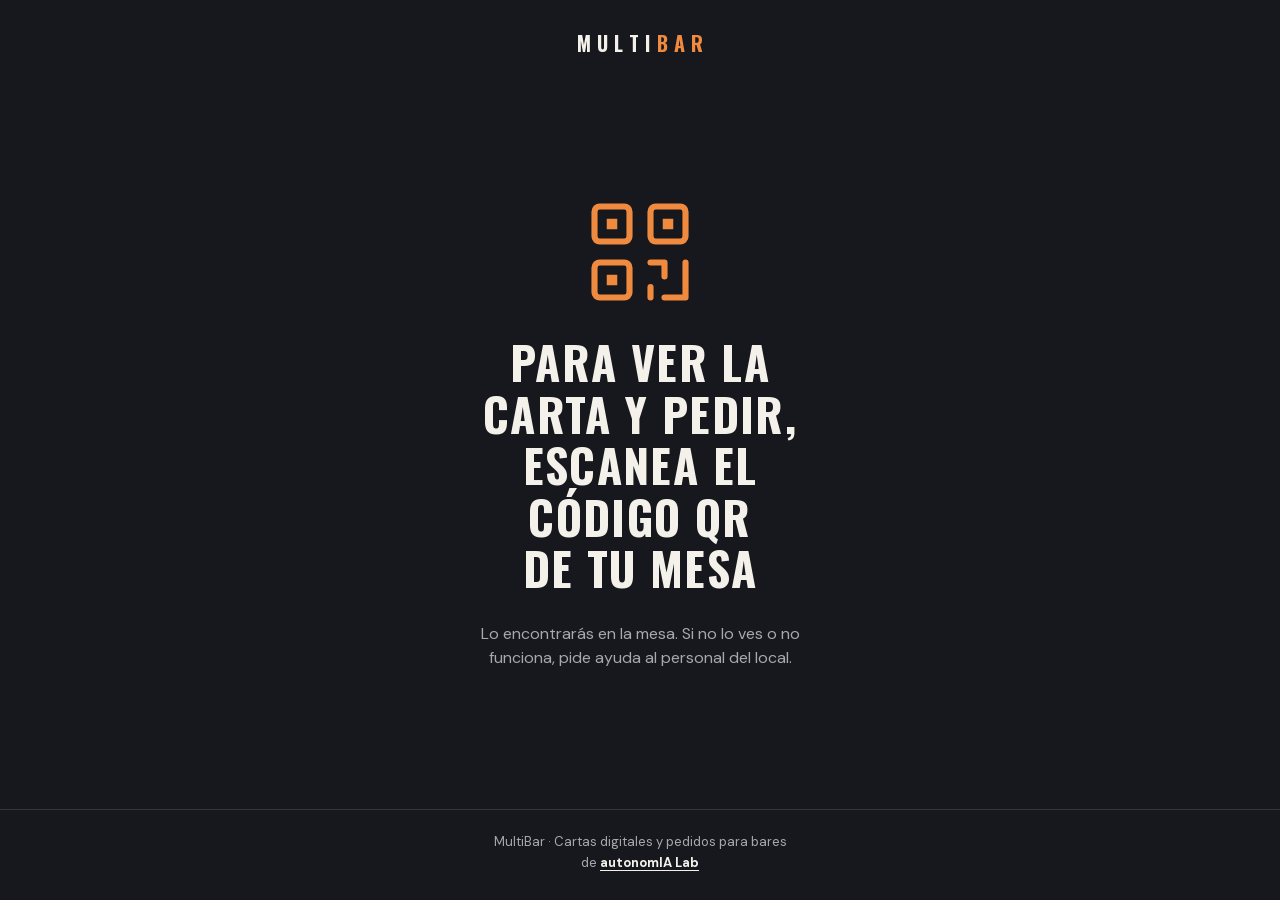
<file: index.html>
<!DOCTYPE html>
<html lang="es">
<head>
<meta charset="UTF-8">
<meta name="viewport" content="width=device-width, initial-scale=1.0, viewport-fit=cover">
<meta name="robots" content="noindex">
<meta name="theme-color" content="#16181D">
<title>MultiBar</title>
<!-- Página de la plataforma: sale en la dirección principal
     (carta.autonomialab.es) y cuando un enlace llega sin el nombre del bar
     (?bar=…). No enseña ningún bar. La antigua portada de La Mar de Gambas
     está en archivo/portada-lamardegambas.html. -->
<link rel="stylesheet" href="comun/estilos.css">
<style>
  /* Una sola pantalla centrada: marca arriba, mensaje grande, firma abajo */
  :root{
    --fondo:#16181D; --tinta:#F4F1EA; --suave:#A7A9B0; --acento:#F08A3E; --linea:rgba(244,241,234,.14);
  }
  html, body{ height:100%; }
  body{ margin:0; background:var(--fondo); color:var(--tinta); font-family:var(--font-texto);
        display:flex; flex-direction:column; min-height:100vh; min-height:100dvh; }
  .marca{ padding:calc(28px + env(safe-area-inset-top, 0px)) 16px 0; text-align:center;
          font-family:var(--font-titulos); font-weight:700; font-size:20px; letter-spacing:.32em; padding-left:calc(16px + .32em); }
  .marca span{ color:var(--acento); }
  main{ flex:1; display:flex; flex-direction:column; align-items:center; justify-content:center; gap:28px;
        padding:24px 16px; text-align:center; }
  .qr{ width:112px; height:112px; color:var(--acento); }
  h1{ font-family:var(--font-titulos); font-weight:700; text-transform:uppercase; letter-spacing:.03em;
      font-size:clamp(30px, 8.5vw, 46px); line-height:1.12; margin:0; max-width:15ch; text-wrap:balance; }
  p.ayuda{ color:var(--suave); font-size:16px; line-height:1.55; margin:0; max-width:32ch; }
  footer{ border-top:1px solid var(--linea); padding:18px 16px calc(22px + env(safe-area-inset-bottom, 0px));
          text-align:center; color:var(--suave); font-size:13px; line-height:1.6; }
  footer a{ display:inline-block; padding:4px 8px; color:inherit; text-decoration:none; }
  footer b{ color:var(--tinta); font-weight:700; text-decoration:underline; text-underline-offset:3px; }
  footer a:focus-visible{ outline:2px solid var(--acento); outline-offset:3px; }
</style>
</head>
<body>
  <div class="marca">MULTI<span>BAR</span></div>
  <main>
    <svg class="qr" viewBox="0 0 64 64" fill="none" stroke="currentColor" stroke-width="3.5" stroke-linejoin="round" aria-hidden="true">
      <rect x="6" y="6" width="20" height="20" rx="3"/><rect x="38" y="6" width="20" height="20" rx="3"/><rect x="6" y="38" width="20" height="20" rx="3"/>
      <rect x="13" y="13" width="6" height="6" fill="currentColor" stroke="none"/><rect x="45" y="13" width="6" height="6" fill="currentColor" stroke="none"/><rect x="13" y="45" width="6" height="6" fill="currentColor" stroke="none"/>
      <path d="M38 38h8v8M58 38v20H46M38 52v6" stroke-linecap="round"/>
    </svg>
    <h1>Para ver la carta y pedir, escanea el código QR de tu mesa</h1>
    <p class="ayuda">Lo encontrarás en la mesa. Si no lo ves o no funciona, pide ayuda al personal del local.</p>
  </main>
  <footer>
    <a href="https://www.autonomialab.es" target="_blank" rel="noopener">MultiBar · Cartas digitales y pedidos para bares<br>
    de <b>autonomIA Lab</b></a>
  </footer>
</body>
</html>
</file>
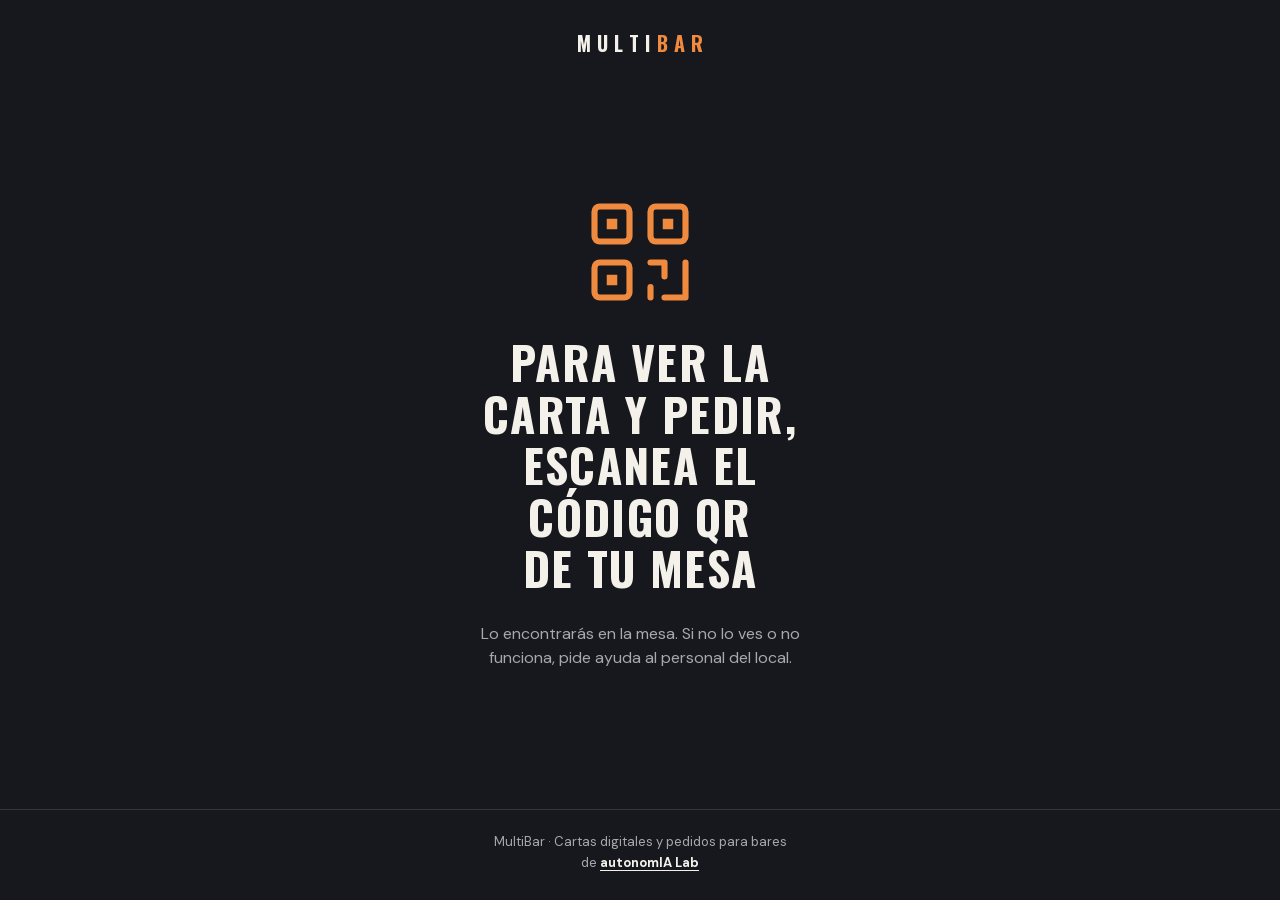
<file: carta/index.html>
<!DOCTYPE html>
<html lang="es">
<head>
<meta charset="UTF-8">
<script>
/* Sin el nombre del bar en el enlace (?bar=…) no se abre ninguna carta: se va a la página de MultiBar ("escanea el QR de tu mesa"). */
(function(){ try { var b = (new URLSearchParams(location.search).get('bar') || '').trim().toLowerCase();
  if(!/^[a-z0-9][a-z0-9-]{1,39}$/.test(b)) location.replace('../'); } catch(e) {} })();
</script>
<script>
/* Siempre la última versión: GitHub Pages deja la página guardada en el
   móvil hasta ~10 min. Al abrir, se pregunta (sin caché) qué versión hay
   publicada en version.json; si es más nueva que esta, se recarga sola
   con ?v=N (otra dirección, así que llega la nueva). Al publicar una
   versión: subir VERSION_WEB aquí, en carta/ y panel/, los ?v= de los
   archivos y el número de version.json. */
var VERSION_WEB = 18;
(function(){ try {
  fetch('../version.json?t=' + Date.now(), { cache: 'no-store' })
    .then(function(r){ return r.ok ? r.json() : null; })
    .then(function(j){
      if(!j || !(Number(j.version) > VERSION_WEB)) return;
      var u = new URL(location.href);
      if(u.searchParams.get('v') === String(j.version)) return; // ya se intentó: no dar vueltas
      u.searchParams.set('v', String(j.version));
      location.replace(u.href);
    }).catch(function(){ /* sin conexión: se sigue con esta */ });
} catch(e) {} })();
</script>
<meta name="viewport" content="width=device-width, initial-scale=1.0, maximum-scale=1">
<meta name="theme-color" content="#22262E" data-bar>
<meta name="apple-mobile-web-app-capable" content="yes">
<meta name="mobile-web-app-capable" content="yes">
<meta name="apple-mobile-web-app-status-bar-style" content="default">
<meta name="apple-mobile-web-app-title" content="Carta" data-bar>

<!-- Aspecto del bar (colores, fuentes, logo, icono y textos): sale de sus
     ajustes en la base (ver comun/aspecto.js). Se pinta ya con lo que se
     recordó la última vez; si es la primera, la carta espera a saberlo
     para no enseñar un momento colores que no son del bar. El icono y el
     nombre para instalar la carta en el móvil también son de cada bar. -->
<script src="../comun/aspecto.js?v=18"></script>
<script>
(function(){
  var info = null;
  try { var b = (new URLSearchParams(location.search).get('bar') || '').trim().toLowerCase(); info = JSON.parse(localStorage.getItem('bar.' + b)); } catch(e) {}
  if(info && info.nombre && info._v === 2) Aspecto.aplicar(info, { instalable: true }); else Aspecto.esperar();
})();
</script>

<title>Carta digital</title>
<link rel="stylesheet" href="../comun/estilos.css?v=18">
<link rel="stylesheet" href="carta.css?v=18">
</head>
<body>

<div class="paper">
  <div class="sticky-top">
    <div class="ticket-head">
      <!-- Nombre y subtítulo del bar: los pone carta.js con lo que dice la base -->
      <img class="bar-logo" id="barLogo" data-logo-bar alt="" hidden>
      <div class="store" id="barNombre" data-nombre-bar>&nbsp;</div>
      <div class="head-extra">
        <p class="hero-line">&nbsp;</p>
      </div>
    </div>

    <div class="cat-tabs-wrap">
      <div class="cat-tabs" id="catTabs"></div>
    </div>
  </div>

  <div id="menu"></div>

  <footer>
    <!-- Líneas del pie de cada bar (ajustes.pie en la base) -->
    <div id="barPie"></div>
    <div class="legal-enlace" id="legalEnlace" hidden><a id="legalLink" href="../legal/">Aviso legal y privacidad</a></div>
    <div class="version">Carta v18</div>
    <div class="firma"><a href="https://www.autonomialab.es" target="_blank" rel="noopener">Carta digital por <b>autonomIA Lab</b></a></div>
  </footer>
</div>

<div class="photo-modal" id="photoModal"><div class="photo-card" id="photoCard"></div></div>

<div class="fixed-bottom">
  <button class="top-send" id="bottomSendBtn">Enviar pedido a barra</button>
  <div class="dock">
    <div class="dock-inner">
      <div>
        <div class="lbl" id="cartCountLbl">0 líneas</div>
        <div class="amt" id="cartTotalLbl">0,00€</div>
      </div>
      <!-- «Llamar al camarero» / «Pedir la cuenta» (opción del bar avisos_mesa, solo con el QR de la mesa) -->
      <button class="llamar" id="llamarBtn" type="button" hidden aria-label="Llamar al camarero o pedir la cuenta"><svg viewBox="0 0 24 24" width="20" height="20" aria-hidden="true"><path d="M6 16V11a6 6 0 0 1 12 0v5l1.5 2h-15zM10 20a2 2 0 0 0 4 0" fill="none" stroke="currentColor" stroke-width="1.9" stroke-linecap="round" stroke-linejoin="round"/></svg><span>CAMARERO</span></button>
      <button class="cta" id="openCartBtn">VER TIQUE</button>
    </div>
  </div>
</div>

<div class="overlay" id="overlay"></div>

<div class="panel" id="panel">
  <div class="panel-head">
    <h2 id="txtTuTique">TU TIQUE</h2>
    <button class="panel-close" id="closePanelBtn">✕</button>
  </div>
  <div class="panel-body" id="panelBody"></div>
  <div class="panel-foot">
    <div class="barcode"></div>
    <div class="total-row"><span id="txtTotal">TOTAL CUENTA</span><span class="amt" id="panelTotal">0,00 €</span></div>
    <button class="send-btn" id="sendBtn">ENVIAR PEDIDO A BARRA</button>
    <p class="note">El pago se hace en la barra, al recoger o al terminar la fiesta.</p>
    <p class="pie-tique" id="pieTique"></p>
  </div>
</div>

<div class="confirm" id="llamarHoja">
  <div class="confirm-card hoja-llamar">
    <div class="stamp-mark">¿QUÉ NECESITAS?</div>
    <button type="button" class="ll-op" data-tipo="camarero">Llamar al camarero</button>
    <button type="button" class="ll-op" data-tipo="cuenta">Pedir la cuenta</button>
    <button type="button" class="ll-cancelar" id="llamarCancelar">Cancelar</button>
  </div>
</div>

<div class="confirm" id="confirm">
  <div class="confirm-card">
    <div class="stamp-mark">PEDIDO ENVIADO</div>
    <p id="confirmText">Va para la barra. Pide otra ronda cuando quieras.</p>
    <button id="confirmClose">Vale</button>
  </div>
</div>

<script src="../comun/datos.js?v=18"></script>
<script src="carta.js?v=18"></script>
</body>
</html>
</file>
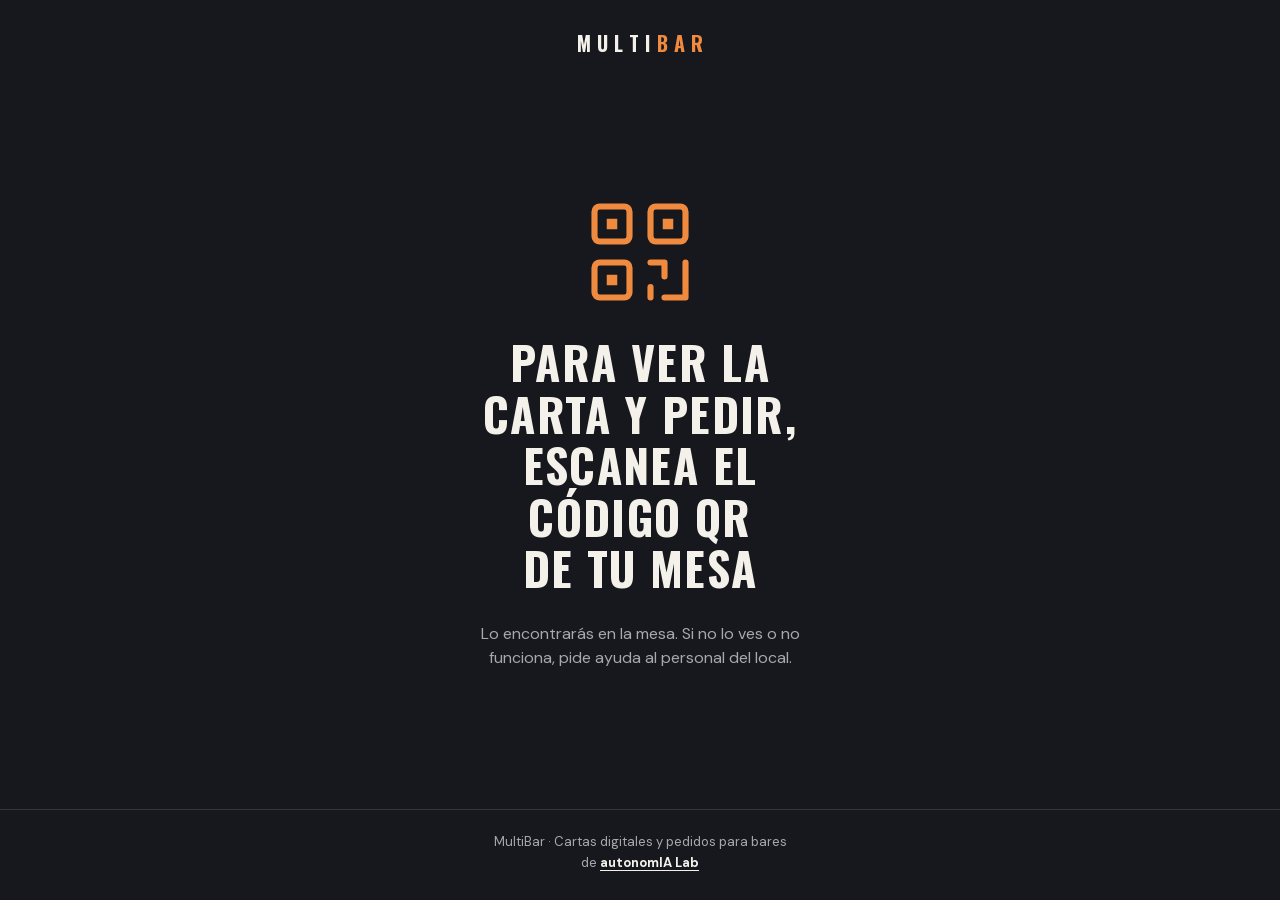
<file: legal/index.html>
<!DOCTYPE html>
<html lang="es">
<head>
<meta charset="UTF-8">
<script>
/* Sin el nombre del bar en el enlace (?bar=…) no se abre ninguna carta: se va a la página de MultiBar ("escanea el QR de tu mesa"). */
(function(){ try { var b = (new URLSearchParams(location.search).get('bar') || '').trim().toLowerCase();
  if(!/^[a-z0-9][a-z0-9-]{1,39}$/.test(b)) location.replace('../'); } catch(e) {} })();
</script>
<meta name="viewport" content="width=device-width, initial-scale=1.0">
<meta name="robots" content="noindex">
<title>Aviso legal y privacidad</title>
<link rel="stylesheet" href="../comun/estilos.css?v=18">
<link rel="stylesheet" href="legal.css?v=18">
<script src="../comun/aspecto.js?v=18"></script>
<script>
(function(){ var i = null; try { var b = (new URLSearchParams(location.search).get('bar') || '').trim().toLowerCase(); i = JSON.parse(localStorage.getItem('bar.' + b)); } catch(e) {}
  if(i && i._v === 2) Aspecto.aplicar(i); })();
</script>
</head>
<body>

<!-- Aviso legal y política de privacidad de cada bar (MultiBar).
     El texto es común a todos los bares; los datos del titular salen de la
     base (ajustes.legal del bar): titular, nif, domicilio, email y,
     opcionales, telefono y registro. Sin esos datos, la página lo dice. -->
<header class="cab">
  <a class="volver" id="volver" href="../carta/">← Volver a la carta</a>
  <img class="logo" data-logo-bar alt="" hidden>
  <div class="local" id="local" data-nombre-bar>&nbsp;</div>
  <h1>Aviso legal y privacidad</h1>
  <nav class="indice"><a href="#aviso">Aviso legal</a><a href="#privacidad">Privacidad</a></nav>
</header>

<main id="contenido">
  <p class="cargando">Cargando…</p>
</main>

<footer class="pie"><a class="enlace-firma" href="https://www.autonomialab.es" target="_blank" rel="noopener">Plataforma MultiBar por <b>autonomIA Lab</b></a></footer>

<script src="../comun/datos.js?v=18"></script>
<script src="legal.js?v=18"></script>
</body>
</html>
</file>
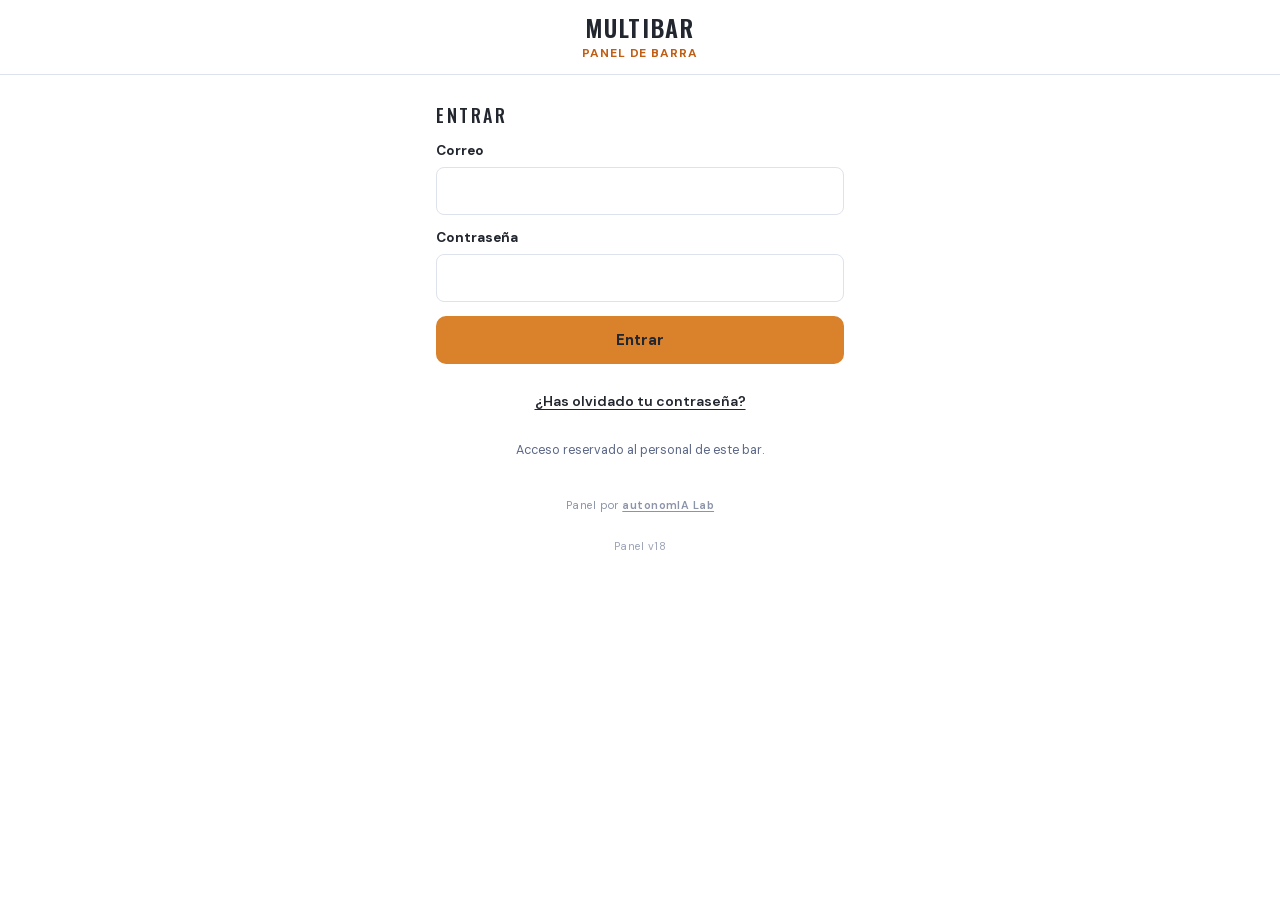
<file: panel/index.html>
<!DOCTYPE html>
<html lang="es">
<head>
<meta charset="UTF-8">
<script>
/* Siempre la última versión: GitHub Pages deja la página guardada en el
   móvil hasta ~10 min. Al abrir, se pregunta (sin caché) qué versión hay
   publicada en version.json; si es más nueva que esta, se recarga sola
   con ?v=N (otra dirección, así que llega la nueva). Al publicar una
   versión: subir VERSION_WEB aquí, en carta/ y panel/, los ?v= de los
   archivos y el número de version.json. */
var VERSION_WEB = 18;
(function(){ try {
  fetch('../version.json?t=' + Date.now(), { cache: 'no-store' })
    .then(function(r){ return r.ok ? r.json() : null; })
    .then(function(j){
      if(!j || !(Number(j.version) > VERSION_WEB)) return;
      var u = new URL(location.href);
      if(u.searchParams.get('v') === String(j.version)) return; // ya se intentó: no dar vueltas
      u.searchParams.set('v', String(j.version));
      location.replace(u.href);
    }).catch(function(){ /* sin conexión: se sigue con esta */ });
} catch(e) {} })();
</script>
<meta name="viewport" content="width=device-width, initial-scale=1.0, viewport-fit=cover">
<meta name="theme-color" content="#FFFFFF">
<meta name="robots" content="noindex, nofollow">
<meta name="apple-mobile-web-app-capable" content="yes">
<meta name="mobile-web-app-capable" content="yes">
<meta name="apple-mobile-web-app-status-bar-style" content="default">
<meta name="apple-mobile-web-app-title" content="Panel">
<title>Panel</title>
<link rel="manifest" id="manifiesto" href="manifest.webmanifest">
<link rel="icon" type="image/png" href="icono-192.png">
<link rel="apple-touch-icon" href="icono-180.png">
<link rel="stylesheet" href="../comun/estilos.css?v=18">
<!-- Colores, fuentes y logo del bar (comun/aspecto.js): se pintan ya con lo
     último que se supo en este aparato (sesión, enlace o último bar). -->
<script src="../comun/aspecto.js?v=18"></script>
<script>
(function(){
  function leer(k){ try { return JSON.parse(localStorage.getItem(k)); } catch(e) { return null; } }
  var b = ''; try { b = (new URLSearchParams(location.search).get('bar') || '').trim().toLowerCase(); } catch(e) {}
  var s = leer('lmdg.sesion'), info = (s && s.bar) || (b && leer('bar.' + b)) || (!b && leer('panel.ultimoBar')) || null;
  Aspecto.aplicar(info, { panel: true });
})();
</script>
<link rel="stylesheet" href="panel.css?v=18">
</head>
<body>

<!-- Cabecera (igual en todas las pantallas) -->
<header class="cab">
  <img class="cab-logo" data-logo-bar alt="" hidden>
  <div class="cab-local" id="cLocal" data-nombre-bar>MultiBar</div>
  <div class="cab-vista" id="cVista">PANEL</div>
  <div class="cab-vivo" id="cVivo" hidden><span class="punto"></span><span id="cVivoTxt">conectando…</span></div>
</header>

<!-- ============ LOGIN ============ -->
<section id="vLogin" class="vista-caja" hidden>
  <form id="fLogin" class="caja-form" autocomplete="on" novalidate>
    <div class="titulo-seccion">ENTRAR</div>
    <label class="campo">
      <span>Correo</span>
      <input id="lEmail" type="email" inputmode="email" autocomplete="username" autocapitalize="off" spellcheck="false" required>
    </label>
    <label class="campo">
      <span>Contraseña</span>
      <input id="lPass" type="password" autocomplete="current-password" required>
    </label>
    <p id="lError" class="aviso-error" role="alert" hidden></p>
    <button id="lBoton" class="btn btn-naranja btn-ancho" type="submit">Entrar</button>
    <button id="lOlvido" class="enlace-olvido" type="button">¿Has olvidado tu contraseña?</button>
    <p class="texto-suave pie-login">Acceso reservado al personal de <span id="lLocal">este bar</span>.</p>
    <p class="texto-suave firma-plataforma"><a id="lLegal" href="../legal/#privacidad" hidden>Privacidad</a><span id="lLegalSep" hidden> · </span><a class="enlace-firma" href="https://www.autonomialab.es" target="_blank" rel="noopener">Panel por <b>autonomIA Lab</b></a></p>
    <p class="version-panel-login">Panel v18</p>
  </form>
</section>

<!-- ============ HE OLVIDADO MI CONTRASEÑA (v18) ============ -->
<section id="vOlvido" class="vista-caja" hidden>
  <form id="fOlvido" class="caja-form" novalidate>
    <div class="titulo-seccion">RECUPERAR CONTRASEÑA</div>
    <div id="oPedir">
      <p class="texto-suave">Escribe el correo con el que entras al panel. Te mandaremos un enlace para elegir una contraseña nueva.</p>
      <label class="campo">
        <span>Correo</span>
        <input id="oEmail" type="email" inputmode="email" autocomplete="username" autocapitalize="off" spellcheck="false" required>
      </label>
      <p id="oError" class="aviso-error" role="alert" hidden></p>
      <button id="oBoton" class="btn btn-naranja btn-ancho" type="submit">Enviarme el enlace</button>
    </div>
    <div id="oHecho" hidden>
      <p class="aviso-ok">Si ese correo es de un usuario del panel, en unos minutos te llegará un mensaje con el enlace.</p>
      <p class="texto-suave">Mira también en <b>Spam</b> o <b>Promociones</b>. El enlace vale <b>30 minutos</b> y solo una vez. Si no llega, pídeselo al encargado.</p>
    </div>
    <button id="oVolver" class="btn btn-borde btn-ancho" type="button">Volver a entrar</button>
  </form>
</section>

<!-- ============ CONTRASEÑA NUEVA CON EL ENLACE DEL CORREO (v18) ============ -->
<section id="vNueva" class="vista-caja" hidden>
  <form id="fNueva" class="caja-form" novalidate>
    <div class="titulo-seccion">CONTRASEÑA NUEVA</div>
    <p class="texto-suave">Elige una contraseña nueva que solo sepas tú (mínimo 8 caracteres). Al guardarla se cerrará tu sesión en los demás aparatos.</p>
    <label class="campo">
      <span>Contraseña nueva</span>
      <input id="nNueva" type="password" autocomplete="new-password" minlength="8" required>
    </label>
    <label class="campo">
      <span>Repite la nueva</span>
      <input id="nRepite" type="password" autocomplete="new-password" minlength="8" required>
    </label>
    <p id="nError" class="aviso-error" role="alert" hidden></p>
    <button id="nBoton" class="btn btn-naranja btn-ancho" type="submit">Guardar contraseña</button>
    <button id="nVolver" class="btn btn-borde btn-ancho" type="button">Volver a entrar</button>
  </form>
</section>

<!-- ============ CAMBIAR CONTRASEÑA ============ -->
<section id="vPass" class="vista-caja" hidden>
  <form id="fPass" class="caja-form" novalidate>
    <div class="titulo-seccion">ELIGE TU CONTRASEÑA</div>
    <p class="texto-suave">Es tu primera vez o te han dado una contraseña provisional. Elige una nueva que solo sepas tú (mínimo 8 caracteres).</p>
    <label class="campo">
      <span>Contraseña actual</span>
      <input id="pActual" type="password" autocomplete="current-password" required>
    </label>
    <label class="campo">
      <span>Contraseña nueva</span>
      <input id="pNueva" type="password" autocomplete="new-password" minlength="8" required>
    </label>
    <label class="campo">
      <span>Repite la nueva</span>
      <input id="pRepite" type="password" autocomplete="new-password" minlength="8" required>
    </label>
    <p id="pError" class="aviso-error" role="alert" hidden></p>
    <button class="btn btn-naranja btn-ancho" type="submit">Guardar y entrar</button>
    <button id="pSalir" class="btn btn-borde btn-ancho" type="button">Salir</button>
  </form>
</section>

<!-- ============ PANEL ============ -->
<div id="vPanel" hidden>

  <!-- Avisos de las mesas: «Llama al camarero» / «Pide la cuenta» (v15, opción avisos_mesa) -->
  <div class="avisos-mesa" id="avisosMesa" hidden></div>

  <!-- PEDIDOS -->
  <main id="sPedidos" class="vista">
    <!-- Qué ve este aparato cuando el bar separa barra y cocina (v15, opción barra_cocina) -->
    <div class="filtro-destino" id="filtroDestino" role="group" aria-label="Qué pedidos ver en este aparato" hidden>
      <button type="button" data-destino="todo">Todo</button>
      <button type="button" data-destino="barra">Solo barra</button>
      <button type="button" data-destino="cocina">Solo cocina</button>
    </div>
    <div class="fila-stats">
      <div class="stat"><div class="num" id="nPendientes">0</div><div class="lbl">PENDIENTES</div></div>
      <div class="stat"><div class="num" id="nServidos">0</div><div class="lbl">SERVIDOS</div></div>
      <div class="stat"><div class="num" id="nTotalHoy">0,00 €</div><div class="lbl">VENTAS HOY</div></div>
    </div>
    <div class="titulo-fila">
      <div class="titulo-seccion">PEDIDOS PENDIENTES</div>
      <button class="boton-mas" id="nuevoPedido" type="button" aria-label="Nuevo pedido" title="Nuevo pedido">
        <svg viewBox="0 0 24 24" width="20" height="20" aria-hidden="true"><path d="M12 5v14M5 12h14" stroke="currentColor" stroke-width="2.4" stroke-linecap="round"/></svg>
      </button>
    </div>
    <div id="listaPendientes"></div>
    <div class="titulo-seccion separado">SERVIDOS</div>
    <div id="listaServidos"></div>
  </main>

  <!-- LISTA DE PRECIOS (barra: agotados · admin: también precios) -->
  <main id="sPrecios" class="vista" hidden>
    <div class="titulo-seccion">LISTA DE PRECIOS</div>
    <p class="sub-seccion" id="preciosAyuda"></p>
    <input id="buscaProd" class="buscador" type="search" placeholder="Buscar producto…" autocomplete="off">
    <div id="listaProductos"></div>
    <button id="nuevoProd" class="btn btn-naranja btn-ancho separado" type="button" hidden>Añadir producto</button>
    <div class="barra-guardar" id="barraGuardar" hidden>
      <span id="nCambios">Sin cambios</span>
      <button class="btn btn-naranja" id="guardarPrecios" type="button" disabled>Guardar cambios</button>
    </div>
  </main>

  <!-- RESUMEN DEL DÍA -->
  <main id="sResumen" class="vista" hidden>
    <div class="titulo-seccion">VENTAS DEL DÍA</div>
    <p class="sub-seccion" id="rFecha"></p>
    <div class="stat-grande"><div class="lbl">Ventas totales</div><div class="num" id="rTotal">0,00 €</div><div class="lbl" id="rPunta"></div></div>
    <div class="fila-stats separado-peq">
      <div class="stat"><div class="num" id="rPedidos">0</div><div class="lbl">PEDIDOS</div></div>
      <div class="stat"><div class="num" id="rUnidades">0</div><div class="lbl">UNIDADES</div></div>
      <div class="stat"><div class="num" id="rMedio">0,00 €</div><div class="lbl">TICKET MEDIO</div></div>
    </div>
    <div class="titulo-seccion separado">POR ARTÍCULO</div>
    <p class="sub-seccion">De más a menos vendido</p>
    <div id="rArticulos"></div>
  </main>

  <!-- CUENTAS DE LAS MESAS (v15, opción cuentas_mesa, todo el personal) -->
  <main id="sCuentas" class="vista" hidden>
    <div class="titulo-seccion">CUENTAS DE LAS MESAS</div>
    <p class="sub-seccion">Todo lo que ha pedido cada mesa hoy y aún no se ha cobrado. Al cobrar, pulsa «Cobrada»: lo siguiente que pida esa mesa empieza una cuenta nueva.</p>
    <div id="listaCuentas"></div>
  </main>

  <!-- ABRIR MESAS (control de mesas, todo el personal) -->
  <main id="sAbrir" class="vista" hidden>
    <div class="titulo-seccion">ABRIR MESAS</div>
    <p class="sub-seccion">Abre la mesa cuando se sienten los clientes: solo entonces su QR deja pedir. Se cierra sola a las 4 horas o al tocar «Cerrar».</p>
    <div id="listaAbrir"></div>
  </main>

  <!-- MESAS (admin) -->
  <main id="sMesas" class="vista" hidden>
    <div class="titulo-seccion">MESAS</div>
    <p class="sub-seccion">Cada mesa tiene su enlace. Es el que va en el código QR de esa mesa.</p>
    <div id="listaMesas"></div>
    <div class="titulo-seccion separado">AÑADIR MESA</div>
    <input type="text" id="nombreMesaNueva" class="buscador" placeholder="Nombre de la mesa (ej. Terraza 4)" autocomplete="off">
    <button id="nuevaMesa" class="btn btn-naranja btn-ancho" type="button">Añadir mesa</button>
  </main>

  <!-- USUARIOS (admin) -->
  <main id="sUsuarios" class="vista" hidden>
    <div class="titulo-seccion">USUARIOS</div>
    <p class="sub-seccion">Cada persona del local con su usuario y su rol.</p>
    <div id="listaUsuarios"></div>
    <button id="nuevoUsuario" class="btn btn-naranja btn-ancho separado" type="button">Añadir usuario</button>
  </main>

  <!-- Barra de abajo con el botón de menú -->
  <div class="barra-abajo">
    <span class="version-panel">Panel v18</span>
    <button class="boton-menu" id="abrirMenu" type="button" aria-label="Menú" aria-expanded="false">
      <svg viewBox="0 0 24 24" width="24" height="24" aria-hidden="true"><path d="M4 7h16M4 12h16M4 17h16" stroke="currentColor" stroke-width="2.4" stroke-linecap="round" fill="none"/></svg>
    </button>
  </div>
  <div class="velo" id="velo"></div>
  <nav class="hoja-menu" id="hojaMenu" aria-label="Vistas">
    <div class="hoja-asa"></div>
    <div id="menuVistas"></div>
    <div class="hoja-pie">
      <span id="menuUsuario"></span>
      <button class="btn btn-borde btn-peq" id="bSalir" type="button">Salir</button>
    </div>
    <p class="hoja-firma"><a class="enlace-firma" href="https://www.autonomialab.es" target="_blank" rel="noopener">Panel por <b>autonomIA Lab</b></a></p>
  </nav>
</div>

<!-- NUEVO PEDIDO DEL CAMARERO: la misma carta que ve el cliente -->
<section id="vNuevo" class="nv-pantalla" hidden aria-label="Nuevo pedido">
  <header class="nv-cab">
    <button class="nv-cerrar" id="nvCerrar" type="button" aria-label="Cancelar el pedido">✕</button>
    <div class="nv-local" id="nvLocal"></div>
    <div class="nv-mesa" id="nvMesa">NUEVO PEDIDO</div>
    <nav class="nv-pestanas" id="nvPestanas"></nav>
  </header>
  <div class="nv-cuerpo">
    <input id="nvBusca" class="buscador" type="search" placeholder="Buscar producto…" autocomplete="off">
    <div id="nvLista"></div>
  </div>
  <div class="nv-dock">
    <div class="nv-resumen"><span id="nvUds">Sin productos</span><span class="nv-total" id="nvTotal">0,00 €</span></div>
    <button class="btn btn-naranja" id="nvEnviar" type="button" disabled>Enviar pedido</button>
  </div>
</section>

<!-- Ventana para editar (producto, usuario, mesa) -->
<div id="modal" class="modal" hidden>
  <form id="modalForm" class="modal-caja" novalidate>
    <div class="titulo-seccion" id="modalTitulo"></div>
    <div id="modalCampos"></div>
    <p id="modalError" class="aviso-error" role="alert" hidden></p>
    <div class="modal-botones">
      <button type="button" class="btn btn-borde" id="modalCancelar">Cancelar</button>
      <button type="submit" class="btn btn-naranja">Guardar</button>
    </div>
  </form>
</div>

<div id="toast" class="toast" role="status" hidden></div>

<script src="../comun/datos.js?v=18"></script>
<script src="panel.js?v=18"></script>
</body>
</html>
</file>
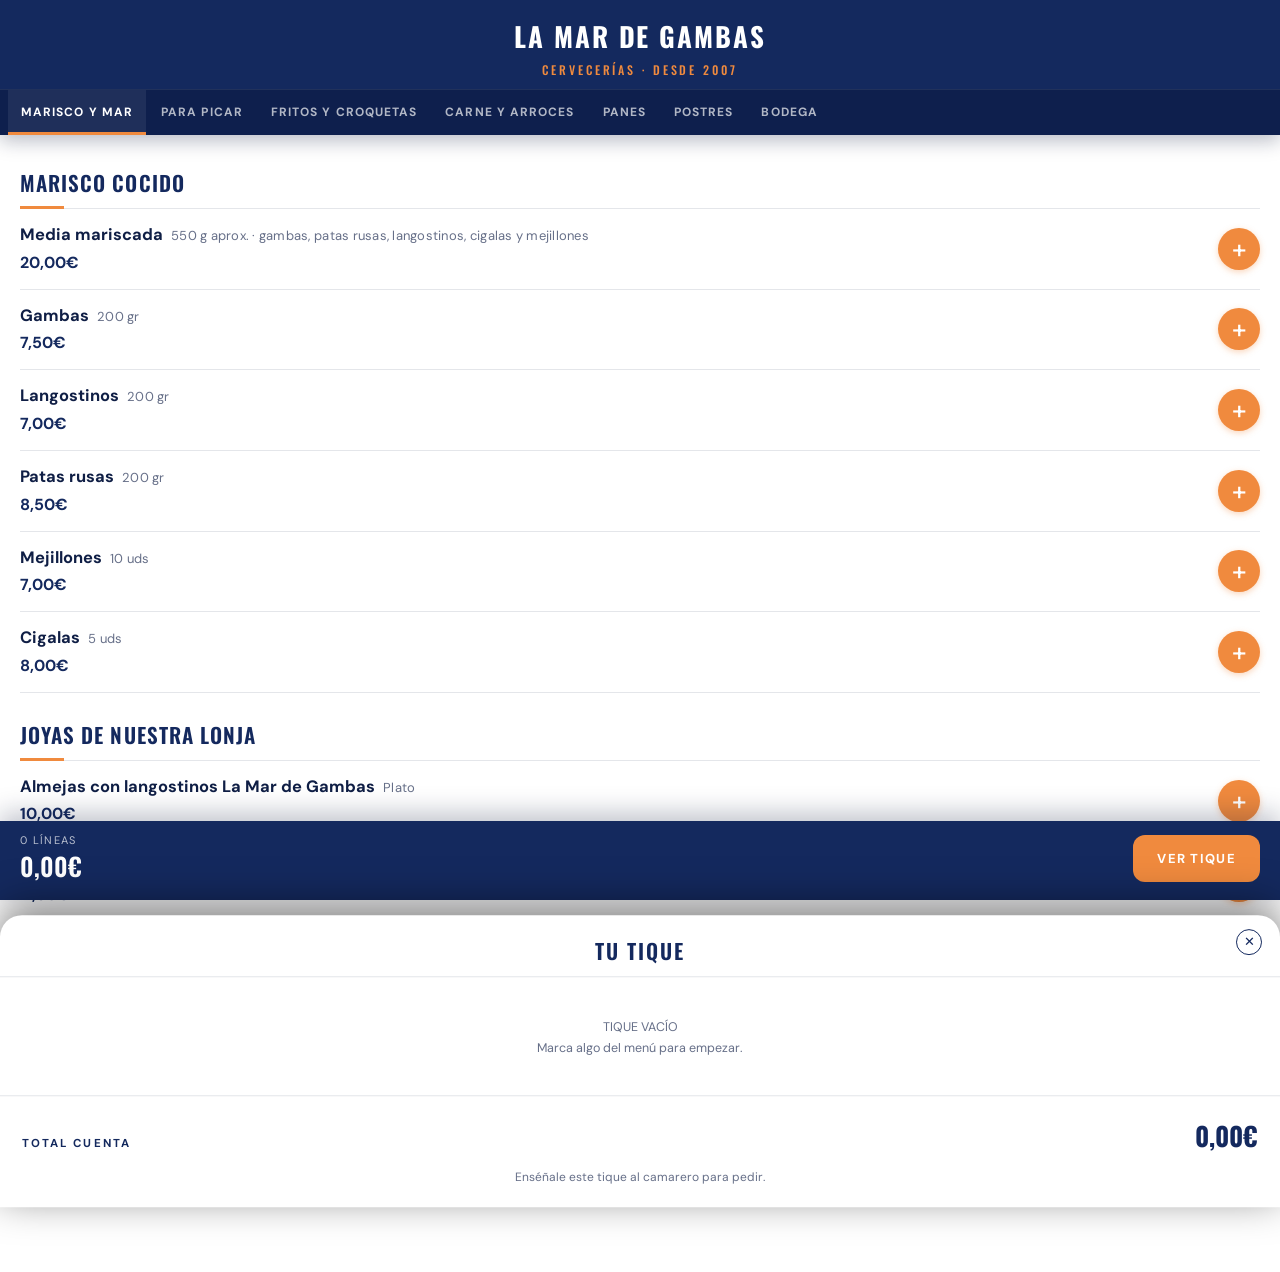
<file: carta-digital-la-mar-de-gambas-v5.html>
<!DOCTYPE html>
<html lang="es">
<head>
<meta charset="UTF-8">
<meta name="viewport" content="width=device-width, initial-scale=1.0, maximum-scale=1">
<meta name="theme-color" content="#14295E">
<meta name="apple-mobile-web-app-capable" content="yes">
<meta name="mobile-web-app-capable" content="yes">
<meta name="apple-mobile-web-app-status-bar-style" content="default">
<meta name="apple-mobile-web-app-title" content="La Mar de Gambas">
<link rel="apple-touch-icon" href="[data-uri]">
<link rel="icon" type="image/png" href="[data-uri]">
<meta name="description" content="Cervecería y marisquería en Sevilla. Mira nuestra carta digital.">
<meta property="og:type" content="website">
<meta property="og:site_name" content="La Mar de Gambas">
<meta property="og:locale" content="es_ES">
<meta property="og:title" content="La Mar de Gambas · Carta digital">
<meta property="og:description" content="Cervecería y marisquería en Sevilla. Mira nuestra carta digital.">
<meta property="og:image" content="https://carloswxht.github.io/la-mar-de-gambas/og-gambas5.jpg">
<meta property="og:image:width" content="1200">
<meta property="og:image:height" content="630">
<meta name="twitter:card" content="summary_large_image">
<meta name="twitter:image" content="https://carloswxht.github.io/la-mar-de-gambas/og-gambas5.jpg">

<script>
/* App instalable: el manifiesto se genera al abrir la página */
(function(){
  try{
    var u = location.href.split('#')[0];
    var m = {
      name: "La Mar de Gambas · Carta", short_name: "La Mar de Gambas",
      start_url: u, scope: u.replace(/[^\/]*$/, ''), display: "standalone", orientation: "portrait",
      background_color: "#FFFFFF", theme_color: "#14295E", lang: "es",
      icons: [
        {src: "[data-uri]", sizes: "192x192", type: "image/png", purpose: "any"},
        {src: "[data-uri]", sizes: "512x512", type: "image/png", purpose: "any"}
      ]
    };
    var l = document.createElement("link"); l.rel = "manifest";
    l.href = URL.createObjectURL(new Blob([JSON.stringify(m)], {type: "application/manifest+json"}));
    document.head.appendChild(l);
  }catch(e){}
})();
</script>

<title>La Mar de Gambas · Carta digital</title>
<link rel="preconnect" href="https://fonts.googleapis.com">
<link href="https://fonts.googleapis.com/css2?family=Oswald:wght@500;600;700&family=DM+Sans:wght@400;500;600;700&display=swap" rel="stylesheet">
<style>
  :root{
    --paper:#F7F3E7;
    --paper-2:#EFEADA;
    --ink:#1B1A17;
    --ink-soft:rgba(27,26,23,0.55);
    --stamp:#3E7D5A;
    --stamp-dark:#2F6146;
    --warn:#B0342A;
    --line: rgba(27,26,23,0.22);
    --radius:0px;
  }
  *{box-sizing:border-box; -webkit-tap-highlight-color:transparent;}
  html,body{margin:0;padding:0; overflow-x:hidden;}

  body{
    background:var(--paper);
    color:var(--ink);
    font-family:'Space Mono', monospace;
    -webkit-font-smoothing:antialiased;
    padding-bottom:116px;
    overflow-x:hidden;
  }
  h1,h2{font-family:'Space Mono', monospace; font-weight:700; color:var(--ink); letter-spacing:0.01em;}

  .paper{ background:var(--paper); }

  /* ---------- STICKY TOP (header + category tabs move as one, naturally full-width) ---------- */
  .sticky-top{
    position:fixed; top:0; left:0; right:0; z-index:40;
    width:100%;
    background:var(--paper);
    box-shadow:0 4px 10px rgba(27,26,23,0.08);
  }

  /* ---------- HEADER ---------- */
  .ticket-head{ text-align:center; padding:16px 22px 14px; border-bottom:1px dashed var(--line); }
  .ticket-head .store{ font-size:21px; font-weight:700; letter-spacing:0.04em; }
  .ticket-head .addr{ font-size:11px; color:var(--ink-soft); margin-top:4px; }
  .head-extra{ max-height:40px; overflow:hidden; opacity:1; transition:max-height .22s ease, opacity .18s ease; }
      .li-pricerow{ display:flex; align-items:center; }
  .ver-btn{ flex:none; margin-right:8px; background:none; border:none; border-bottom:1px dotted var(--ink-soft); color:var(--ink-soft); font-family:'Space Mono',monospace; font-size:10.5px; font-weight:400; padding:2px 1px; cursor:pointer; -webkit-user-select:none; user-select:none; -webkit-touch-callout:none; -webkit-tap-highlight-color:transparent; touch-action:none; }
  .ver-btn.on{ color:var(--ink); border-bottom-color:var(--ink); }
  .photo-modal{ pointer-events:none; position:fixed; inset:0; z-index:200; background:rgba(0,0,0,0.9); display:none; align-items:center; justify-content:center; padding:20px; }
  .photo-modal.open{ display:flex; }
  .photo-card{ background:#000; color:#fff; border:none; max-width:420px; width:100%; max-height:90vh; overflow:auto; padding:14px; text-align:center; }
  .photo-card img{ width:100%; height:auto; display:block; max-height:60vh; object-fit:contain; background:#000; }
  .photo-card .pc-name{ font-weight:700; font-size:15px; margin-top:10px; }
  .photo-card .pc-sub{ font-size:12px; color:#bbb; margin-top:3px; }
  .photo-card .pc-empty{ padding:40px 10px; font-size:13px; color:#bbb; border:1px dashed #555; }
  .photo-card .pc-close{ margin-top:12px; width:100%; background:var(--ink); color:var(--paper); border:none; font-family:'Space Mono',monospace; font-weight:700; font-size:13px; padding:12px; cursor:pointer; }
  .hero-line{
    text-align:center; font-size:12px; color:var(--ink-soft); margin:12px 0 0; line-height:1.6;
  }
  .top-send{
    display:block; width:100%; margin-top:26px;
    background:var(--stamp); color:var(--paper); border:none;
    font-family:'Space Mono',monospace; font-weight:700; font-size:13px;
    padding:14px; cursor:pointer; letter-spacing:0.02em;
  }

  /* ---------- SECTION DIVIDER (cut here) ---------- */
  .cut-divider{
    text-align:center; font-size:11.5px; letter-spacing:0.06em; color:var(--ink-soft);
    margin:26px 0 4px; font-weight:700;
  }
  .section-sub{ text-align:center; font-size:11px; color:var(--ink-soft); margin:2px 0 14px; }

  /* ---------- LINE ITEM ---------- */
  .line-item{ display:flex; align-items:center; justify-content:space-between; gap:10px; padding:11px 0; }
  .li-main{ display:flex; flex-direction:column; gap:3px; min-width:0; }
  .li-name-row{ display:flex; align-items:baseline; gap:6px; }
  .li-star{ color:var(--stamp); font-size:11px; }
  .li-name{ font-size:14.5px; font-weight:700; }
  .li-sub{ font-size:10.5px; color:var(--ink-soft); }
  .li-allergens{ font-size:10.5px; color:var(--ink-soft); letter-spacing:0.02em; }
  .li-price{ font-size:13.5px; font-weight:700; color:var(--stamp); }
  .li-connector{ flex:1; min-width:14px; border-bottom:1px dotted var(--ink-soft); margin:0 8px; transform:translateY(-2px); }
  .li-ctrl{ flex:none; }
  .note-row{ padding:0 0 10px; }
  .note-input{
    width:100%; background:none; border:none; border-bottom:1.5px dashed var(--ink-soft);
    font-family:'Space Mono',monospace; font-size:11.5px; font-style:italic; color:var(--ink);
    padding:4px 2px;
  }
  .note-input::placeholder{ color:var(--ink-soft); }

  .bracket-add{
    background:none; border:1.5px solid var(--stamp); color:var(--stamp);
    font-family:'Space Mono',monospace; font-weight:700; font-size:16px;
    padding:8px 15px; cursor:pointer;
  }
  .bracket-stepper{ display:none; align-items:center; gap:8px; }
  .bracket-stepper .q{
    font-size:15px; font-weight:700; min-width:14px; text-align:center;
  }
  .bracket-stepper .btn-pair{ display:flex; border:1.5px solid var(--stamp); }
  .bracket-stepper .btn-pair button{
    width:32px; height:34px; border:none; background:var(--paper-2); color:var(--ink);
    font-family:'Space Mono',monospace; font-size:18px; font-weight:700; cursor:pointer;
    display:flex; align-items:center; justify-content:center;
  }
  .bracket-stepper .btn-pair button.plus{ background:var(--stamp); color:var(--paper); }

  /* ---------- SPECIALS ---------- */
  .specials-wrap{ padding-top:4px; }

  /* ---------- CATEGORY TABS (single horizontal scroll strip) ---------- */
  .cat-tabs-wrap{
    background:var(--paper-2);
  }
  .cat-tabs{
    display:flex; overflow-x:auto; scrollbar-width:none;
    padding:0 10px;
  }
  .cat-tabs::-webkit-scrollbar{ display:none; }
  .cat-tab{
    flex:none; background:none; border:none; cursor:pointer;
    font-family:'Space Mono',monospace; font-size:12px; font-weight:700; color:var(--ink);
    padding:15px 14px; white-space:nowrap;
    border-right:1px solid rgba(27,26,23,0.18);
    letter-spacing:0.02em;
    display:flex; align-items:center; gap:6px;
  }
  .cat-tab:last-child{ border-right:none; }
  .cat-tab.active{ background:var(--ink); color:var(--paper); }
  .tab-badge{
    display:none; align-items:center; justify-content:center;
    min-width:16px; height:16px; padding:0 4px; border-radius:100px;
    background:var(--stamp); color:var(--paper);
    font-size:10px; font-weight:700;
  }
  .cat-tab.active .tab-badge{ background:var(--paper); color:var(--ink); }

  .cat-panel{ display:none; padding:14px 0 4px; }
  .cat-panel.active{ display:block; }

  #menu{ padding:0 22px; }
  footer{ text-align:center; padding:30px 22px 16px; color:var(--ink-soft); font-size:10.5px; line-height:1.9; }
  .allergen-legend{ letter-spacing:0.01em; }

  /* ---------- FIXED BOTTOM (send + dock, stacked) ---------- */
  .fixed-bottom{
    position:fixed; left:0; right:0; bottom:0; z-index:60;
    display:flex; flex-direction:column;
  }
  .fixed-bottom .top-send{
    margin:0; border-top:1px solid var(--paper); box-shadow:0 -10px 24px rgba(0,0,0,0.2);
  }
  .dock{ background:var(--paper-2); }
  .dock-inner{
    padding:12px 20px 16px;
    display:flex; align-items:center; justify-content:space-between;
  }
  .dock .lbl{ font-size:10.5px; color:var(--ink-soft); }
  .dock .amt{ font-size:19px; font-weight:700; color:var(--ink); }
  .dock .cta{
    background:var(--stamp); color:var(--paper); border:none;
    font-family:'Space Mono',monospace; font-weight:700; font-size:12.5px;
    padding:11px 16px; cursor:pointer;
  }

  /* ---------- PANEL (full ticket) ---------- */
  .overlay{
    position:fixed; inset:0; background:rgba(10,9,7,0.6);
    z-index:80; opacity:0; pointer-events:none; transition:opacity .25s ease;
  }
  .overlay.show{opacity:1; pointer-events:auto;}
  .panel{
    position:fixed; left:0; right:0; bottom:0; z-index:90;
    background:var(--paper);
    max-height:84vh;
    display:flex; flex-direction:column;
    transform:translateY(105%);
    transition:transform .35s cubic-bezier(.2,.9,.25,1);
    box-shadow:0 -10px 40px rgba(0,0,0,0.5);
  }
  .panel.show{transform:translateY(0);}
  .panel-head{
    text-align:center; padding:16px 22px 10px; border-bottom:1px solid var(--line); position:relative;
  }
  .panel-head h2{ font-size:16px; margin:0; letter-spacing:0.04em; }
  .panel-close{
    position:absolute; right:18px; top:14px;
    border:1px solid var(--ink); background:none; width:26px; height:26px;
    font-size:13px; cursor:pointer; color:var(--ink);
  }
  .panel-body{ padding:10px 22px 6px; overflow-y:auto; flex:1; }
  .cart-empty{ text-align:center; padding:30px 10px; color:var(--ink-soft); font-size:12.5px; line-height:1.7; }
  .cart-row{ display:flex; align-items:center; justify-content:space-between; gap:10px; padding:8px 0; border-bottom:1px dotted var(--line); }
  .cart-row .cr-main{ display:flex; flex-direction:column; gap:2px; flex:1; min-width:0; }
  .cart-row .cr-name-row{ display:flex; align-items:baseline; gap:6px; }
  .cart-row .cr-name{ font-size:13px; font-weight:700; white-space:nowrap; }
  .cart-row .cr-dots{ flex:1; border-bottom:1px dotted var(--ink-soft); margin:0 4px; transform:translateY(-3px); }
  .cart-row .cr-price{ font-size:13px; font-weight:700; white-space:nowrap; }
  .cart-row .cr-note{ font-size:11px; color:var(--ink-soft); font-style:italic; }

  /* ---------- ROUND HISTORY ---------- */
  .round-divider{ border:none; border-top:1px solid #D8D3C4; margin:16px 0; }
  .round-label{
    display:flex; align-items:center; justify-content:space-between;
    font-size:10.5px; font-weight:700; letter-spacing:0.05em; color:var(--ink-soft);
    margin-bottom:6px;
  }
  .round-label.current{ color:var(--stamp); }
  .round-label.editable{ color:var(--stamp); }
  .cart-row.past{ opacity:0.5; }
  .cart-row.past .cr-name, .cart-row.past .cr-price{ color:var(--ink-soft); font-weight:400; }
  .cr-stepper{ flex:none; display:flex; gap:0; border:1.5px solid var(--stamp); }
  .cr-stepper button{
    width:30px; height:32px; border:none; background:var(--paper-2); color:var(--ink);
    font-family:'Space Mono',monospace; font-size:16px; font-weight:700; cursor:pointer;
  }
  .cr-stepper button:disabled{ opacity:0.35; cursor:default; }
  .cr-stepper button.plus{ background:var(--stamp); color:var(--paper); }

  .barcode{
    height:34px; margin:16px 0 6px;
    background:repeating-linear-gradient(90deg, var(--ink) 0 2px, transparent 2px 5px, var(--ink) 5px 6px, transparent 6px 10px);
    opacity:0.85;
  }
  .panel-foot{ padding:6px 22px 22px; border-top:1px dashed var(--line); }
  .total-row{ display:flex; justify-content:space-between; align-items:baseline; margin:14px 0; font-size:14px; font-weight:700; }
  .total-row .amt{ font-size:20px; }
  .send-btn{
    width:100%; border:none; background:var(--stamp); color:var(--paper);
    font-family:'Space Mono',monospace; font-weight:700; font-size:14px; padding:15px; cursor:pointer;
    letter-spacing:0.03em;
  }
  .send-btn:active{ background:var(--stamp-dark); }
  .note{ text-align:center; font-size:10.5px; color:var(--ink-soft); margin-top:10px; }

  /* ---------- CONFIRM (stamp) ---------- */
  .confirm{
    position:fixed; z-index:100; inset:0;
    display:flex; align-items:center; justify-content:center;
    background:rgba(10,9,7,0.68);
    opacity:0; pointer-events:none; transition:opacity .25s ease;
    padding:24px;
  }
  .confirm.show{opacity:1; pointer-events:auto;}
  .confirm-card{
    background:var(--paper); border-radius:2px; padding:34px 24px; text-align:center;
    max-width:300px;
    transform:scale(0.85); transition:transform .3s cubic-bezier(.2,.9,.25,1);
  }
  .confirm.show .confirm-card{transform:scale(1);}
  .stamp-mark{
    display:inline-block; border:3px solid var(--stamp); color:var(--stamp);
    padding:8px 14px; font-weight:700; font-size:15px; letter-spacing:0.03em;
    transform:rotate(-6deg); margin-bottom:16px;
  }
  .confirm-card p{ margin:0 0 20px; font-size:12.5px; color:var(--ink-soft); line-height:1.6; }
  .confirm-card button{
    border:1px solid var(--ink); background:none; color:var(--ink); font-family:'Space Mono',monospace; font-weight:700;
    font-size:12.5px; padding:10px 22px; cursor:pointer;
  }

  /* ================= TEMA ELEGANTE ================= */
  :root{
    --paper:#FAF7F2; --paper-2:#F2EDE4; --ink:#141414; --ink-soft:rgba(20,20,20,0.58);
    --stamp:#141414; --stamp-dark:#000; --gold:#B89A5E; --line:rgba(20,20,20,0.13);
  }
  *, button, input{ font-family:'DM Sans',-apple-system,'Segoe UI',Roboto,sans-serif !important; }
  .serif, .ticket-head .store, .li-name, .panel-head h2, .cart-row .cr-name{ font-family:'Playfair Display',Georgia,'Times New Roman',serif !important; }
  body{ background:var(--paper); color:var(--ink); }
  .paper{ background:var(--paper); }

  .sticky-top{ background:#111; box-shadow:0 8px 22px rgba(0,0,0,0.18); border-bottom:1px solid var(--gold); }
  .ticket-head{ border-bottom:none; padding:18px 22px 10px; }
  .ticket-head .store{ color:#FAF7F2; font-weight:600; font-size:23px; letter-spacing:0.34em; padding-left:0.34em; }
  .hero-line{ color:var(--gold); font-size:10.5px; font-weight:500; letter-spacing:0.28em; text-transform:uppercase; margin:7px 0 0; }

  .cat-tabs-wrap{ background:#111; }
  .cat-tabs{ padding:0 8px; border-top:1px solid rgba(250,247,242,0.12); }
  .cat-tab{ border-right:none !important; background:none; color:rgba(250,247,242,0.6); font-size:11.5px; font-weight:500; letter-spacing:0.16em; text-transform:uppercase; padding:14px 13px 12px; border-bottom:2px solid transparent; }
  .cat-tab.active{ background:none; color:#FAF7F2; border-bottom-color:var(--gold); }
  .tab-badge{ background:var(--gold); color:#111; font-weight:600; }
  .cat-tab.active .tab-badge{ background:var(--gold); color:#111; }

  #menu{ padding:0 24px; }
  .cat-panel{ padding:10px 0 4px; }
  .line-item{ padding:18px 0; border-bottom:1px solid var(--line); gap:14px; }
  .li-connector{ display:none; }
  .li-main{ flex:1; gap:6px; }
  .li-name-row{ flex-wrap:wrap; align-items:baseline; gap:3px 8px; }
  .li-name{ font-size:18px; font-weight:600; letter-spacing:0.005em; line-height:1.25; }
  .li-star{ color:var(--gold); font-size:12px; }
  .li-sub{ font-size:11.5px; color:var(--ink-soft); letter-spacing:0.02em; }
  .li-allergens{ font-size:10.5px; color:var(--ink-soft); }
  .li-pricerow{ gap:14px; align-items:baseline; }
  .li-price{ font-size:14px; font-weight:500; color:var(--ink); letter-spacing:0.03em; font-variant-numeric:tabular-nums; }
  .ver-btn{ order:2; margin:0; color:var(--ink-soft); border-bottom:1px solid var(--line); font-size:10.5px; letter-spacing:0.14em; text-transform:uppercase; font-weight:500; }
  .ver-btn.on{ color:var(--ink); border-bottom-color:var(--gold); }

  .bracket-add{ width:38px; height:38px; padding:0; border:1px solid var(--ink); background:transparent; color:var(--ink); border-radius:50%; font-size:20px; font-weight:400; display:flex; align-items:center; justify-content:center; line-height:1; }
  .bracket-add:active{ background:var(--ink); color:var(--paper); }
  .bracket-stepper{ gap:12px; }
  .bracket-stepper .q{ font-size:15px; font-weight:600; min-width:16px; }
  .bracket-stepper .btn-pair{ border:1px solid var(--ink); border-radius:999px; overflow:hidden; }
  .bracket-stepper .btn-pair button{ width:36px; height:36px; background:transparent; color:var(--ink); font-size:18px; font-weight:400; }
  .bracket-stepper .btn-pair button.plus{ background:var(--ink); color:var(--paper); }
  .note-input{ border-bottom:1px solid var(--line); font-style:normal; font-size:12.5px; }

  .fixed-bottom .top-send{ background:#111; color:#FAF7F2; border:none; border-top:1px solid var(--gold); font-size:11.5px; font-weight:500; letter-spacing:0.24em; text-transform:uppercase; padding:16px; box-shadow:0 -10px 24px rgba(0,0,0,0.16); }
  .dock{ background:var(--paper); border-top:none; }
  .dock .lbl{ font-size:10.5px; letter-spacing:0.14em; text-transform:uppercase; }
  .dock .amt{ font-family:'Playfair Display',Georgia,serif !important; font-size:21px; font-weight:600; }
  .dock .cta{ background:transparent; color:var(--ink); border:1px solid var(--ink); border-radius:999px; font-size:11px; font-weight:600; letter-spacing:0.16em; text-transform:uppercase; padding:11px 20px; }

  .overlay, .confirm{ background:rgba(10,10,10,0.6); }
  .panel{ background:var(--paper); border-radius:20px 20px 0 0; }
  .panel-head{ border-bottom:1px solid var(--line); padding-top:20px; }
  .panel-head h2{ font-size:18px; font-weight:600; letter-spacing:0.22em; text-transform:uppercase; }
  .panel-close{ border:1px solid var(--ink); border-radius:50%; background:none; }
  .cart-row{ border-bottom:1px solid var(--line); padding:12px 0; }
  .cart-row .cr-name{ font-size:15px; font-weight:600; }
  .cart-row .cr-dots{ display:none; }
  .cart-row .cr-main{ gap:3px; }
  .cart-row .cr-name-row{ justify-content:space-between; }
  .cart-row .cr-price{ font-size:13.5px; font-weight:500; }
  .round-divider{ border-top:1px solid var(--line); }
  .round-label{ font-size:10.5px; font-weight:600; letter-spacing:0.2em; text-transform:uppercase; }
  .round-label.current, .round-label.editable{ color:var(--gold); }
  .cr-stepper{ border:1px solid var(--ink); border-radius:999px; overflow:hidden; }
  .cr-stepper button{ background:transparent; color:var(--ink); }
  .cr-stepper button.plus{ background:var(--ink); color:var(--paper); }
  .barcode{ display:none; }
  .panel-foot{ border-top:1px solid var(--line); }
  .total-row{ font-size:11.5px; letter-spacing:0.18em; text-transform:uppercase; }
  .total-row .amt{ font-family:'Playfair Display',Georgia,serif !important; font-size:24px; letter-spacing:0; text-transform:none; }
  .send-btn{ background:#111; color:#FAF7F2; border-radius:0; font-size:12px; font-weight:500; letter-spacing:0.24em; text-transform:uppercase; padding:17px; }
  .send-btn:active{ background:#000; }
  .confirm-card{ background:var(--paper); border-radius:4px; border:1px solid var(--gold); }
  .stamp-mark{ border:1px solid var(--gold); color:var(--ink); font-family:'Playfair Display',Georgia,serif !important; font-weight:600; letter-spacing:0.14em; text-transform:uppercase; font-size:14px; }
  .photo-card{ border:1px solid var(--gold); border-radius:4px; }
  .photo-card .pc-name{ font-family:'Playfair Display',Georgia,serif !important; font-size:19px; font-weight:600; }
  .prev-toggle{ display:block; margin:16px auto 4px; background:none; border:none; border-bottom:1px solid var(--line); color:var(--ink-soft); font-size:10.5px; letter-spacing:0.16em; text-transform:uppercase; padding:4px 2px; cursor:pointer; }
  footer{ padding:34px 24px 20px; font-size:10.5px; letter-spacing:0.04em; }

  /* ===== Categorías como pestañas de carpeta (submenú) ===== */
  .sticky-top{ border-bottom:none; }
  .cat-tabs-wrap{ background:#E6DAC1; border-top:1px solid rgba(184,154,94,0.55); }
  .cat-tabs{ border-top:none !important; padding:8px 10px 0; gap:4px; align-items:flex-end; }
  .cat-tab{ color:rgba(20,20,20,0.62); font-size:11px; font-weight:600; letter-spacing:0.14em; padding:12px 14px 11px; border-radius:10px 10px 0 0; border-bottom:none !important; background:transparent; position:relative; }
  .cat-tab .tab-badge{ background:#141414; color:#FAF7F2; }
  .cat-tab.active{ background:var(--paper); color:#141414; box-shadow:0 -1px 0 rgba(184,154,94,0.7) inset; border-top:2px solid var(--gold); padding-top:11px; }
  .cat-tab.active .tab-badge{ background:var(--gold); color:#111; }
  .cat-tab:not(.active):active{ background:rgba(255,255,255,0.35); }

  .cat-head{ display:flex; align-items:baseline; justify-content:space-between; gap:12px; padding:22px 0 14px; border-bottom:1px solid var(--gold); margin-bottom:2px; }
  .cat-head h2{ font-family:'Playfair Display',Georgia,serif !important; font-size:24px; font-weight:600; letter-spacing:0.005em; margin:0; color:#141414; }
  .cat-head .cat-count{ font-size:10.5px; letter-spacing:0.16em; text-transform:uppercase; color:var(--ink-soft); white-space:nowrap; }
  .cat-panel{ padding-top:0 !important; }

  /* ===== Ajustes v20: cabecera compacta, legibilidad, icono foto, alérgenos ===== */
  :root{ --ink-soft:rgba(20,20,20,0.7); }
  .ticket-head{ padding:12px 22px 4px; }
  .ticket-head .store{ font-size:19px; letter-spacing:0.32em; padding-left:0.32em; }
  .hero-line{ font-size:10px; margin:5px 0 0; letter-spacing:0.24em; }
  .hero-line .mesa-tag{ color:#FAF7F2; font-weight:700; }
  .cat-tabs{ padding-top:6px; }
  .cat-tab{ padding:10px 13px 9px; }
  .cat-tab.active{ padding-top:9px; }
  .cat-head{ padding:16px 0 10px; }
  .cat-head h2{ font-size:22px; }
  .cat-right{ display:flex; align-items:center; gap:10px; }
  .cat-head .cat-count{ font-size:11px; }
  .al-info{ width:22px; height:22px; border-radius:50%; border:1px solid var(--ink-soft); background:none; color:var(--ink); font-family:'Playfair Display',Georgia,serif !important; font-style:italic; font-size:13px; line-height:1; padding:0; cursor:pointer; }
  .al-note{ display:none; font-size:12px; line-height:1.6; color:var(--ink); background:#F2EDE4; padding:9px 12px; margin:10px 0 2px; border-left:2px solid var(--gold); }
  .al-note.open{ display:block; }
  .line-item{ padding:14px 0; }
  .li-sub{ font-size:12.5px; color:rgba(20,20,20,0.72); }
  .li-allergens{ font-size:12px; color:rgba(20,20,20,0.75); }
  .li-price{ font-size:14.5px; }
  .ver-btn{ display:inline-flex; align-items:center; gap:5px; font-size:11px; color:rgba(20,20,20,0.75); border-bottom:none; border:1px solid rgba(20,20,20,0.28); border-radius:999px; padding:4px 9px 4px 8px; }
  .ver-btn.on{ background:#141414; color:#FAF7F2; border-color:#141414; }
  .li-pricerow{ gap:12px; align-items:center; }


  /* ===== v21: sin título de sección ni recuento; solo la "i" de alérgenos ===== */
  .cat-head{ justify-content:flex-end; padding:10px 0 2px; border-bottom:none; margin-bottom:0; }
  .cat-head h2, .cat-head .cat-count{ display:none; }
  .al-note{ margin-top:6px; }
  .cat-panel .line-item:first-of-type{ border-top:none; }

  /* ===== v23: barra inactiva = solo una línea negra ===== */
  .fixed-bottom .top-send{ transition:padding .2s ease, font-size .2s ease; overflow:hidden; line-height:1.3; }
  .fixed-bottom .top-send.idle{ padding:0 !important; height:2px; min-height:0; font-size:0 !important; border-top:none !important; box-shadow:none !important; background:#111; }

  /* ===== La Mar de Gambas ===== */
  .confirm, .li-connector, .al-info, .al-note, .top-send, .send-btn, .panel-foot .note{ display:none !important; }
  .panel-foot::after{ content:'Enséñale este tique al camarero para pedir.'; display:block; text-align:center; font-size:12px; opacity:.75; margin-top:8px; }
  .cat-head{ display:none !important; }
  .li-sublab{ font-family:'DM Sans',sans-serif; font-size:14.5px; color:rgba(20,20,20,.85); }
  .vgroup{ border-bottom:1px solid rgba(20,20,20,.13); padding-bottom:6px; }
  .vgroup > .vhead{ padding:14px 0 2px; }
  .vgroup > .vhead .li-name{ font-family:'Playfair Display',serif; font-weight:600; font-size:19px; }
  .vgroup > .vhead .li-sub{ display:block; margin-top:2px; }
  .vgroup .line-item{ border:none !important; padding:6px 0; }
  .vgroup .li-main{ flex-direction:row !important; align-items:baseline; gap:14px !important; flex-wrap:wrap; }
  .vgroup .li-pricerow{ margin-left:auto; padding-right:10px; }
  .vgroup .li-name-row{ min-width:92px; }
  .sec-cap{ font-family:'DM Sans',sans-serif; font-size:11px; letter-spacing:.16em; text-transform:uppercase; color:#B89A5E; font-weight:600; padding:18px 0 0; }
  .sec-cap:first-child, .size-toggle + .sec-cap{ padding-top:8px; }

  /* ===== v5: colores del local (azul marino + naranja) ===== */
  :root{ --navy:#14295E; --navy-2:#0E1F4D; --orange:#F08A3E; --orange-d:#D9722A; --paper:#FFFFFF; --paper-2:#F3F6FB;
         --ink:#0F1E45; --ink-soft:rgba(15,30,69,.64); --stamp:#F08A3E; --line:rgba(15,30,69,.11); --gold:#F08A3E; }
  html,body{ background:#fff; }
  body{ font-family:'DM Sans',-apple-system,'Segoe UI',Roboto,sans-serif; color:var(--ink); }
  .sticky-top{ background:var(--navy) !important; border-bottom:0 !important; box-shadow:0 6px 18px rgba(10,20,55,.28) !important; }
  .ticket-head{ padding:16px 22px 10px !important; }
  .ticket-head .store{ font-family:'Oswald','DM Sans',sans-serif !important; font-weight:700 !important; font-size:27px !important; letter-spacing:.07em !important; color:#fff !important; padding-left:0 !important; }
  .hero-line{ font-family:'Oswald','DM Sans',sans-serif !important; color:var(--orange) !important; font-size:12px !important; font-weight:500 !important; letter-spacing:.24em !important; margin-top:4px !important; }
  .cat-tabs-wrap{ background:var(--navy-2) !important; border-top:0 !important; }
  .cat-tabs{ padding:0 8px !important; gap:2px !important; align-items:stretch !important; border-top:1px solid rgba(255,255,255,.08) !important; }
  .cat-tab{ background:transparent !important; border-radius:0 !important; color:rgba(255,255,255,.68) !important; font-family:'DM Sans',sans-serif !important; font-size:12px !important; font-weight:700 !important; letter-spacing:.09em !important; padding:14px 13px 12px !important; border-top:0 !important; border-bottom:3px solid transparent !important; box-shadow:none !important; }
  .cat-tab.active{ color:#fff !important; border-bottom-color:var(--orange) !important; background:rgba(255,255,255,.07) !important; }
  .cat-tab .tab-badge, .cat-tab.active .tab-badge{ background:var(--orange) !important; color:#fff !important; font-weight:700; }
  #menu{ padding:0 20px !important; }
  .cat-panel{ padding:6px 0 4px !important; }
  .line-item{ padding:16px 0 !important; border-bottom:1px solid var(--line) !important; }
  .li-name{ font-family:'DM Sans',sans-serif !important; font-weight:700 !important; font-size:16.5px !important; line-height:1.25; color:var(--ink) !important; letter-spacing:0 !important; }
  .li-sub{ font-size:13px !important; color:var(--ink-soft) !important; line-height:1.35; }
  .li-sublab{ font-family:'DM Sans',sans-serif !important; font-size:14.5px !important; font-weight:600; color:var(--ink) !important; }
  .li-price{ font-family:'DM Sans',sans-serif !important; font-size:16px !important; font-weight:700 !important; color:var(--navy) !important; letter-spacing:0 !important; font-variant-numeric:tabular-nums; }
  .sec-cap{ font-family:'Oswald','DM Sans',sans-serif !important; font-size:21px !important; font-weight:600 !important; letter-spacing:.05em !important; color:var(--navy) !important; text-transform:uppercase !important; padding:26px 0 10px !important; position:relative; border-bottom:1px solid var(--line); }
  .sec-cap::after{ content:""; position:absolute; left:0; bottom:-1px; width:44px; height:3px; background:var(--orange); }
  .cat-panel .sec-cap:first-child{ padding-top:18px !important; }
  .vgroup{ border-bottom:1px solid var(--line) !important; padding-bottom:6px !important; }
  .vgroup > .vhead{ padding:16px 0 2px !important; }
  .vgroup > .vhead .li-name{ font-size:16.5px !important; }
  .vgroup .line-item{ padding:7px 0 !important; border:0 !important; }
  .vgroup .li-main{ align-items:center !important; }
  .bracket-add{ width:42px !important; height:42px !important; border:0 !important; background:var(--orange) !important; color:#fff !important; font-size:26px !important; font-weight:500 !important; border-radius:50% !important; box-shadow:0 2px 6px rgba(240,138,62,.35); }
  .bracket-add:active{ background:var(--orange-d) !important; }
  .bracket-stepper .q{ font-size:17px !important; font-weight:700 !important; color:var(--navy); }
  .bracket-stepper .btn-pair{ border:1.5px solid var(--orange) !important; border-radius:999px !important; }
  .bracket-stepper .btn-pair button{ width:40px !important; height:40px !important; color:var(--orange) !important; background:transparent !important; font-size:22px !important; font-weight:600 !important; }
  .bracket-stepper .btn-pair button.plus{ background:var(--orange) !important; color:#fff !important; }
  .note-input{ font-family:'DM Sans',sans-serif !important; font-size:14px !important; }
  .fixed-bottom{ background:transparent !important; }
  .dock{ background:var(--navy) !important; border-top:0 !important; box-shadow:0 -8px 24px rgba(10,20,55,.25); }
  .dock-inner{ padding:12px 20px 16px !important; }
  .dock .lbl{ color:rgba(255,255,255,.7) !important; font-size:11px !important; letter-spacing:.12em !important; }
  .dock .amt{ font-family:'Oswald','DM Sans',sans-serif !important; color:#fff !important; font-size:25px !important; font-weight:600 !important; }
  .dock .cta{ background:var(--orange) !important; color:#fff !important; border:0 !important; border-radius:12px !important; font-family:'DM Sans',sans-serif !important; font-weight:700 !important; font-size:13px !important; letter-spacing:.1em !important; padding:15px 24px !important; }
  .dock .cta:active{ background:var(--orange-d) !important; }
  .panel{ background:#fff !important; border-radius:22px 22px 0 0 !important; }
  .panel-head{ border-bottom:1px solid var(--line) !important; }
  .panel-head h2{ font-family:'Oswald','DM Sans',sans-serif !important; color:var(--navy) !important; font-size:21px !important; font-weight:600 !important; letter-spacing:.1em !important; }
  .panel-close{ border:1.5px solid var(--navy) !important; color:var(--navy) !important; }
  .panel-foot{ border-top:1px solid var(--line) !important; }
  .panel-foot .barcode{ display:none !important; }
  .total-row{ color:var(--navy); }
  .total-row .amt{ font-family:'Oswald','DM Sans',sans-serif !important; color:var(--navy) !important; font-size:26px !important; }
  .panel-foot::after{ color:var(--ink-soft); opacity:1 !important; }
  footer{ color:var(--ink-soft) !important; font-size:12px !important; padding-bottom:30px !important; }
  body{ padding-bottom:110px !important; }
  .cart-row .cr-name, .photo-card .pc-name{ font-family:'DM Sans',sans-serif !important; font-weight:600 !important; font-size:14.5px !important; color:var(--ink); min-width:0; overflow-wrap:anywhere; }
  .cart-row{ gap:12px; } .cart-row .cr-name{ flex:1; }
  .cart-row > *:last-child{ flex:none; white-space:nowrap; }
  .stamp-mark{ font-family:'Oswald',sans-serif !important; color:var(--navy) !important; border-color:var(--orange) !important; }
</style>
</head>
<body>

<div class="paper">
  <div class="sticky-top">
    <div class="ticket-head">
      <div class="store">LA MAR DE GAMBAS</div>
      <div class="head-extra">
        <p class="hero-line">Cervecerías · Desde 2007</p>
      </div>
    </div>

    <div class="cat-tabs-wrap">
      <div class="cat-tabs" id="catTabs"></div>
    </div>
  </div>

  <div id="menu"></div>

  <footer>
    <div>IVA incluido</div>
    <div>Picos 0,90€ por persona · Extra de salsa 0,50€</div>
    <div>Salsas: mojo picón, brava, BBQ, ali-oli, cheddar, whisky, crema de queso, césar o salsa verde</div>
    <div>La Mar de Gambas · Cervecerías</div>
  </footer>
</div>

<div class="photo-modal" id="photoModal"><div class="photo-card" id="photoCard"></div></div>

<div class="fixed-bottom">
  <button class="top-send" id="bottomSendBtn">Enviar pedido a barra</button>
  <div class="dock">
    <div class="dock-inner">
      <div>
        <div class="lbl" id="cartCountLbl">0 líneas</div>
        <div class="amt" id="cartTotalLbl">0,00€</div>
      </div>
      <button class="cta" id="openCartBtn">VER TIQUE</button>
    </div>
  </div>
</div>

<div class="overlay" id="overlay"></div>

<div class="panel" id="panel">
  <div class="panel-head">
    <h2>TU TIQUE</h2>
    <button class="panel-close" id="closePanelBtn">✕</button>
  </div>
  <div class="panel-body" id="panelBody"></div>
  <div class="panel-foot">
    <div class="barcode"></div>
    <div class="total-row"><span>TOTAL CUENTA</span><span class="amt" id="panelTotal">0,00 €</span></div>
    <button class="send-btn" id="sendBtn">ENVIAR PEDIDO A BARRA</button>
    <p class="note">El pago se hace en la barra, al recoger o al terminar la fiesta.</p>
  </div>
</div>

<div class="confirm" id="confirm">
  <div class="confirm-card">
    <div class="stamp-mark">PEDIDO ENVIADO</div>
    <p id="confirmText">Va para la barra. Pide otra ronda cuando quieras.</p>
    <button id="confirmClose">Vale</button>
  </div>
</div>

<script>
/* ---------------- API CONFIG ---------------- */
const AUTH_BASE = 'https://ep-fancy-tree-aumq57ej.neonauth.c-10.us-east-1.aws.neon.tech/neondb/auth';
const DATA_API = 'https://ep-fancy-tree-aumq57ej.apirest.c-10.us-east-1.aws.neon.tech/neondb/rest/v1';

let cachedToken = null;
let cachedTokenExpiry = 0;

async function getAuthToken(force){
  const now = Date.now() / 1000;
  if(!force && cachedToken && cachedTokenExpiry - now > 60) return cachedToken;
  const res = await fetch(AUTH_BASE + '/token/anonymous');
  if(!res.ok) throw new Error('No se pudo obtener acceso a la carta (código ' + res.status + ')');
  const data = await res.json();
  cachedToken = data.token;
  let e = data.expires_at;
  if(typeof e === 'string') e = Date.parse(e) / 1000;
  if(typeof e === 'number' && e > 1e11) e = e / 1000;
  cachedTokenExpiry = (typeof e === 'number' && !isNaN(e)) ? e : now + 300;
  return cachedToken;
}

async function apiGet(path){
  let token = await getAuthToken();
  let res = await fetch(DATA_API + path, { headers: { 'Authorization': 'Bearer ' + token }, cache: 'no-store' });
  if(res.status === 401){ token = await getAuthToken(true); res = await fetch(DATA_API + path, { headers: { 'Authorization': 'Bearer ' + token }, cache: 'no-store' }); }
  if(!res.ok) throw new Error('Error al leer la carta (código ' + res.status + ')');
  return res.json();
}

async function apiPost(path, body){
  const token = await getAuthToken();
  const res = await fetch(DATA_API + path, {
    method: 'POST',
    headers: {
      'Authorization': 'Bearer ' + token,
      'Content-Type': 'application/json',
      'Prefer': 'return=representation',
    },
    body: JSON.stringify(body),
  });
  if(!res.ok) throw new Error('Error al guardar el pedido (código ' + res.status + ')');
  return res.json();
}

async function apiPatch(path, body){
  const token = await getAuthToken();
  const res = await fetch(DATA_API + path, {
    method: 'PATCH',
    headers: {
      'Authorization': 'Bearer ' + token,
      'Content-Type': 'application/json',
      'Prefer': 'return=representation',
    },
    body: JSON.stringify(body),
  });
  if(!res.ok) throw new Error('Error al actualizar (código ' + res.status + ')');
  return res.json();
}

async function apiDelete(path){
  const token = await getAuthToken();
  const res = await fetch(DATA_API + path, {
    method: 'DELETE',
    headers: { 'Authorization': 'Bearer ' + token },
  });
  if(!res.ok) throw new Error('Error al eliminar (código ' + res.status + ')');
}

/* ---------------- DATA (loaded live from Neon) ---------------- */
let MENU = [];
const PRODUCTS_BY_ID = {}; // id (string) -> {n,d,p,pop,al}

const FOTOS_LOCALES = {
  "cruzcampo caña": "[data-uri]"
};

async function loadMenu(){
  MENU = [{"id": "mar", "name": "MARISCO Y MAR", "items": [{"n": "Media mariscada", "d": "550 g aprox. · gambas, patas rusas, langostinos, cigalas y mejillones", "p": 20.0, "sec": "MARISCO COCIDO", "dbId": 1, "pop": false, "al": null, "img": ""}, {"n": "Gambas", "d": "200 gr", "p": 7.5, "sec": "MARISCO COCIDO", "dbId": 2, "pop": false, "al": null, "img": ""}, {"n": "Langostinos", "d": "200 gr", "p": 7.0, "sec": "MARISCO COCIDO", "dbId": 3, "pop": false, "al": null, "img": ""}, {"n": "Patas rusas", "d": "200 gr", "p": 8.5, "sec": "MARISCO COCIDO", "dbId": 4, "pop": false, "al": null, "img": ""}, {"n": "Mejillones", "d": "10 uds", "p": 7.0, "sec": "MARISCO COCIDO", "dbId": 5, "pop": false, "al": null, "img": ""}, {"n": "Cigalas", "d": "5 uds", "p": 8.0, "sec": "MARISCO COCIDO", "dbId": 6, "pop": false, "al": null, "img": ""}, {"n": "Almejas con langostinos La Mar de Gambas (Plato)", "dn": "Almejas con langostinos La Mar de Gambas", "d": "Plato", "p": 10.0, "size": "Plato", "only": true, "sec": "JOYAS DE NUESTRA LONJA", "dbId": 7, "pop": false, "al": null, "img": ""}, {"n": "Pez espada a la plancha (Plato)", "dn": "Pez espada a la plancha", "d": "Plato", "p": 11.5, "size": "Plato", "only": true, "sec": "JOYAS DE NUESTRA LONJA", "dbId": 8, "pop": false, "al": null, "img": ""}, {"n": "Zamburiñas a la plancha", "d": "por unidad", "p": 2.5, "sec": "JOYAS DE NUESTRA LONJA", "dbId": 9, "pop": false, "al": null, "img": ""}], "multi": true, "fam": "tp", "labs": ["Tapa", "Plato"]}, {"id": "picar", "name": "PARA PICAR", "items": [{"n": "Ensalada César (Plato)", "dn": "Ensalada César", "d": "Plato", "p": 8.0, "size": "Plato", "only": true, "sec": "EL PICOTEO DEL PUERTO", "dbId": 10, "pop": false, "al": null, "img": ""}, {"n": "Salmorejo con jamón y huevo (Plato)", "dn": "Salmorejo con jamón y huevo", "d": "Plato", "p": 4.5, "size": "Plato", "only": true, "sec": "EL PICOTEO DEL PUERTO", "dbId": 11, "pop": false, "al": null, "img": ""}, {"n": "Cóctel de marisco (Plato)", "dn": "Cóctel de marisco", "d": "Plato", "p": 5.0, "size": "Plato", "only": true, "sec": "EL PICOTEO DEL PUERTO", "dbId": 12, "pop": false, "al": null, "img": ""}, {"n": "Abrazo de tomate con melva (Plato)", "dn": "Abrazo de tomate con melva", "d": "Plato", "p": 7.5, "size": "Plato", "only": true, "sec": "EL PICOTEO DEL PUERTO", "dbId": 13, "pop": false, "al": null, "img": ""}, {"n": "Papas aliñás con melva (Tapa)", "dn": "Papas aliñás con melva", "d": "", "p": 4.0, "size": "Tapa", "only": false, "sec": "EL PICOTEO DEL PUERTO", "dbId": 14, "pop": false, "al": null, "img": ""}, {"n": "Papas aliñás con melva (Plato)", "dn": "Papas aliñás con melva", "d": "", "p": 7.0, "size": "Plato", "only": false, "sec": "EL PICOTEO DEL PUERTO", "dbId": 15, "pop": false, "al": null, "img": ""}, {"n": "Papas ali-oli (Tapa)", "dn": "Papas ali-oli", "d": "", "p": 4.0, "size": "Tapa", "only": false, "sec": "EL PICOTEO DEL PUERTO", "dbId": 16, "pop": false, "al": null, "img": ""}, {"n": "Papas ali-oli (Plato)", "dn": "Papas ali-oli", "d": "", "p": 7.0, "size": "Plato", "only": false, "sec": "EL PICOTEO DEL PUERTO", "dbId": 17, "pop": false, "al": null, "img": ""}, {"n": "Ensaladilla de marisco (Tapa)", "dn": "Ensaladilla de marisco", "d": "", "p": 4.2, "size": "Tapa", "only": false, "sec": "EL PICOTEO DEL PUERTO", "dbId": 18, "pop": false, "al": null, "img": ""}, {"n": "Ensaladilla de marisco (Plato)", "dn": "Ensaladilla de marisco", "d": "", "p": 8.0, "size": "Plato", "only": false, "sec": "EL PICOTEO DEL PUERTO", "dbId": 19, "pop": false, "al": null, "img": ""}, {"n": "Aliño de huevas (Tapa)", "dn": "Aliño de huevas", "d": "", "p": 4.2, "size": "Tapa", "only": false, "sec": "EL PICOTEO DEL PUERTO", "dbId": 20, "pop": false, "al": null, "img": ""}, {"n": "Aliño de huevas (Plato)", "dn": "Aliño de huevas", "d": "", "p": 8.0, "size": "Plato", "only": false, "sec": "EL PICOTEO DEL PUERTO", "dbId": 21, "pop": false, "al": null, "img": ""}, {"n": "Salpicón de marisco (Tapa)", "dn": "Salpicón de marisco", "d": "", "p": 4.0, "size": "Tapa", "only": false, "sec": "EL PICOTEO DEL PUERTO", "dbId": 22, "pop": false, "al": null, "img": ""}, {"n": "Salpicón de marisco (Plato)", "dn": "Salpicón de marisco", "d": "", "p": 7.5, "size": "Plato", "only": false, "sec": "EL PICOTEO DEL PUERTO", "dbId": 23, "pop": false, "al": null, "img": ""}, {"n": "Atún encebollao (Tapa)", "dn": "Atún encebollao", "d": "", "p": 4.5, "size": "Tapa", "only": false, "sec": "EL PICOTEO DEL PUERTO", "dbId": 24, "pop": false, "al": null, "img": ""}, {"n": "Atún encebollao (Plato)", "dn": "Atún encebollao", "d": "", "p": 9.0, "size": "Plato", "only": false, "sec": "EL PICOTEO DEL PUERTO", "dbId": 25, "pop": false, "al": null, "img": ""}, {"n": "Mojama extra (Plato)", "dn": "Mojama extra", "d": "Plato · 80 gr", "p": 9.0, "size": "Plato", "only": true, "sec": "EL PICOTEO DEL PUERTO", "dbId": 26, "pop": false, "al": null, "img": ""}, {"n": "Jamón 50% cebo", "d": "60 gr · con regañá de bellota", "p": 10.0, "sec": "DE CUCHILLO Y TABLA", "dbId": 27, "pop": false, "al": null, "img": ""}, {"n": "Caña de lomo ibérica", "d": "60 gr", "p": 9.5, "sec": "DE CUCHILLO Y TABLA", "dbId": 28, "pop": false, "al": null, "img": ""}, {"n": "Carne mechá", "d": "", "p": 6.5, "sec": "DE CUCHILLO Y TABLA", "dbId": 29, "pop": false, "al": null, "img": ""}, {"n": "Chicharrón de Cádiz", "d": "", "p": 6.5, "sec": "DE CUCHILLO Y TABLA", "dbId": 30, "pop": false, "al": null, "img": ""}, {"n": "Queso Apolonio (Tapa)", "dn": "Queso Apolonio", "d": "60 gr", "p": 4.8, "size": "Tapa", "only": false, "sec": "DE CUCHILLO Y TABLA", "dbId": 31, "pop": false, "al": null, "img": ""}, {"n": "Queso Apolonio (Plato)", "dn": "Queso Apolonio", "d": "150 gr", "p": 9.0, "size": "Plato", "only": false, "sec": "DE CUCHILLO Y TABLA", "dbId": 32, "pop": false, "al": null, "img": ""}, {"n": "Tabla de quesos (Tapa)", "dn": "Tabla de quesos", "d": "Tapa · curado, trufa y picante · 85 gr", "p": 9.0, "size": "Tapa", "only": true, "sec": "DE CUCHILLO Y TABLA", "dbId": 33, "pop": false, "al": null, "img": ""}], "multi": true, "fam": "tp", "labs": ["Tapa", "Plato"]}, {"id": "fritos", "name": "FRITOS Y CROQUETAS", "items": [{"n": "Pimentada de gambas de cristal (Plato)", "dn": "Pimentada de gambas de cristal", "d": "Plato · con dos huevos fritos", "p": 9.5, "size": "Plato", "only": true, "sec": "REBOZADOS DEL PUERTO", "dbId": 34, "pop": false, "al": null, "img": ""}, {"n": "Croquetas de caña de lomo (Tapa)", "dn": "Croquetas de caña de lomo", "d": "3 uds", "p": 4.2, "size": "Tapa", "only": false, "sec": "REBOZADOS DEL PUERTO", "dbId": 35, "pop": false, "al": null, "img": ""}, {"n": "Croquetas de caña de lomo (Plato)", "dn": "Croquetas de caña de lomo", "d": "6 uds", "p": 8.5, "size": "Plato", "only": false, "sec": "REBOZADOS DEL PUERTO", "dbId": 36, "pop": false, "al": null, "img": ""}, {"n": "Croquetas de gambas al ajillo (Tapa)", "dn": "Croquetas de gambas al ajillo", "d": "3 uds", "p": 4.2, "size": "Tapa", "only": false, "sec": "REBOZADOS DEL PUERTO", "dbId": 37, "pop": false, "al": null, "img": ""}, {"n": "Croquetas de gambas al ajillo (Plato)", "dn": "Croquetas de gambas al ajillo", "d": "6 uds", "p": 8.5, "size": "Plato", "only": false, "sec": "REBOZADOS DEL PUERTO", "dbId": 38, "pop": false, "al": null, "img": ""}, {"n": "Croquetas de puchero (Tapa)", "dn": "Croquetas de puchero", "d": "3 uds", "p": 4.2, "size": "Tapa", "only": false, "sec": "REBOZADOS DEL PUERTO", "dbId": 39, "pop": false, "al": null, "img": ""}, {"n": "Croquetas de puchero (Plato)", "dn": "Croquetas de puchero", "d": "6 uds", "p": 8.5, "size": "Plato", "only": false, "sec": "REBOZADOS DEL PUERTO", "dbId": 40, "pop": false, "al": null, "img": ""}, {"n": "Croquetas de rulo de cabra con cebolla caramelizada (Tapa)", "dn": "Croquetas de rulo de cabra con cebolla caramelizada", "d": "3 uds", "p": 4.2, "size": "Tapa", "only": false, "sec": "REBOZADOS DEL PUERTO", "dbId": 41, "pop": false, "al": null, "img": ""}, {"n": "Croquetas de rulo de cabra con cebolla caramelizada (Plato)", "dn": "Croquetas de rulo de cabra con cebolla caramelizada", "d": "6 uds", "p": 8.5, "size": "Plato", "only": false, "sec": "REBOZADOS DEL PUERTO", "dbId": 42, "pop": false, "al": null, "img": ""}, {"n": "Surtido de croquetas (Plato)", "dn": "Surtido de croquetas", "d": "Plato · 8 uds", "p": 10.0, "size": "Plato", "only": true, "sec": "REBOZADOS DEL PUERTO", "dbId": 43, "pop": false, "al": null, "img": ""}, {"n": "Finger de pollo cajún crujiente (Tapa)", "dn": "Finger de pollo cajún crujiente", "d": "salsa a elegir", "p": 5.0, "size": "Tapa", "only": false, "sec": "REBOZADOS DEL PUERTO", "dbId": 44, "pop": false, "al": null, "img": ""}, {"n": "Finger de pollo cajún crujiente (Plato)", "dn": "Finger de pollo cajún crujiente", "d": "salsa a elegir", "p": 8.5, "size": "Plato", "only": false, "sec": "REBOZADOS DEL PUERTO", "dbId": 45, "pop": false, "al": null, "img": ""}, {"n": "Adobo frito (Tapa)", "dn": "Adobo frito", "d": "", "p": 4.0, "size": "Tapa", "only": false, "sec": "EL ARTE DEL FRITO ANDALUZ", "dbId": 46, "pop": false, "al": null, "img": ""}, {"n": "Adobo frito (Plato)", "dn": "Adobo frito", "d": "", "p": 7.5, "size": "Plato", "only": false, "sec": "EL ARTE DEL FRITO ANDALUZ", "dbId": 47, "pop": false, "al": null, "img": ""}, {"n": "Chocos fritos (Tapa)", "dn": "Chocos fritos", "d": "", "p": 5.0, "size": "Tapa", "only": false, "sec": "EL ARTE DEL FRITO ANDALUZ", "dbId": 48, "pop": false, "al": null, "img": ""}, {"n": "Chocos fritos (Plato)", "dn": "Chocos fritos", "d": "", "p": 9.5, "size": "Plato", "only": false, "sec": "EL ARTE DEL FRITO ANDALUZ", "dbId": 49, "pop": false, "al": null, "img": ""}, {"n": "Boquerones fritos (Tapa)", "dn": "Boquerones fritos", "d": "", "p": 4.2, "size": "Tapa", "only": false, "sec": "EL ARTE DEL FRITO ANDALUZ", "dbId": 50, "pop": false, "al": null, "img": ""}, {"n": "Boquerones fritos (Plato)", "dn": "Boquerones fritos", "d": "", "p": 8.0, "size": "Plato", "only": false, "sec": "EL ARTE DEL FRITO ANDALUZ", "dbId": 51, "pop": false, "al": null, "img": ""}, {"n": "Tortillita de camarones", "d": "por unidad", "p": 2.0, "sec": "EL ARTE DEL FRITO ANDALUZ", "dbId": 52, "pop": false, "al": null, "img": ""}], "multi": true, "fam": "tp", "labs": ["Tapa", "Plato"]}, {"id": "carne", "name": "CARNE Y ARROCES", "items": [{"n": "Pinchito de pollo (Tapa)", "dn": "Pinchito de pollo", "d": "Tapa", "p": 4.2, "size": "Tapa", "only": true, "sec": "BOCADOS DE LA DEHESA", "dbId": 53, "pop": false, "al": null, "img": ""}, {"n": "Presa ibérica (Plato)", "dn": "Presa ibérica", "d": "Plato", "p": 10.5, "size": "Plato", "only": true, "sec": "BOCADOS DE LA DEHESA", "dbId": 54, "pop": false, "al": null, "img": ""}, {"n": "Secreto ibérico (Plato)", "dn": "Secreto ibérico", "d": "Plato", "p": 9.5, "size": "Plato", "only": true, "sec": "BOCADOS DE LA DEHESA", "dbId": 55, "pop": false, "al": null, "img": ""}, {"n": "Cachitos ibéricos (Plato)", "dn": "Cachitos ibéricos", "d": "Plato · salsa mojo picón", "p": 8.5, "size": "Plato", "only": true, "sec": "BOCADOS DE LA DEHESA", "dbId": 56, "pop": false, "al": null, "img": ""}, {"n": "Solomillo de cerdo (Tapa)", "dn": "Solomillo de cerdo", "d": "salsa a elegir", "p": 4.0, "size": "Tapa", "only": false, "sec": "BOCADOS DE LA DEHESA", "dbId": 57, "pop": false, "al": null, "img": ""}, {"n": "Solomillo de cerdo (Plato)", "dn": "Solomillo de cerdo", "d": "salsa a elegir", "p": 7.5, "size": "Plato", "only": false, "sec": "BOCADOS DE LA DEHESA", "dbId": 58, "pop": false, "al": null, "img": ""}, {"n": "Arroz mixto (Tapa)", "dn": "Arroz mixto", "d": "pollo, marisco y verduras", "p": 4.5, "size": "Tapa", "only": false, "sec": "LA ARROCERÍA", "dbId": 59, "pop": false, "al": null, "img": ""}, {"n": "Arroz mixto (Plato)", "dn": "Arroz mixto", "d": "pollo, marisco y verduras", "p": 8.5, "size": "Plato", "only": false, "sec": "LA ARROCERÍA", "dbId": 60, "pop": false, "al": null, "img": ""}, {"n": "Arroz negro (Tapa)", "dn": "Arroz negro", "d": "chipirones, gambas y ali-oli", "p": 4.5, "size": "Tapa", "only": false, "sec": "LA ARROCERÍA", "dbId": 61, "pop": false, "al": null, "img": ""}, {"n": "Arroz negro (Plato)", "dn": "Arroz negro", "d": "chipirones, gambas y ali-oli", "p": 8.5, "size": "Plato", "only": false, "sec": "LA ARROCERÍA", "dbId": 62, "pop": false, "al": null, "img": ""}, {"n": "Arroz del señorito (Tapa)", "dn": "Arroz del señorito", "d": "gambas, calamares y pescado", "p": 4.5, "size": "Tapa", "only": false, "sec": "LA ARROCERÍA", "dbId": 63, "pop": false, "al": null, "img": ""}, {"n": "Arroz del señorito (Plato)", "dn": "Arroz del señorito", "d": "gambas, calamares y pescado", "p": 8.5, "size": "Plato", "only": false, "sec": "LA ARROCERÍA", "dbId": 64, "pop": false, "al": null, "img": ""}, {"n": "Patatas para dipear", "d": "elige tu salsa", "p": 4.0, "sec": "LA ARROCERÍA", "dbId": 65, "pop": false, "al": null, "img": ""}], "multi": true, "fam": "tp", "labs": ["Tapa", "Plato"]}, {"id": "panes", "name": "PANES", "items": [{"n": "Pan con chicharrón de Cádiz y mojo picón (Plato)", "dn": "Pan con chicharrón de Cádiz y mojo picón", "d": "Plato", "p": 8.5, "size": "Plato", "only": true, "sec": "REBANADA DE PUEBLO", "dbId": 66, "pop": false, "al": null, "img": ""}, {"n": "Pan con salmorejo y mojama (Plato)", "dn": "Pan con salmorejo y mojama", "d": "Plato", "p": 10.0, "size": "Plato", "only": true, "sec": "REBANADA DE PUEBLO", "dbId": 67, "pop": false, "al": null, "img": ""}, {"n": "Pan con salmorejo y jamón (Plato)", "dn": "Pan con salmorejo y jamón", "d": "Plato", "p": 10.0, "size": "Plato", "only": true, "sec": "REBANADA DE PUEBLO", "dbId": 68, "pop": false, "al": null, "img": ""}, {"n": "Pan con carne mechá y mojo picón (Plato)", "dn": "Pan con carne mechá y mojo picón", "d": "Plato", "p": 8.5, "size": "Plato", "only": true, "sec": "REBANADA DE PUEBLO", "dbId": 69, "pop": false, "al": null, "img": ""}, {"n": "Serranito de pollo o lomo", "d": "jamón, pimiento frito y tomate", "p": 6.0, "sec": "BOCATITAS EN PAN DE CRISTAL", "dbId": 70, "pop": false, "al": null, "img": ""}, {"n": "Piripi", "d": "lomo adobado, beicon, queso semicurado y ali-oli", "p": 5.5, "sec": "BOCATITAS EN PAN DE CRISTAL", "dbId": 71, "pop": false, "al": null, "img": ""}, {"n": "Pollo empanado", "d": "con lechuga y mayonesa", "p": 6.0, "sec": "BOCATITAS EN PAN DE CRISTAL", "dbId": 72, "pop": false, "al": null, "img": ""}, {"n": "Mantecaíto La Mar de Gambas", "d": "langostino, ali-oli y patatas fritas", "p": 5.5, "sec": "BOCATITAS EN PAN DE CRISTAL", "dbId": 73, "pop": false, "al": null, "img": ""}, {"n": "El Puerto", "d": "calamares fritos y ali-oli", "p": 5.5, "sec": "BOCATITAS EN PAN DE CRISTAL", "dbId": 74, "pop": false, "al": null, "img": ""}, {"n": "Filete de lomo con mojo picón", "d": "", "p": 4.0, "sec": "MONTADITOS", "dbId": 75, "pop": false, "al": null, "img": ""}, {"n": "Filete de pollo con ali-oli", "d": "", "p": 4.0, "sec": "MONTADITOS", "dbId": 76, "pop": false, "al": null, "img": ""}, {"n": "Melva con pimientos del piquillo y mayonesa", "d": "", "p": 4.0, "sec": "MONTADITOS", "dbId": 77, "pop": false, "al": null, "img": ""}, {"n": "Lomo con crema de queso y cebolla caramelizada", "d": "", "p": 4.0, "sec": "MONTADITOS", "dbId": 78, "pop": false, "al": null, "img": ""}, {"n": "Chorizo picante con crema de queso", "d": "", "p": 4.0, "sec": "MONTADITOS", "dbId": 79, "pop": false, "al": null, "img": ""}, {"n": "Pringá casera", "d": "", "p": 4.0, "sec": "MONTADITOS", "dbId": 80, "pop": false, "al": null, "img": ""}], "multi": true, "fam": "tp", "labs": ["Tapa", "Plato"]}, {"id": "postres", "name": "POSTRES", "items": [{"n": "Perfecto de turrón", "d": "helado caliente con gelatina de turrón y crocanti de almendra", "p": 4.95, "sec": "EL MEJOR FINAL", "dbId": 81, "pop": false, "al": null, "img": ""}, {"n": "Tocino de cielo, nata y nueces", "d": "", "p": 4.95, "sec": "EL MEJOR FINAL", "dbId": 82, "pop": false, "al": null, "img": ""}, {"n": "Ricotta y frutas del bosque", "d": "", "p": 4.95, "sec": "EL MEJOR FINAL", "dbId": 83, "pop": false, "al": null, "img": ""}, {"n": "Chocolate tres texturas", "d": "", "p": 4.95, "sec": "EL MEJOR FINAL", "dbId": 84, "pop": false, "al": null, "img": ""}, {"n": "Arroz con leche", "d": "nuevo · por unidad", "p": 3.5, "sec": "EL MEJOR FINAL", "dbId": 85, "pop": false, "al": null, "img": ""}, {"n": "Tocino de cielo", "d": "nuevo · por unidad", "p": 4.0, "sec": "EL MEJOR FINAL", "dbId": 86, "pop": false, "al": null, "img": ""}], "multi": false, "fam": "", "labs": []}, {"id": "bodega", "name": "BODEGA", "items": [{"n": "Añares Crianza (Copa)", "dn": "Añares Crianza", "d": "tinto D.O. Rioja", "p": 2.6, "size": "Copa", "only": false, "sec": "LA BODEGA", "dbId": 87, "pop": false, "al": null, "img": ""}, {"n": "Añares Crianza (Botella)", "dn": "Añares Crianza", "d": "tinto D.O. Rioja", "p": 13.5, "size": "Botella", "only": false, "sec": "LA BODEGA", "dbId": 88, "pop": false, "al": null, "img": ""}, {"n": "Protos Roble (Copa)", "dn": "Protos Roble", "d": "tinto D.O. Ribera del Duero", "p": 3.7, "size": "Copa", "only": false, "sec": "LA BODEGA", "dbId": 89, "pop": false, "al": null, "img": ""}, {"n": "Protos Roble (Botella)", "dn": "Protos Roble", "d": "tinto D.O. Ribera del Duero", "p": 17.5, "size": "Botella", "only": false, "sec": "LA BODEGA", "dbId": 90, "pop": false, "al": null, "img": ""}, {"n": "Maestrante (Copa)", "dn": "Maestrante", "d": "blanco semidulce", "p": 2.7, "size": "Copa", "only": false, "sec": "LA BODEGA", "dbId": 91, "pop": false, "al": null, "img": ""}, {"n": "Maestrante (Botella)", "dn": "Maestrante", "d": "blanco semidulce", "p": 13.0, "size": "Botella", "only": false, "sec": "LA BODEGA", "dbId": 92, "pop": false, "al": null, "img": ""}, {"n": "Castillo de San Diego (Copa)", "dn": "Castillo de San Diego", "d": "blanco semiseco", "p": 2.7, "size": "Copa", "only": false, "sec": "LA BODEGA", "dbId": 93, "pop": false, "al": null, "img": ""}, {"n": "Castillo de San Diego (Botella)", "dn": "Castillo de San Diego", "d": "blanco semiseco", "p": 13.0, "size": "Botella", "only": false, "sec": "LA BODEGA", "dbId": 94, "pop": false, "al": null, "img": ""}, {"n": "Alberto Sanz (Copa)", "dn": "Alberto Sanz", "d": "blanco D.O. Rueda", "p": 2.3, "size": "Copa", "only": false, "sec": "LA BODEGA", "dbId": 95, "pop": false, "al": null, "img": ""}, {"n": "Alberto Sanz (Botella)", "dn": "Alberto Sanz", "d": "blanco D.O. Rueda", "p": 11.0, "size": "Botella", "only": false, "sec": "LA BODEGA", "dbId": 96, "pop": false, "al": null, "img": ""}, {"n": "Barbadillo VI (Copa)", "dn": "Barbadillo VI", "d": "frizzante", "p": 3.1, "size": "Copa", "only": false, "sec": "LA BODEGA", "dbId": 97, "pop": false, "al": null, "img": ""}, {"n": "Barbadillo VI (Botella)", "dn": "Barbadillo VI", "d": "frizzante", "p": 15.0, "size": "Botella", "only": false, "sec": "LA BODEGA", "dbId": 98, "pop": false, "al": null, "img": ""}, {"n": "Alba Martín (Copa)", "dn": "Alba Martín", "d": "albariño D.O.", "p": 3.7, "size": "Copa", "only": false, "sec": "LA BODEGA", "dbId": 99, "pop": false, "al": null, "img": ""}, {"n": "Alba Martín (Botella)", "dn": "Alba Martín", "d": "albariño D.O.", "p": 18.0, "size": "Botella", "only": false, "sec": "LA BODEGA", "dbId": 100, "pop": false, "al": null, "img": ""}, {"n": "Heredad Hidalgo Oloroso (Copa)", "dn": "Heredad Hidalgo Oloroso", "d": "Copa · generoso", "p": 2.1, "size": "Copa", "only": true, "sec": "LA BODEGA", "dbId": 101, "pop": false, "al": null, "img": ""}, {"n": "Sol Málaga (Copa)", "dn": "Sol Málaga", "d": "Copa · vino dulce", "p": 2.3, "size": "Copa", "only": true, "sec": "LA BODEGA", "dbId": 102, "pop": false, "al": null, "img": ""}, {"n": "La Gabriela (Copa)", "dn": "La Gabriela", "d": "manzanilla", "p": 2.7, "size": "Copa", "only": false, "sec": "LA BODEGA", "dbId": 103, "pop": false, "al": null, "img": ""}, {"n": "La Gabriela (Botella)", "dn": "La Gabriela", "d": "manzanilla", "p": 16.0, "size": "Botella", "only": false, "sec": "LA BODEGA", "dbId": 104, "pop": false, "al": null, "img": ""}, {"n": "Izaguirre Rojo (Copa)", "dn": "Izaguirre Rojo", "d": "Copa · vermouth", "p": 3.8, "size": "Copa", "only": true, "sec": "LA BODEGA", "dbId": 105, "pop": false, "al": null, "img": ""}], "multi": false, "fam": "cb", "labs": ["Copa", "Botella"]}];
  MENU.forEach(c => c.items.forEach(it => { PRODUCTS_BY_ID[String(it.dbId)] = it; }));
}

/* ---------------- STATE ---------------- */
const cart = {};
const notes = {}; // key -> free-text note for the current (not-yet-sent) round
const rowRefs = {}; // key -> array of {addBtn, stepper, qEl, noteRow, noteInput}

function money(v){ return v.toFixed(2).replace(".",",") + "€"; }

/* ---------------- LINE BUILDER ---------------- */
function buildLine(it){
  const key = String(it.dbId);
  const row = document.createElement("div");
  row.className = "line-item";
  row.dataset.name = it.n.toLowerCase();
  row.dataset.key = key;
  row.innerHTML = `
    <div class="li-main">
      <div class="li-name-row">
        ${it.pop ? '<span class="li-star">★</span>' : ""}
        ${it.lab ? `<span class="li-sublab">${it.lab}</span>` : `<span class="li-name">${it.dn || it.n}</span>`}
        ${it.lab ? "" : (it.d ? `<span class="li-sub">${it.d}</span>` : "")}
        ${it.al ? `<span class="li-allergens">${it.al.map(a => `[${a}]`).join(" ")}</span>` : ""}
      </div>
      <div class="li-pricerow">${it.img ? `<button type="button" class="ver-btn" aria-label="Ver foto"><svg viewBox="0 0 24 24" width="15" height="15" fill="none" stroke="currentColor" stroke-width="1.7" stroke-linecap="round" stroke-linejoin="round"><path d="M4 8h3l1.6-2.2h6.8L17 8h3a1 1 0 0 1 1 1v9a1 1 0 0 1-1 1H4a1 1 0 0 1-1-1V9a1 1 0 0 1 1-1z"/><circle cx="12" cy="13" r="3.6"/></svg><span>FOTO</span></button>` : ""}<span class="li-price">${money(it.p)}</span></div>
    </div>
    <span class="li-connector"></span>
    <span class="li-ctrl"></span>
  `;

  const vb = row.querySelector(".ver-btn");
  if(vb){
  const hold = e => { e.preventDefault(); try{ vb.setPointerCapture(e.pointerId); }catch(_){} vb.classList.add("on"); openPhoto(it); };
  const rel = () => { vb.classList.remove("on"); closePhoto(); };
  vb.addEventListener("pointerdown", hold);
  vb.addEventListener("pointerup", rel);
  vb.addEventListener("pointercancel", rel);
  vb.addEventListener("lostpointercapture", rel);
  vb.addEventListener("contextmenu", e => e.preventDefault());
  }

  const noteRow = document.createElement("div");
  noteRow.className = "note-row";
  noteRow.style.display = "none";
  noteRow.innerHTML = `<input type="text" class="note-input" placeholder="nota (opcional)">`;
  const noteInput = noteRow.querySelector(".note-input");
  noteInput.addEventListener("input", () => { notes[key] = noteInput.value; });

  buildControl(key, row.querySelector(".li-ctrl"), noteRow, noteInput);

  const wrap = document.createElement("div");
  wrap.appendChild(row);
  wrap.appendChild(noteRow);
  wrap.className = "li-wrap"; if(it.size) wrap.dataset.size = it.size; if(it.only) wrap.dataset.only = "1";
  return wrap;
}

function buildControl(key, mount, noteRow, noteInput){
  const addBtn = document.createElement("button");
  addBtn.className = "bracket-add";
  addBtn.textContent = "+";
  addBtn.addEventListener("click", () => {
    cart[key] = (cart[key]||0) + 1;
    renderControls(key);
  });
  const stepper = document.createElement("div");
  stepper.className = "bracket-stepper";
  stepper.innerHTML = `<span class="q">0</span><div class="btn-pair"><button class="minus">−</button><button class="plus">+</button></div>`;
  stepper.querySelector(".minus").addEventListener("click", () => {
    cart[key] = Math.max(0, (cart[key]||0) - 1);
    if(cart[key] === 0) delete cart[key];
    renderControls(key);
  });
  stepper.querySelector(".plus").addEventListener("click", () => {
    cart[key] = (cart[key]||0) + 1;
    renderControls(key);
  });
  mount.appendChild(addBtn);
  mount.appendChild(stepper);
  (rowRefs[key] ||= []).push({ addBtn, stepper, qEl: stepper.querySelector(".q"), noteRow, noteInput });
}

function renderControls(key){
  const qty = cart[key] || 0;
  (rowRefs[key] || []).forEach(r => {
    if(qty > 0){
      r.addBtn.style.display = "none";
      r.stepper.style.display = "inline-flex";
      r.qEl.textContent = qty;
      r.noteRow.style.display = "block";
    } else {
      r.addBtn.style.display = "inline-block";
      r.stepper.style.display = "none";
      r.noteRow.style.display = "none";
      r.noteInput.value = "";
    }
  });
  updateCartBar();
}

/* ---------------- RENDER MENU (single horizontal tab strip, "Lo de siempre" first) ---------------- */
const menuEl = document.getElementById("menu");
const catTabs = document.getElementById("catTabs");
const catTabButtons = [];
const catPanels = [];

function addCategory(id, name, buildItems){
  const tab = document.createElement("button");
  tab.className = "cat-tab";
  tab.innerHTML = `<span class="tab-label">${name}</span><span class="tab-badge"></span>`;
  catTabs.appendChild(tab);
  catTabButtons.push(tab);

  const panel = document.createElement("div");
  panel.className = "cat-panel";
  panel.id = "panel-" + id;
  const head = document.createElement("div");
  head.className = "cat-head";
  const nice = name.charAt(0) + name.slice(1).toLowerCase();
  head.innerHTML = `<h2>${nice}</h2><span class="cat-right"><span class="cat-count"></span><button type="button" class="al-info" aria-label="Alérgenos">i</button></span>`;
  panel.appendChild(head);
  const note = document.createElement("div");
  note.className = "al-note";
  note.innerHTML = "<b>Alérgenos:</b> [G] Gluten · [L] Lácteos · [H] Huevo · [F] Frutos secos · [Su] Sulfitos";
  panel.appendChild(note);
  head.querySelector(".al-info").addEventListener("click", () => note.classList.toggle("open"));
  buildItems(panel);
  const n = panel.querySelectorAll(".line-item").length;
  head.querySelector(".cat-count").textContent = n === 1 ? "1 producto" : n + " productos";
  if(!panel.querySelector(".li-allergens")) head.style.display = "none";
  menuEl.appendChild(panel);
  catPanels.push(panel);

  tab.addEventListener("click", () => {
    catTabButtons.forEach(t => t.classList.remove("active"));
    catPanels.forEach(p => p.classList.remove("active"));
    tab.classList.add("active");
    panel.classList.add("active");
    tab.scrollIntoView({behavior:"smooth", block:"nearest", inline:"center"});
  });
}

function renderCategories(){
  MENU.forEach(sec => {
    addCategory(sec.id, sec.name, (wrap) => {
      let last = null;
      const its = sec.items;
      for(let i = 0; i < its.length; ){
        const it = its[i];
        if(sec.multi && it.sec !== last){ last = it.sec; const cp = document.createElement("div"); cp.className = "sec-cap"; cp.textContent = it.sec.charAt(0) + it.sec.slice(1).toLowerCase(); wrap.appendChild(cp); }
        let j = i + 1;
        if(it.size && !it.only){ while(j < its.length && its[j].dn === it.dn && its[j].size && !its[j].only) j++; }
        if(j - i > 1){
          const grp = its.slice(i, j);
          const common = grp.every(x => x.d === grp[0].d);
          const g = document.createElement("div"); g.className = "vgroup";
          const h = document.createElement("div"); h.className = "vhead";
          h.innerHTML = '<span class="li-name">' + it.dn + '</span>' + (common && it.d ? '<span class="li-sub">' + it.d + '</span>' : "");
          g.appendChild(h);
          grp.forEach(x => { const o = Object.assign({}, x, {lab: x.size + (!common && x.d ? " · " + x.d : "")}); const w = buildLine(o); g.appendChild(w); });
          wrap.appendChild(g);
        } else {
          wrap.appendChild(buildLine(it));
        }
        i = j;
      }
    });
  });

  catTabButtons[0].classList.add("active");
  catPanels[0].classList.add("active");
}

/* ---------------- CART SUMMARY ---------------- */
function cartLines(){
  const lines = [];
  Object.keys(cart).forEach(key => {
    const it = PRODUCTS_BY_ID[key];
    lines.push({ key, name: it.n, qty: cart[key], price: it.p, note: notes[key] || "" });
  });
  return lines;
}
function cartTotal(lines){ return lines.reduce((sum,l) => sum + l.qty*l.price, 0); }
function cartCount(lines){ return lines.reduce((sum,l) => sum + l.qty, 0); }

const rounds = []; // {num, orderId, status, createdAt, lines:[{itemId,key,name,price,qty,note}], total}
const LOCK_MS = 3 * 60 * 1000; // pasado este tiempo, el pedido se bloquea solo
function roundLocked(r){
  if(r.status !== 'enviado') return true; // recibido o servido
  const t = r.createdAt ? new Date(r.createdAt).getTime() : 0;
  return t && (Date.now() - t) > LOCK_MS;
}
function roundLabel(r){
  if(r.status === 'servido') return "SERVIDO ✓";
  if(roundLocked(r)) return "EN PREPARACIÓN";
  return "ENVIADO";
}

async function adjustSentItem(round, line, delta){
  const newQty = Math.max(0, line.qty + delta);
  if(newQty === line.qty) return;
  try {
    await refreshRoundStatuses();
    if(roundLocked(round)){
      alert("La barra ya está preparando este pedido y no se puede modificar. Puedes pedir algo más en un pedido nuevo.");
      updateCartBar();
      return;
    }
    await apiPatch('/order_items?id=eq.' + line.itemId, { quantity: newQty });
    line.qty = newQty;
    round.total = round.lines.reduce((s,l) => s + l.qty*l.price, 0);
    await apiPatch('/orders?id=eq.' + round.orderId, { total: round.total, modified_at: new Date().toISOString() });
    updateCartBar();
  } catch(err) {
    alert("No se pudo actualizar el pedido: " + err.message);
  }
}

async function refreshRoundStatuses(){
  if(rounds.length === 0) return;
  try {
    const ids = rounds.map(r => r.orderId).join(',');
    const fresh = await apiGet('/orders?id=in.(' + ids + ')&select=id,status');
    fresh.forEach(f => {
      const round = rounds.find(r => r.orderId === f.id);
      if(round) round.status = f.status;
    });
  } catch(err) {
    // si falla la consulta, se mantienen los estados que ya teníamos en pantalla
  }
}

const cartCountLbl = document.getElementById("cartCountLbl");
const cartTotalLbl = document.getElementById("cartTotalLbl");
const bottomSendBtn = document.getElementById("bottomSendBtn");

function updateCartBar(){
  const lines = cartLines();
  const count = cartCount(lines);
  const currentTotal = cartTotal(lines);
  const grandTotal = rounds.reduce((s,r) => s + r.total, 0) + currentTotal;
  cartCountLbl.textContent = count === 1 ? "1 línea" : count + " líneas";
  cartTotalLbl.textContent = money(currentTotal);
  renderPanel(lines, grandTotal);
  // Sin productos: de la barra negra solo queda una línea fina en el borde de arriba del tique
  bottomSendBtn.textContent = count === 0 ? "" : "Enviar pedido a barra";
  bottomSendBtn.classList.toggle("idle", count === 0);
  bottomSendBtn.style.display = "block";
  bottomSendBtn.style.pointerEvents = count === 0 ? "none" : "auto";
  bottomSendBtn.setAttribute("aria-hidden", count === 0 ? "true" : "false");
  bottomSendBtn.tabIndex = count === 0 ? -1 : 0;
  sendBtn.textContent = count === 0 ? "ESCOGE TUS PRODUCTOS" : "ENVIAR PEDIDO A BARRA";
  updateTabBadges();
}

function updateTabBadges(){
  catPanels.forEach((panel, idx) => {
    let sum = 0;
    panel.querySelectorAll(".line-item").forEach(row => {
      sum += cart[row.dataset.key] || 0;
    });
    const badge = catTabButtons[idx].querySelector(".tab-badge");
    if(sum > 0){
      badge.style.display = "inline-flex";
      badge.textContent = sum;
    } else {
      badge.style.display = "none";
    }
  });
}

/* ---------------- PANEL ---------------- */
const overlay = document.getElementById("overlay");
const panel = document.getElementById("panel");
const panelBody = document.getElementById("panelBody");
const panelTotal = document.getElementById("panelTotal");

let showAllRounds = false;
function appendRound(round, withDivider){
  if(withDivider) panelBody.appendChild(document.createElement("hr")).className = "round-divider";
  const isLocked = roundLocked(round);
  const label = document.createElement("div");
  label.className = "round-label" + (isLocked ? "" : " editable");
  label.innerHTML = `<span>PEDIDO ${round.num} · ${roundLabel(round)}</span>`;
  panelBody.appendChild(label);
  round.lines.forEach(l => panelBody.appendChild(buildCartRow(l, isLocked ? "locked" : "sent", round)));
}

function renderPanel(lines, total){
  panelBody.innerHTML = "";

  if(rounds.length === 0 && lines.length === 0){
    panelBody.innerHTML = `<div class="cart-empty">TIQUE VACÍO<br>Marca algo del menú para empezar.</div>`;
    panelTotal.textContent = money(total);
    return;
  }

  // Visibles: pedidos en preparación (o recién enviados) y el que se está escogiendo.
  // Ocultos tras "Ver pedidos anteriores": los ya servidos.
  let visible = rounds.filter(r => r.status !== 'servido');
  if(visible.length === 0 && lines.length === 0 && rounds.length > 0){
    visible = [rounds[rounds.length - 1]]; // si todo está servido, se enseña el último para que el tique no quede vacío
  }
  const hidden = rounds.length - visible.length;
  if(showAllRounds){
    rounds.forEach((round, idx) => appendRound(round, idx > 0));
  } else {
    visible.forEach((round, idx) => appendRound(round, idx > 0));
  }

  if(lines.length > 0){
    if((showAllRounds ? rounds.length : visible.length) > 0) panelBody.appendChild(document.createElement("hr")).className = "round-divider";
    const label = document.createElement("div");
    label.className = "round-label current";
    label.textContent = "PEDIDO " + (rounds.length + 1) + " · EN CURSO";
    panelBody.appendChild(label);
    lines.forEach(l => panelBody.appendChild(buildCartRow(l, "current")));
  }

  if(hidden > 0 || showAllRounds){
    const t = document.createElement("button");
    t.className = "prev-toggle";
    t.textContent = showAllRounds ? "Ocultar pedidos anteriores" : "Ver pedidos anteriores (" + hidden + ")";
    t.addEventListener("click", () => { showAllRounds = !showAllRounds; updateCartBar(); });
    panelBody.appendChild(t);
  }

  panelTotal.textContent = money(total);
}

function buildCartRow(l, mode, round){
  const row = document.createElement("div");
  row.className = "cart-row" + (mode === "locked" ? " past" : "");
  row.innerHTML = `
    <div class="cr-main">
      <div class="cr-name-row">
        <span class="cr-name">${l.qty} × ${l.name}</span>
        <span class="cr-dots"></span>
        <span class="cr-price">${money(l.qty*l.price)}</span>
      </div>
      ${l.note ? `<span class="cr-note">${l.note}</span>` : ""}
    </div>
  `;
  if(mode === "sent"){
    const stepper = document.createElement("div");
    stepper.className = "cr-stepper";
    stepper.innerHTML = `<button class="minus">−</button><button class="plus">+</button>`;
    const minusBtn = stepper.querySelector(".minus");
    if(l.qty === 0) minusBtn.disabled = true;
    minusBtn.addEventListener("click", () => adjustSentItem(round, l, -1));
    stepper.querySelector(".plus").addEventListener("click", () => adjustSentItem(round, l, 1));
    row.appendChild(stepper);
  }
  return row;
}

async function openPanel(){
  overlay.classList.add("show"); panel.classList.add("show");
  await refreshRoundStatuses();
  updateCartBar();
}
let pollBusy = false;
async function livePoll(){
  if(pollBusy || document.hidden || rounds.length === 0) return;
  pollBusy = true;
  try {
    const before = rounds.map(r => r.status).join(",");
    await refreshRoundStatuses();
    const after = rounds.map(r => r.status).join(",");
    const lockChanged = rounds.some(r => r._wasLocked !== roundLocked(r));
    rounds.forEach(r => { r._wasLocked = roundLocked(r); });
    if(before !== after || lockChanged) updateCartBar();
  } finally { pollBusy = false; }
}
setInterval(livePoll, 4000);
document.addEventListener("visibilitychange", () => { if(!document.hidden) livePoll(); });
window.addEventListener("focus", livePoll);
window.addEventListener("online", livePoll);
function closePanel(){ overlay.classList.remove("show"); panel.classList.remove("show"); }
document.getElementById("openCartBtn").addEventListener("click", openPanel);
document.getElementById("closePanelBtn").addEventListener("click", closePanel);
overlay.addEventListener("click", closePanel);

/* ---------------- SEND ORDER ---------------- */
const confirmEl = document.getElementById("confirm");
const confirmText = document.getElementById("confirmText");
let confirmTimer;
async function sendOrder(){
  const lines = cartLines();
  if(lines.length === 0){ openPanel(); return; }
  const roundTotal = cartTotal(lines);
  const roundNum = rounds.length + 1;
  const table = TABLE_NUM;

  sendBtn.disabled = true;
  bottomSendBtn.disabled = true;
  const prevSendText = bottomSendBtn.textContent;
  bottomSendBtn.textContent = "Enviando...";

  try {
    const [order] = await apiPost('/orders', {
      table_number: table || null,
      round_number: roundNum,
      total: roundTotal,
      party_id: MESA_PARTY_ID || null,
    });
    const savedLines = [];
    for(const l of lines){
      const [item] = await apiPost('/order_items', {
        order_id: order.id,
        product_id: Number(l.key),
        product_name: l.name,
        quantity: l.qty,
        unit_price: l.price,
        note: l.note || "",
      });
      savedLines.push({ itemId: item.id, key: l.key, name: l.name, price: l.price, qty: l.qty, note: l.note });
    }

    rounds.push({ num: roundNum, orderId: order.id, status: 'enviado', createdAt: new Date().toISOString(), lines: savedLines, total: roundTotal });
    confirmText.textContent = table
      ? `Pedido ${roundNum} enviado a la mesa ${table}. Pide otra ronda cuando quieras.`
      : `Pedido ${roundNum} enviado a la barra. Pide otra ronda cuando quieras.`;
    closePanel();
    confirmEl.classList.add("show");
    clearTimeout(confirmTimer);
    confirmTimer = setTimeout(() => confirmEl.classList.remove("show"), 2500);
    Object.keys(cart).forEach(k => { delete cart[k]; delete notes[k]; });
    Object.keys(rowRefs).forEach(renderControls);
  } catch(err) {
    alert("No se pudo enviar el pedido. Comprueba tu conexión e inténtalo de nuevo.\n\n" + err.message);
  } finally {
    sendBtn.disabled = false;
    bottomSendBtn.disabled = false;
    updateCartBar();
  }
}
const sendBtn = document.getElementById("sendBtn");
sendBtn.addEventListener("click", () => {
  if(cartLines().length === 0){
    closePanel();
    window.scrollTo({ top: 0, behavior: "smooth" });
  } else {
    sendOrder();
  }
});
document.getElementById("bottomSendBtn").addEventListener("click", () => {
  if(cartLines().length === 0){
    window.scrollTo({ top: 0, behavior: "smooth" });
  } else {
    sendOrder();
  }
});
document.getElementById("confirmClose").addEventListener("click", () => {
  clearTimeout(confirmTimer);
  confirmEl.classList.remove("show");
});

/* ---------------- TABLE NUMBER (from QR link, e.g. ?mesa=7 — no UI shown) ---------------- */
const TABLE_NUM = new URLSearchParams(window.location.search).get("mesa") || "";

/* ---------------- INIT ---------------- */
async function loadExistingRounds(){
  const tableFilter = TABLE_NUM ? ('eq.' + TABLE_NUM) : 'is.null';
  const existingOrders = await apiGet('/orders?table_number=' + tableFilter + '&select=*&order=round_number');
  for(const o of existingOrders){
    const items = await apiGet('/order_items?order_id=eq.' + o.id);
    rounds.push({
      num: o.round_number,
      orderId: o.id,
      status: o.status,
      createdAt: o.created_at,
      lines: items.map(i => ({
        itemId: i.id, key: String(i.product_id), name: i.product_name,
        price: parseFloat(i.unit_price), qty: i.quantity, note: i.note || "",
      })),
      total: parseFloat(o.total),
    });
  }
}

let MESA_PARTY_ID = null;

async function init(){
  menuEl.innerHTML = `<div class="cart-empty" style="padding:40px 0;">Cargando la carta...</div>`;
  try {
    await loadMenu();
    if(false){
      try {
        const [mesa] = await apiGet('/mesas?id=eq.' + TABLE_NUM + '&select=party_id,name');
        if(mesa){
          MESA_PARTY_ID = mesa.party_id;
          if(mesa.name){
            const nm = /^mesa/i.test(mesa.name) ? mesa.name : ("Mesa " + mesa.name);
            const hl = document.querySelector(".hero-line");
            if(hl) hl.innerHTML = '<b class="mesa-tag">' + nm.replace(/</g,"&lt;") + '</b> · Pide desde tu mesa';
          }
        }
      } catch(e) { /* si falla, seguimos sin ligar a ninguna fiesta */ }
    }
    menuEl.innerHTML = "";
    renderCategories();
    updateCartBar();
  } catch(err) {
    menuEl.innerHTML = `<div class="cart-empty" style="padding:40px 0;">No se pudo cargar la carta.<br>Comprueba tu conexión y recarga la página.<br><span style="font-size:10px;">${err.message}</span></div>`;
  }
}
init();

/* ---------------- FOTO DE PRODUCTO ---------------- */
function openPhoto(it){
  const card = document.getElementById("photoCard");
  card.innerHTML = "";
  if(it.img){
    const im = document.createElement("img"); im.src = it.img; im.alt = it.n; card.appendChild(im);
  } else {
    const e = document.createElement("div"); e.className = "pc-empty"; e.textContent = "Foto próximamente"; card.appendChild(e);
  }
  const nm = document.createElement("div"); nm.className = "pc-name"; nm.textContent = it.n; card.appendChild(nm);
  if(it.d){ const sb = document.createElement("div"); sb.className = "pc-sub"; sb.textContent = it.d; card.appendChild(sb); }
  document.getElementById("photoModal").classList.add("open");
}
function closePhoto(){ document.getElementById("photoModal").classList.remove("open"); }



/* ---------------- CABECERA FIJA ---------------- */
(function(){
  const st = document.querySelector(".sticky-top");
  function fit(){ document.body.style.paddingTop = st.offsetHeight + "px"; }
  fit();
  window.addEventListener("resize", fit);
  window.addEventListener("load", fit);
  if(window.ResizeObserver){ new ResizeObserver(fit).observe(st); }
  if(document.fonts && document.fonts.ready){ document.fonts.ready.then(fit); }
})();
</script>
</body>
</html>
</file>
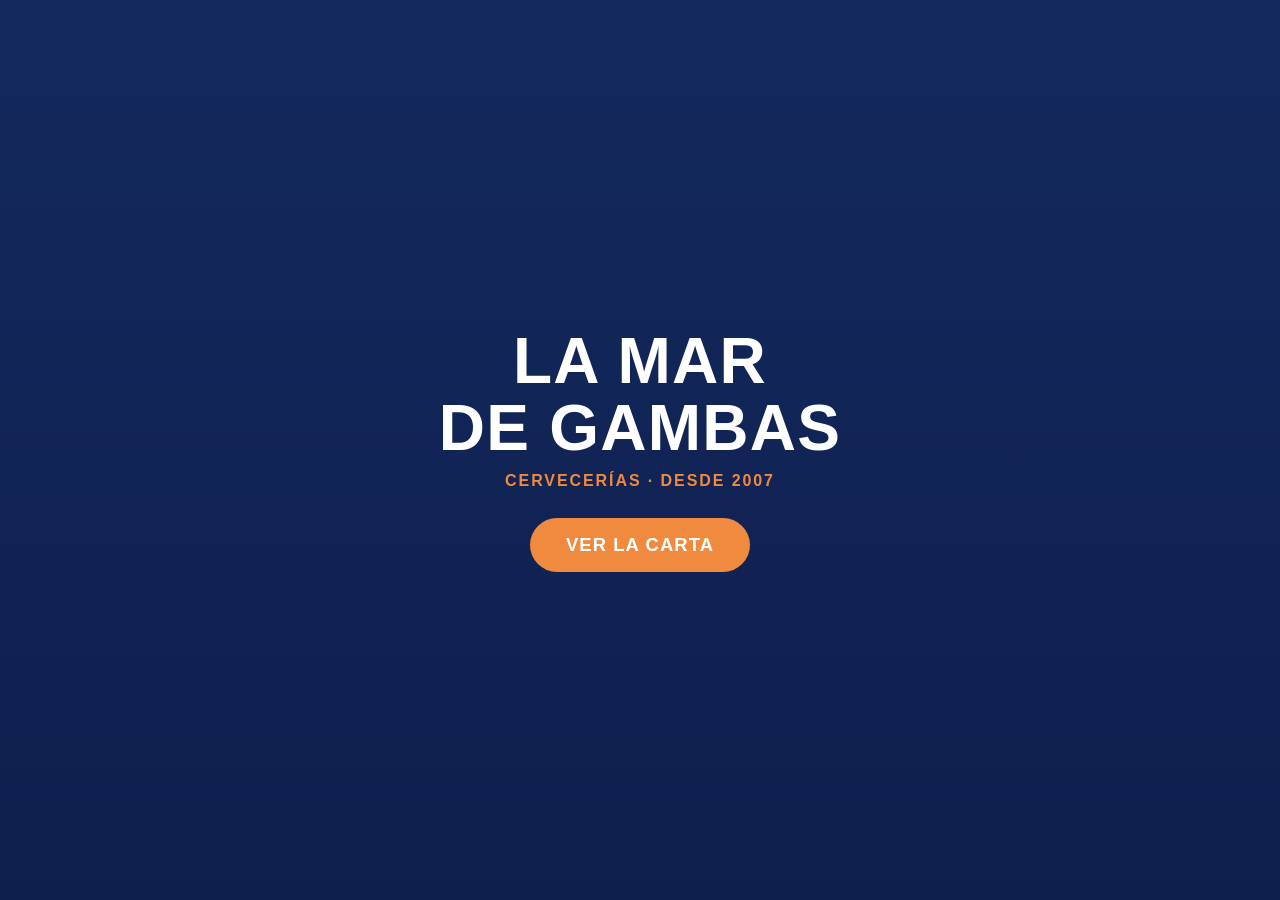
<file: archivo/portada-lamardegambas.html>
<!DOCTYPE html>
<html lang="es">
<head>
<meta charset="UTF-8">
<meta name="viewport" content="width=device-width, initial-scale=1.0">
<title>La Mar de Gambas · Cervecerías</title>
<meta name="theme-color" content="#14295E">
<style>
  /* Página provisional. Colores del local: azul marino y naranja. */
  :root{
    --azul:#14295E;
    --azul-oscuro:#0E1F4D;
    --naranja:#F08A3E;
    --blanco:#FFFFFF;
  }
  *{ box-sizing:border-box; margin:0; padding:0; }
  html,body{ height:100%; }
  body{
    min-height:100vh;
    min-height:100dvh;
    display:flex;
    flex-direction:column;
    align-items:center;
    justify-content:center;
    gap:28px;
    padding:24px 16px;
    background:var(--azul-oscuro);
    background:linear-gradient(180deg, var(--azul) 0%, var(--azul-oscuro) 100%);
    color:var(--blanco);
    font-family:-apple-system, BlinkMacSystemFont, "Segoe UI", Roboto, Helvetica, Arial, sans-serif;
    text-align:center;
    -webkit-text-size-adjust:100%;
  }
  h1{
    font-size:clamp(2.2rem, 11vw, 4rem);
    font-weight:800;
    line-height:1.05;
    letter-spacing:.02em;
    text-transform:uppercase;
  }
  .sub{
    margin-top:10px;
    color:var(--naranja);
    font-size:1rem;
    font-weight:600;
    letter-spacing:.12em;
    text-transform:uppercase;
  }
  .boton{
    display:inline-block;
    padding:16px 36px;
    border-radius:999px;
    background:var(--naranja);
    color:var(--blanco);
    font-size:1.15rem;
    font-weight:700;
    letter-spacing:.06em;
    text-transform:uppercase;
    text-decoration:none;
    -webkit-tap-highlight-color:transparent;
  }
  .boton:active{ transform:scale(.97); }
</style>
</head>
<body>
  <header>
    <h1>La Mar<br>de Gambas</h1>
    <p class="sub">Cervecerías · Desde 2007</p>
  </header>
  <a class="boton" href="carta/">Ver la carta</a>
</body>
</html>
</file>
<file: comun/estilos.css>
/* =====================================================================
   ESTILO COMÚN · La Mar de Gambas (carta y panel)
   Colores sacados de las cartas físicas del local y fuentes guardadas
   dentro del repositorio (no se cargan desde Google, por el RGPD).
   ===================================================================== */

:root{
  --navy:#14295E;      /* azul marino */
  --navy-2:#0E1F4D;    /* azul oscuro */
  --orange:#F08A3E;    /* naranja */
  --orange-d:#D9722A;  /* naranja pulsado */
  --white:#FFFFFF;
  --font-titulos:'Oswald','DM Sans',-apple-system,'Segoe UI',Roboto,sans-serif;
  --font-texto:'DM Sans',-apple-system,'Segoe UI',Roboto,sans-serif;
}

/* ---------------- FUENTES (Oswald y DM Sans, licencia SIL OFL) ---------------- */
/* DM Sans · latin-ext */
@font-face {
  font-family: 'DM Sans';
  font-style: normal;
  font-weight: 400;
  font-display: swap;
  src: url(fuentes/dm-sans-latin-ext.woff2) format('woff2');
  unicode-range: U+0100-02BA, U+02BD-02C5, U+02C7-02CC, U+02CE-02D7, U+02DD-02FF, U+0304, U+0308, U+0329, U+1D00-1DBF, U+1E00-1E9F, U+1EF2-1EFF, U+2020, U+20A0-20AB, U+20AD-20C4, U+2113, U+2C60-2C7F, U+A720-A7FF;
}
/* DM Sans · latin */
@font-face {
  font-family: 'DM Sans';
  font-style: normal;
  font-weight: 400;
  font-display: swap;
  src: url(fuentes/dm-sans-latin.woff2) format('woff2');
  unicode-range: U+0000-00FF, U+0131, U+0152-0153, U+02BB-02BC, U+02C6, U+02DA, U+02DC, U+0304, U+0308, U+0329, U+2000-206F, U+20AC, U+2122, U+2191, U+2193, U+2212, U+2215, U+FEFF, U+FFFD;
}
/* DM Sans · latin-ext */
@font-face {
  font-family: 'DM Sans';
  font-style: normal;
  font-weight: 500;
  font-display: swap;
  src: url(fuentes/dm-sans-latin-ext.woff2) format('woff2');
  unicode-range: U+0100-02BA, U+02BD-02C5, U+02C7-02CC, U+02CE-02D7, U+02DD-02FF, U+0304, U+0308, U+0329, U+1D00-1DBF, U+1E00-1E9F, U+1EF2-1EFF, U+2020, U+20A0-20AB, U+20AD-20C4, U+2113, U+2C60-2C7F, U+A720-A7FF;
}
/* DM Sans · latin */
@font-face {
  font-family: 'DM Sans';
  font-style: normal;
  font-weight: 500;
  font-display: swap;
  src: url(fuentes/dm-sans-latin.woff2) format('woff2');
  unicode-range: U+0000-00FF, U+0131, U+0152-0153, U+02BB-02BC, U+02C6, U+02DA, U+02DC, U+0304, U+0308, U+0329, U+2000-206F, U+20AC, U+2122, U+2191, U+2193, U+2212, U+2215, U+FEFF, U+FFFD;
}
/* DM Sans · latin-ext */
@font-face {
  font-family: 'DM Sans';
  font-style: normal;
  font-weight: 600;
  font-display: swap;
  src: url(fuentes/dm-sans-latin-ext.woff2) format('woff2');
  unicode-range: U+0100-02BA, U+02BD-02C5, U+02C7-02CC, U+02CE-02D7, U+02DD-02FF, U+0304, U+0308, U+0329, U+1D00-1DBF, U+1E00-1E9F, U+1EF2-1EFF, U+2020, U+20A0-20AB, U+20AD-20C4, U+2113, U+2C60-2C7F, U+A720-A7FF;
}
/* DM Sans · latin */
@font-face {
  font-family: 'DM Sans';
  font-style: normal;
  font-weight: 600;
  font-display: swap;
  src: url(fuentes/dm-sans-latin.woff2) format('woff2');
  unicode-range: U+0000-00FF, U+0131, U+0152-0153, U+02BB-02BC, U+02C6, U+02DA, U+02DC, U+0304, U+0308, U+0329, U+2000-206F, U+20AC, U+2122, U+2191, U+2193, U+2212, U+2215, U+FEFF, U+FFFD;
}
/* DM Sans · latin-ext */
@font-face {
  font-family: 'DM Sans';
  font-style: normal;
  font-weight: 700;
  font-display: swap;
  src: url(fuentes/dm-sans-latin-ext.woff2) format('woff2');
  unicode-range: U+0100-02BA, U+02BD-02C5, U+02C7-02CC, U+02CE-02D7, U+02DD-02FF, U+0304, U+0308, U+0329, U+1D00-1DBF, U+1E00-1E9F, U+1EF2-1EFF, U+2020, U+20A0-20AB, U+20AD-20C4, U+2113, U+2C60-2C7F, U+A720-A7FF;
}
/* DM Sans · latin */
@font-face {
  font-family: 'DM Sans';
  font-style: normal;
  font-weight: 700;
  font-display: swap;
  src: url(fuentes/dm-sans-latin.woff2) format('woff2');
  unicode-range: U+0000-00FF, U+0131, U+0152-0153, U+02BB-02BC, U+02C6, U+02DA, U+02DC, U+0304, U+0308, U+0329, U+2000-206F, U+20AC, U+2122, U+2191, U+2193, U+2212, U+2215, U+FEFF, U+FFFD;
}
/* Oswald · latin-ext */
@font-face {
  font-family: 'Oswald';
  font-style: normal;
  font-weight: 500;
  font-display: swap;
  src: url(fuentes/oswald-latin-ext.woff2) format('woff2');
  unicode-range: U+0100-02BA, U+02BD-02C5, U+02C7-02CC, U+02CE-02D7, U+02DD-02FF, U+0304, U+0308, U+0329, U+1D00-1DBF, U+1E00-1E9F, U+1EF2-1EFF, U+2020, U+20A0-20AB, U+20AD-20C4, U+2113, U+2C60-2C7F, U+A720-A7FF;
}
/* Oswald · latin */
@font-face {
  font-family: 'Oswald';
  font-style: normal;
  font-weight: 500;
  font-display: swap;
  src: url(fuentes/oswald-latin.woff2) format('woff2');
  unicode-range: U+0000-00FF, U+0131, U+0152-0153, U+02BB-02BC, U+02C6, U+02DA, U+02DC, U+0304, U+0308, U+0329, U+2000-206F, U+20AC, U+2122, U+2191, U+2193, U+2212, U+2215, U+FEFF, U+FFFD;
}
/* Oswald · latin-ext */
@font-face {
  font-family: 'Oswald';
  font-style: normal;
  font-weight: 600;
  font-display: swap;
  src: url(fuentes/oswald-latin-ext.woff2) format('woff2');
  unicode-range: U+0100-02BA, U+02BD-02C5, U+02C7-02CC, U+02CE-02D7, U+02DD-02FF, U+0304, U+0308, U+0329, U+1D00-1DBF, U+1E00-1E9F, U+1EF2-1EFF, U+2020, U+20A0-20AB, U+20AD-20C4, U+2113, U+2C60-2C7F, U+A720-A7FF;
}
/* Oswald · latin */
@font-face {
  font-family: 'Oswald';
  font-style: normal;
  font-weight: 600;
  font-display: swap;
  src: url(fuentes/oswald-latin.woff2) format('woff2');
  unicode-range: U+0000-00FF, U+0131, U+0152-0153, U+02BB-02BC, U+02C6, U+02DA, U+02DC, U+0304, U+0308, U+0329, U+2000-206F, U+20AC, U+2122, U+2191, U+2193, U+2212, U+2215, U+FEFF, U+FFFD;
}
/* Oswald · latin-ext */
@font-face {
  font-family: 'Oswald';
  font-style: normal;
  font-weight: 700;
  font-display: swap;
  src: url(fuentes/oswald-latin-ext.woff2) format('woff2');
  unicode-range: U+0100-02BA, U+02BD-02C5, U+02C7-02CC, U+02CE-02D7, U+02DD-02FF, U+0304, U+0308, U+0329, U+1D00-1DBF, U+1E00-1E9F, U+1EF2-1EFF, U+2020, U+20A0-20AB, U+20AD-20C4, U+2113, U+2C60-2C7F, U+A720-A7FF;
}
/* Oswald · latin */
@font-face {
  font-family: 'Oswald';
  font-style: normal;
  font-weight: 700;
  font-display: swap;
  src: url(fuentes/oswald-latin.woff2) format('woff2');
  unicode-range: U+0000-00FF, U+0131, U+0152-0153, U+02BB-02BC, U+02C6, U+02DA, U+02DC, U+0304, U+0308, U+0329, U+2000-206F, U+20AC, U+2122, U+2191, U+2193, U+2212, U+2215, U+FEFF, U+FFFD;
}

/* ---------------- FUENTES PARA ELEGIR POR BAR (Fase C) ----------------
   Guardadas dentro de la web (RGPD). Cada bar elige en ajustes.aspecto.fuentes
   (ver comun/aspecto.js). El navegador solo descarga las que se usan.
   Licencia SIL OFL salvo Roboto Slab (Apache 2.0). Nombres con "MB" delante
   para no chocar con reglas antiguas de carta.css. */
@font-face{ font-family:'MB Playfair'; font-style:normal; font-weight:400 900; font-display:swap; src:url(fuentes/playfair-display-latin-ext.woff2) format('woff2'); unicode-range:U+0100-02BA,U+02BD-02C5,U+02C7-02CC,U+02CE-02D7,U+02DD-02FF,U+0304,U+0308,U+0329,U+1D00-1DBF,U+1E00-1E9F,U+1EF2-1EFF,U+2020,U+20A0-20AB,U+20AD-20C0,U+2113,U+2C60-2C7F,U+A720-A7FF; }
@font-face{ font-family:'MB Playfair'; font-style:normal; font-weight:400 900; font-display:swap; src:url(fuentes/playfair-display-latin.woff2) format('woff2'); unicode-range:U+0000-00FF,U+0131,U+0152-0153,U+02BB-02BC,U+02C6,U+02DA,U+02DC,U+0304,U+0308,U+0329,U+2000-206F,U+20AC,U+2122,U+2191,U+2193,U+2212,U+2215,U+FEFF,U+FFFD; }
@font-face{ font-family:'MB Lora'; font-style:normal; font-weight:400 700; font-display:swap; src:url(fuentes/lora-latin-ext.woff2) format('woff2'); unicode-range:U+0100-02BA,U+02BD-02C5,U+02C7-02CC,U+02CE-02D7,U+02DD-02FF,U+0304,U+0308,U+0329,U+1D00-1DBF,U+1E00-1E9F,U+1EF2-1EFF,U+2020,U+20A0-20AB,U+20AD-20C0,U+2113,U+2C60-2C7F,U+A720-A7FF; }
@font-face{ font-family:'MB Lora'; font-style:normal; font-weight:400 700; font-display:swap; src:url(fuentes/lora-latin.woff2) format('woff2'); unicode-range:U+0000-00FF,U+0131,U+0152-0153,U+02BB-02BC,U+02C6,U+02DA,U+02DC,U+0304,U+0308,U+0329,U+2000-206F,U+20AC,U+2122,U+2191,U+2193,U+2212,U+2215,U+FEFF,U+FFFD; }
@font-face{ font-family:'MB Montserrat'; font-style:normal; font-weight:100 900; font-display:swap; src:url(fuentes/montserrat-latin-ext.woff2) format('woff2'); unicode-range:U+0100-02BA,U+02BD-02C5,U+02C7-02CC,U+02CE-02D7,U+02DD-02FF,U+0304,U+0308,U+0329,U+1D00-1DBF,U+1E00-1E9F,U+1EF2-1EFF,U+2020,U+20A0-20AB,U+20AD-20C0,U+2113,U+2C60-2C7F,U+A720-A7FF; }
@font-face{ font-family:'MB Montserrat'; font-style:normal; font-weight:100 900; font-display:swap; src:url(fuentes/montserrat-latin.woff2) format('woff2'); unicode-range:U+0000-00FF,U+0131,U+0152-0153,U+02BB-02BC,U+02C6,U+02DA,U+02DC,U+0304,U+0308,U+0329,U+2000-206F,U+20AC,U+2122,U+2191,U+2193,U+2212,U+2215,U+FEFF,U+FFFD; }
@font-face{ font-family:'MB Bebas'; font-style:normal; font-weight:400; font-display:swap; src:url(fuentes/bebas-neue-latin-ext.woff2) format('woff2'); unicode-range:U+0100-02BA,U+02BD-02C5,U+02C7-02CC,U+02CE-02D7,U+02DD-02FF,U+0304,U+0308,U+0329,U+1D00-1DBF,U+1E00-1E9F,U+1EF2-1EFF,U+2020,U+20A0-20AB,U+20AD-20C0,U+2113,U+2C60-2C7F,U+A720-A7FF; }
@font-face{ font-family:'MB Bebas'; font-style:normal; font-weight:400; font-display:swap; src:url(fuentes/bebas-neue-latin.woff2) format('woff2'); unicode-range:U+0000-00FF,U+0131,U+0152-0153,U+02BB-02BC,U+02C6,U+02DA,U+02DC,U+0304,U+0308,U+0329,U+2000-206F,U+20AC,U+2122,U+2191,U+2193,U+2212,U+2215,U+FEFF,U+FFFD; }
@font-face{ font-family:'MB Roboto Slab'; font-style:normal; font-weight:100 900; font-display:swap; src:url(fuentes/roboto-slab-latin-ext.woff2) format('woff2'); unicode-range:U+0100-02BA,U+02BD-02C5,U+02C7-02CC,U+02CE-02D7,U+02DD-02FF,U+0304,U+0308,U+0329,U+1D00-1DBF,U+1E00-1E9F,U+1EF2-1EFF,U+2020,U+20A0-20AB,U+20AD-20C0,U+2113,U+2C60-2C7F,U+A720-A7FF; }
@font-face{ font-family:'MB Roboto Slab'; font-style:normal; font-weight:100 900; font-display:swap; src:url(fuentes/roboto-slab-latin.woff2) format('woff2'); unicode-range:U+0000-00FF,U+0131,U+0152-0153,U+02BB-02BC,U+02C6,U+02DA,U+02DC,U+0304,U+0308,U+0329,U+2000-206F,U+20AC,U+2122,U+2191,U+2193,U+2212,U+2215,U+FEFF,U+FFFD; }
@font-face{ font-family:'MB Nunito'; font-style:normal; font-weight:200 1000; font-display:swap; src:url(fuentes/nunito-latin-ext.woff2) format('woff2'); unicode-range:U+0100-02BA,U+02BD-02C5,U+02C7-02CC,U+02CE-02D7,U+02DD-02FF,U+0304,U+0308,U+0329,U+1D00-1DBF,U+1E00-1E9F,U+1EF2-1EFF,U+2020,U+20A0-20AB,U+20AD-20C0,U+2113,U+2C60-2C7F,U+A720-A7FF; }
@font-face{ font-family:'MB Nunito'; font-style:normal; font-weight:200 1000; font-display:swap; src:url(fuentes/nunito-latin.woff2) format('woff2'); unicode-range:U+0000-00FF,U+0131,U+0152-0153,U+02BB-02BC,U+02C6,U+02DA,U+02DC,U+0304,U+0308,U+0329,U+2000-206F,U+20AC,U+2122,U+2191,U+2193,U+2212,U+2215,U+FEFF,U+FFFD; }
</file>
<file: carta/carta.css>
/* Estilos propios de la carta. Los colores y fuentes comunes están en comun/estilos.css. */
:root{
  --paper:#F7F3E7;
  --paper-2:#EFEADA;
  --ink:#1B1A17;
  --ink-soft:rgba(27,26,23,0.55);
  --stamp:#3E7D5A;
  --stamp-dark:#2F6146;
  --warn:#B0342A;
  --line: rgba(27,26,23,0.22);
  --radius:0px;
}
*{box-sizing:border-box; -webkit-tap-highlight-color:transparent;}
html,body{margin:0;padding:0; overflow-x:hidden;}

body{
  background:var(--paper);
  color:var(--ink);
  font-family:'Space Mono', monospace;
  -webkit-font-smoothing:antialiased;
  padding-bottom:116px;
  overflow-x:hidden;
}
h1,h2{font-family:'Space Mono', monospace; font-weight:700; color:var(--ink); letter-spacing:0.01em;}

.paper{ background:var(--paper); }

/* ---------- STICKY TOP (header + category tabs move as one, naturally full-width) ---------- */
.sticky-top{
  position:fixed; top:0; left:0; right:0; z-index:40;
  width:100%;
  background:var(--paper);
  box-shadow:0 4px 10px rgba(27,26,23,0.08);
}

/* ---------- HEADER ---------- */
.ticket-head{ text-align:center; padding:16px 22px 14px; border-bottom:1px dashed var(--line); }
.ticket-head .store{ font-size:21px; font-weight:700; letter-spacing:0.04em; }
.ticket-head .addr{ font-size:11px; color:var(--ink-soft); margin-top:4px; }
.head-extra{ max-height:40px; overflow:hidden; opacity:1; transition:max-height .22s ease, opacity .18s ease; }
    .li-pricerow{ display:flex; align-items:center; }
.ver-btn{ flex:none; margin-right:8px; background:none; border:none; border-bottom:1px dotted var(--ink-soft); color:var(--ink-soft); font-family:'Space Mono',monospace; font-size:10.5px; font-weight:400; padding:2px 1px; cursor:pointer; -webkit-user-select:none; user-select:none; -webkit-touch-callout:none; -webkit-tap-highlight-color:transparent; touch-action:none; }
.ver-btn.on{ color:var(--ink); border-bottom-color:var(--ink); }
.photo-modal{ pointer-events:none; position:fixed; inset:0; z-index:200; background:rgba(0,0,0,0.9); display:none; align-items:center; justify-content:center; padding:20px; }
.photo-modal.open{ display:flex; }
.photo-card{ background:#000; color:#fff; border:none; max-width:420px; width:100%; max-height:90vh; overflow:auto; padding:14px; text-align:center; }
.photo-card img{ width:100%; height:auto; display:block; max-height:60vh; object-fit:contain; background:#000; }
.photo-card .pc-name{ font-weight:700; font-size:15px; margin-top:10px; }
.photo-card .pc-sub{ font-size:12px; color:#bbb; margin-top:3px; }
.photo-card .pc-empty{ padding:40px 10px; font-size:13px; color:#bbb; border:1px dashed #555; }
.photo-card .pc-close{ margin-top:12px; width:100%; background:var(--ink); color:var(--paper); border:none; font-family:'Space Mono',monospace; font-weight:700; font-size:13px; padding:12px; cursor:pointer; }
.hero-line{
  text-align:center; font-size:12px; color:var(--ink-soft); margin:12px 0 0; line-height:1.6;
}
.top-send{
  display:block; width:100%; margin-top:26px;
  background:var(--stamp); color:var(--paper); border:none;
  font-family:'Space Mono',monospace; font-weight:700; font-size:13px;
  padding:14px; cursor:pointer; letter-spacing:0.02em;
}

/* ---------- SECTION DIVIDER (cut here) ---------- */
.cut-divider{
  text-align:center; font-size:11.5px; letter-spacing:0.06em; color:var(--ink-soft);
  margin:26px 0 4px; font-weight:700;
}
.section-sub{ text-align:center; font-size:11px; color:var(--ink-soft); margin:2px 0 14px; }

/* ---------- LINE ITEM ---------- */
.line-item{ display:flex; align-items:center; justify-content:space-between; gap:10px; padding:11px 0; }
.li-main{ display:flex; flex-direction:column; gap:3px; min-width:0; }
.li-name-row{ display:flex; align-items:baseline; gap:6px; }
.li-star{ color:var(--stamp); font-size:11px; }
.li-name{ font-size:14.5px; font-weight:700; }
.li-sub{ font-size:10.5px; color:var(--ink-soft); }
.li-allergens{ font-size:10.5px; color:var(--ink-soft); letter-spacing:0.02em; }
.li-price{ font-size:13.5px; font-weight:700; color:var(--stamp); }
.li-connector{ flex:1; min-width:14px; border-bottom:1px dotted var(--ink-soft); margin:0 8px; transform:translateY(-2px); }
.li-ctrl{ flex:none; }
.note-row{ padding:0 0 10px; }
.note-input{
  width:100%; background:none; border:none; border-bottom:1.5px dashed var(--ink-soft);
  font-family:'Space Mono',monospace; font-size:11.5px; font-style:italic; color:var(--ink);
  padding:4px 2px;
}
.note-input::placeholder{ color:var(--ink-soft); }

.bracket-add{
  background:none; border:1.5px solid var(--stamp); color:var(--stamp);
  font-family:'Space Mono',monospace; font-weight:700; font-size:16px;
  padding:8px 15px; cursor:pointer;
}
.bracket-stepper{ display:none; align-items:center; gap:8px; }
.bracket-stepper .q{
  font-size:15px; font-weight:700; min-width:14px; text-align:center;
}
.bracket-stepper .btn-pair{ display:flex; border:1.5px solid var(--stamp); }
.bracket-stepper .btn-pair button{
  width:32px; height:34px; border:none; background:var(--paper-2); color:var(--ink);
  font-family:'Space Mono',monospace; font-size:18px; font-weight:700; cursor:pointer;
  display:flex; align-items:center; justify-content:center;
}
.bracket-stepper .btn-pair button.plus{ background:var(--stamp); color:var(--paper); }

/* ---------- SPECIALS ---------- */
.specials-wrap{ padding-top:4px; }

/* ---------- CATEGORY TABS (single horizontal scroll strip) ---------- */
.cat-tabs-wrap{
  background:var(--paper-2);
}
.cat-tabs{
  display:flex; overflow-x:auto; scrollbar-width:none;
  padding:0 10px;
}
.cat-tabs::-webkit-scrollbar{ display:none; }
.cat-tab{
  flex:none; background:none; border:none; cursor:pointer;
  font-family:'Space Mono',monospace; font-size:12px; font-weight:700; color:var(--ink);
  padding:15px 14px; white-space:nowrap;
  border-right:1px solid rgba(27,26,23,0.18);
  letter-spacing:0.02em;
  display:flex; align-items:center; gap:6px;
}
.cat-tab:last-child{ border-right:none; }
.cat-tab.active{ background:var(--ink); color:var(--paper); }
.tab-badge{
  display:none; align-items:center; justify-content:center;
  min-width:16px; height:16px; padding:0 4px; border-radius:100px;
  background:var(--stamp); color:var(--paper);
  font-size:10px; font-weight:700;
}
.cat-tab.active .tab-badge{ background:var(--paper); color:var(--ink); }

.cat-panel{ display:none; padding:14px 0 4px; }
.cat-panel.active{ display:block; }

#menu{ padding:0 22px; }
footer{ text-align:center; padding:30px 22px 16px; color:var(--ink-soft); font-size:10.5px; line-height:1.9; }
.allergen-legend{ letter-spacing:0.01em; }

/* ---------- FIXED BOTTOM (send + dock, stacked) ---------- */
.fixed-bottom{
  position:fixed; left:0; right:0; bottom:0; z-index:60;
  display:flex; flex-direction:column;
}
.fixed-bottom .top-send{
  margin:0; border-top:1px solid var(--paper); box-shadow:0 -10px 24px rgba(0,0,0,0.2);
}
.dock{ background:var(--paper-2); }
.dock-inner{
  padding:12px 20px 16px;
  display:flex; align-items:center; justify-content:space-between;
}
.dock .lbl{ font-size:10.5px; color:var(--ink-soft); }
.dock .amt{ font-size:19px; font-weight:700; color:var(--ink); }
.dock .cta{
  background:var(--stamp); color:var(--paper); border:none;
  font-family:'Space Mono',monospace; font-weight:700; font-size:12.5px;
  padding:11px 16px; cursor:pointer;
}

/* ---------- PANEL (full ticket) ---------- */
.overlay{
  position:fixed; inset:0; background:rgba(10,9,7,0.6);
  z-index:80; opacity:0; pointer-events:none; transition:opacity .25s ease;
}
.overlay.show{opacity:1; pointer-events:auto;}
.panel{
  position:fixed; left:0; right:0; bottom:0; z-index:90;
  background:var(--paper);
  max-height:84vh;
  display:flex; flex-direction:column;
  transform:translateY(105%);
  transition:transform .35s cubic-bezier(.2,.9,.25,1);
  box-shadow:0 -10px 40px rgba(0,0,0,0.5);
}
.panel.show{transform:translateY(0);}
.panel-head{
  text-align:center; padding:16px 22px 10px; border-bottom:1px solid var(--line); position:relative;
}
.panel-head h2{ font-size:16px; margin:0; letter-spacing:0.04em; }
.panel-close{
  position:absolute; right:18px; top:14px;
  border:1px solid var(--ink); background:none; width:26px; height:26px;
  font-size:13px; cursor:pointer; color:var(--ink);
}
.panel-body{ padding:10px 22px 6px; overflow-y:auto; flex:1; }
.cart-empty{ text-align:center; padding:30px 10px; color:var(--ink-soft); font-size:12.5px; line-height:1.7; }
.cart-row{ display:flex; align-items:center; justify-content:space-between; gap:10px; padding:8px 0; border-bottom:1px dotted var(--line); }
.cart-row .cr-main{ display:flex; flex-direction:column; gap:2px; flex:1; min-width:0; }
.cart-row .cr-name-row{ display:flex; align-items:baseline; gap:6px; }
.cart-row .cr-name{ font-size:13px; font-weight:700; white-space:nowrap; }
.cart-row .cr-dots{ flex:1; border-bottom:1px dotted var(--ink-soft); margin:0 4px; transform:translateY(-3px); }
.cart-row .cr-price{ font-size:13px; font-weight:700; white-space:nowrap; }
.cart-row .cr-note{ font-size:11px; color:var(--ink-soft); font-style:italic; }

/* ---------- ROUND HISTORY ---------- */
.round-divider{ border:none; border-top:1px solid #D8D3C4; margin:16px 0; }
.round-label{
  display:flex; align-items:center; justify-content:space-between;
  font-size:10.5px; font-weight:700; letter-spacing:0.05em; color:var(--ink-soft);
  margin-bottom:6px;
}
.round-label.current{ color:var(--stamp); }
.round-label.editable{ color:var(--stamp); }
.cart-row.past{ opacity:0.5; }
.cart-row.past .cr-name, .cart-row.past .cr-price{ color:var(--ink-soft); font-weight:400; }
.cr-stepper{ flex:none; display:flex; gap:0; border:1.5px solid var(--stamp); }
.cr-stepper button{
  width:30px; height:32px; border:none; background:var(--paper-2); color:var(--ink);
  font-family:'Space Mono',monospace; font-size:16px; font-weight:700; cursor:pointer;
}
.cr-stepper button:disabled{ opacity:0.35; cursor:default; }
.cr-stepper button.plus{ background:var(--stamp); color:var(--paper); }

.barcode{
  height:34px; margin:16px 0 6px;
  background:repeating-linear-gradient(90deg, var(--ink) 0 2px, transparent 2px 5px, var(--ink) 5px 6px, transparent 6px 10px);
  opacity:0.85;
}
.panel-foot{ padding:6px 22px 22px; border-top:1px dashed var(--line); }
.total-row{ display:flex; justify-content:space-between; align-items:baseline; margin:14px 0; font-size:14px; font-weight:700; }
.total-row .amt{ font-size:20px; }
.send-btn{
  width:100%; border:none; background:var(--stamp); color:var(--paper);
  font-family:'Space Mono',monospace; font-weight:700; font-size:14px; padding:15px; cursor:pointer;
  letter-spacing:0.03em;
}
.send-btn:active{ background:var(--stamp-dark); }
.note{ text-align:center; font-size:10.5px; color:var(--ink-soft); margin-top:10px; }

/* ---------- CONFIRM (stamp) ---------- */
.confirm{
  position:fixed; z-index:100; inset:0;
  display:flex; align-items:center; justify-content:center;
  background:rgba(10,9,7,0.68);
  opacity:0; pointer-events:none; transition:opacity .25s ease;
  padding:24px;
}
.confirm.show{opacity:1; pointer-events:auto;}
.confirm-card{
  background:var(--paper); border-radius:2px; padding:34px 24px; text-align:center;
  max-width:300px;
  transform:scale(0.85); transition:transform .3s cubic-bezier(.2,.9,.25,1);
}
.confirm.show .confirm-card{transform:scale(1);}
.stamp-mark{
  display:inline-block; border:3px solid var(--stamp); color:var(--stamp);
  padding:8px 14px; font-weight:700; font-size:15px; letter-spacing:0.03em;
  transform:rotate(-6deg); margin-bottom:16px;
}
.confirm-card p{ margin:0 0 20px; font-size:12.5px; color:var(--ink-soft); line-height:1.6; }
.confirm-card button{
  border:1px solid var(--ink); background:none; color:var(--ink); font-family:'Space Mono',monospace; font-weight:700;
  font-size:12.5px; padding:10px 22px; cursor:pointer;
}

/* ================= TEMA ELEGANTE ================= */
:root{
  --paper:#FAF7F2; --paper-2:#F2EDE4; --ink:#141414; --ink-soft:rgba(20,20,20,0.58);
  --stamp:#141414; --stamp-dark:#000; --gold:#B89A5E; --line:rgba(20,20,20,0.13);
}
*, button, input{ font-family:var(--font-texto) !important; }
.serif, .ticket-head .store, .li-name, .panel-head h2, .cart-row .cr-name{ font-family:'Playfair Display',Georgia,'Times New Roman',serif !important; }
body{ background:var(--paper); color:var(--ink); }
.paper{ background:var(--paper); }

.sticky-top{ background:#111; box-shadow:0 8px 22px rgba(0,0,0,0.18); border-bottom:1px solid var(--gold); }
.ticket-head{ border-bottom:none; padding:18px 22px 10px; }
.ticket-head .store{ color:#FAF7F2; font-weight:600; font-size:23px; letter-spacing:0.34em; padding-left:0.34em; }
.hero-line{ color:var(--gold); font-size:10.5px; font-weight:500; letter-spacing:0.28em; text-transform:uppercase; margin:7px 0 0; }

.cat-tabs-wrap{ background:#111; }
.cat-tabs{ padding:0 8px; border-top:1px solid rgba(250,247,242,0.12); }
.cat-tab{ border-right:none !important; background:none; color:rgba(250,247,242,0.6); font-size:11.5px; font-weight:500; letter-spacing:0.16em; text-transform:uppercase; padding:14px 13px 12px; border-bottom:2px solid transparent; }
.cat-tab.active{ background:none; color:#FAF7F2; border-bottom-color:var(--gold); }
.tab-badge{ background:var(--gold); color:#111; font-weight:600; }
.cat-tab.active .tab-badge{ background:var(--gold); color:#111; }

#menu{ padding:0 24px; }
.cat-panel{ padding:10px 0 4px; }
.line-item{ padding:18px 0; border-bottom:1px solid var(--line); gap:14px; }
.li-connector{ display:none; }
.li-main{ flex:1; gap:6px; }
.li-name-row{ flex-wrap:wrap; align-items:baseline; gap:3px 8px; }
.li-name{ font-size:18px; font-weight:600; letter-spacing:0.005em; line-height:1.25; }
.li-star{ color:var(--gold); font-size:12px; }
.li-sub{ font-size:11.5px; color:var(--ink-soft); letter-spacing:0.02em; }
.li-allergens{ font-size:10.5px; color:var(--ink-soft); }
.li-pricerow{ gap:14px; align-items:baseline; }
.li-price{ font-size:14px; font-weight:500; color:var(--ink); letter-spacing:0.03em; font-variant-numeric:tabular-nums; }
.ver-btn{ order:2; margin:0; color:var(--ink-soft); border-bottom:1px solid var(--line); font-size:10.5px; letter-spacing:0.14em; text-transform:uppercase; font-weight:500; }
.ver-btn.on{ color:var(--ink); border-bottom-color:var(--gold); }

.bracket-add{ width:38px; height:38px; padding:0; border:1px solid var(--ink); background:transparent; color:var(--ink); border-radius:50%; font-size:20px; font-weight:400; display:flex; align-items:center; justify-content:center; line-height:1; }
.bracket-add:active{ background:var(--ink); color:var(--paper); }
.bracket-stepper{ gap:12px; }
.bracket-stepper .q{ font-size:15px; font-weight:600; min-width:16px; }
.bracket-stepper .btn-pair{ border:1px solid var(--ink); border-radius:999px; overflow:hidden; }
.bracket-stepper .btn-pair button{ width:36px; height:36px; background:transparent; color:var(--ink); font-size:18px; font-weight:400; }
.bracket-stepper .btn-pair button.plus{ background:var(--ink); color:var(--paper); }
.note-input{ border-bottom:1px solid var(--line); font-style:normal; font-size:12.5px; }

.fixed-bottom .top-send{ background:#111; color:#FAF7F2; border:none; border-top:1px solid var(--gold); font-size:11.5px; font-weight:500; letter-spacing:0.24em; text-transform:uppercase; padding:16px; box-shadow:0 -10px 24px rgba(0,0,0,0.16); }
.dock{ background:var(--paper); border-top:none; }
.dock .lbl{ font-size:10.5px; letter-spacing:0.14em; text-transform:uppercase; }
.dock .amt{ font-family:'Playfair Display',Georgia,serif !important; font-size:21px; font-weight:600; }
.dock .cta{ background:transparent; color:var(--ink); border:1px solid var(--ink); border-radius:999px; font-size:11px; font-weight:600; letter-spacing:0.16em; text-transform:uppercase; padding:11px 20px; }

.overlay, .confirm{ background:rgba(10,10,10,0.6); }
.panel{ background:var(--paper); border-radius:20px 20px 0 0; }
.panel-head{ border-bottom:1px solid var(--line); padding-top:20px; }
.panel-head h2{ font-size:18px; font-weight:600; letter-spacing:0.22em; text-transform:uppercase; }
.panel-close{ border:1px solid var(--ink); border-radius:50%; background:none; }
.cart-row{ border-bottom:1px solid var(--line); padding:12px 0; }
.cart-row .cr-name{ font-size:15px; font-weight:600; }
.cart-row .cr-dots{ display:none; }
.cart-row .cr-main{ gap:3px; }
.cart-row .cr-name-row{ justify-content:space-between; }
.cart-row .cr-price{ font-size:13.5px; font-weight:500; }
.round-divider{ border-top:1px solid var(--line); }
.round-label{ font-size:10.5px; font-weight:600; letter-spacing:0.2em; text-transform:uppercase; }
.round-label.current, .round-label.editable{ color:var(--gold); }
.cr-stepper{ border:1px solid var(--ink); border-radius:999px; overflow:hidden; }
.cr-stepper button{ background:transparent; color:var(--ink); }
.cr-stepper button.plus{ background:var(--ink); color:var(--paper); }
.barcode{ display:none; }
.panel-foot{ border-top:1px solid var(--line); }
.total-row{ font-size:11.5px; letter-spacing:0.18em; text-transform:uppercase; }
.total-row .amt{ font-family:'Playfair Display',Georgia,serif !important; font-size:24px; letter-spacing:0; text-transform:none; }
.send-btn{ background:#111; color:#FAF7F2; border-radius:0; font-size:12px; font-weight:500; letter-spacing:0.24em; text-transform:uppercase; padding:17px; }
.send-btn:active{ background:#000; }
.confirm-card{ background:var(--paper); border-radius:4px; border:1px solid var(--gold); }
.stamp-mark{ border:1px solid var(--gold); color:var(--ink); font-family:'Playfair Display',Georgia,serif !important; font-weight:600; letter-spacing:0.14em; text-transform:uppercase; font-size:14px; }
.photo-card{ border:1px solid var(--gold); border-radius:4px; }
.photo-card .pc-name{ font-family:'Playfair Display',Georgia,serif !important; font-size:19px; font-weight:600; }
.prev-toggle{ display:block; margin:16px auto 4px; background:none; border:none; border-bottom:1px solid var(--line); color:var(--ink-soft); font-size:10.5px; letter-spacing:0.16em; text-transform:uppercase; padding:4px 2px; cursor:pointer; }
footer{ padding:34px 24px 20px; font-size:10.5px; letter-spacing:0.04em; }

/* ===== Categorías como pestañas de carpeta (submenú) ===== */
.sticky-top{ border-bottom:none; }
.cat-tabs-wrap{ background:#E6DAC1; border-top:1px solid rgba(184,154,94,0.55); }
.cat-tabs{ border-top:none !important; padding:8px 10px 0; gap:4px; align-items:flex-end; }
.cat-tab{ color:rgba(20,20,20,0.62); font-size:11px; font-weight:600; letter-spacing:0.14em; padding:12px 14px 11px; border-radius:10px 10px 0 0; border-bottom:none !important; background:transparent; position:relative; }
.cat-tab .tab-badge{ background:#141414; color:#FAF7F2; }
.cat-tab.active{ background:var(--paper); color:#141414; box-shadow:0 -1px 0 rgba(184,154,94,0.7) inset; border-top:2px solid var(--gold); padding-top:11px; }
.cat-tab.active .tab-badge{ background:var(--gold); color:#111; }
.cat-tab:not(.active):active{ background:rgba(255,255,255,0.35); }

.cat-head{ display:flex; align-items:baseline; justify-content:space-between; gap:12px; padding:22px 0 14px; border-bottom:1px solid var(--gold); margin-bottom:2px; }
.cat-head h2{ font-family:'Playfair Display',Georgia,serif !important; font-size:24px; font-weight:600; letter-spacing:0.005em; margin:0; color:#141414; }
.cat-head .cat-count{ font-size:10.5px; letter-spacing:0.16em; text-transform:uppercase; color:var(--ink-soft); white-space:nowrap; }
.cat-panel{ padding-top:0 !important; }

/* ===== Ajustes v20: cabecera compacta, legibilidad, icono foto, alérgenos ===== */
:root{ --ink-soft:rgba(20,20,20,0.7); }
.ticket-head{ padding:12px 22px 4px; }
.ticket-head .store{ font-size:19px; letter-spacing:0.32em; padding-left:0.32em; }
.hero-line{ font-size:10px; margin:5px 0 0; letter-spacing:0.24em; }
.hero-line .mesa-tag{ color:var(--sobre-principal-crema, #FAF7F2); font-weight:700; }
.cat-tabs{ padding-top:6px; }
.cat-tab{ padding:10px 13px 9px; }
.cat-tab.active{ padding-top:9px; }
.cat-head{ padding:16px 0 10px; }
.cat-head h2{ font-size:22px; }
.cat-right{ display:flex; align-items:center; gap:10px; }
.cat-head .cat-count{ font-size:11px; }
.al-info{ width:22px; height:22px; border-radius:50%; border:1px solid var(--ink-soft); background:none; color:var(--ink); font-family:'Playfair Display',Georgia,serif !important; font-style:italic; font-size:13px; line-height:1; padding:0; cursor:pointer; }
.al-note{ display:none; font-size:12px; line-height:1.6; color:var(--ink); background:#F2EDE4; padding:9px 12px; margin:10px 0 2px; border-left:2px solid var(--gold); }
.al-note.open{ display:block; }
.line-item{ padding:14px 0; }
.li-sub{ font-size:12.5px; color:rgba(20,20,20,0.72); }
.li-allergens{ font-size:12px; color:rgba(20,20,20,0.75); }
.li-price{ font-size:14.5px; }
.ver-btn{ display:inline-flex; align-items:center; gap:5px; font-size:11px; color:rgba(var(--ink-rgb, 20,20,20),0.75); border-bottom:none; border:1px solid rgba(var(--ink-rgb, 20,20,20),0.28); border-radius:999px; padding:4px 9px 4px 8px; }
.ver-btn.on{ background:var(--ink); color:var(--paper); border-color:var(--ink); }
.li-pricerow{ gap:12px; align-items:center; }


/* ===== v21: sin título de sección ni recuento; solo la "i" de alérgenos ===== */
.cat-head{ justify-content:flex-end; padding:10px 0 2px; border-bottom:none; margin-bottom:0; }
.cat-head h2, .cat-head .cat-count{ display:none; }
.al-note{ margin-top:6px; }
.cat-panel .line-item:first-of-type{ border-top:none; }

/* ===== v23: barra inactiva = solo una línea negra ===== */
.fixed-bottom .top-send{ transition:padding .2s ease, font-size .2s ease; overflow:hidden; line-height:1.3; }
.fixed-bottom .top-send.idle{ padding:0 !important; height:2px; min-height:0; font-size:0 !important; border-top:none !important; box-shadow:none !important; background:#111; }

/* ===== La Mar de Gambas ===== */
.li-connector, .al-info, .al-note, .top-send, .send-btn, .panel-foot .note{ display:none !important; }
.cat-head{ display:none !important; }
.li-sublab{ font-family:var(--font-texto); font-size:14.5px; color:var(--ink); }
.vgroup{ border-bottom:1px solid var(--line); padding-bottom:6px; }
.vgroup > .vhead{ padding:14px 0 2px; }
.vgroup > .vhead .li-name{ font-family:var(--font-titulos); font-weight:600; font-size:19px; }
.vgroup > .vhead .li-sub{ display:block; margin-top:2px; }
.vgroup .line-item{ border:none !important; padding:6px 0; }
.vgroup .li-main{ flex-direction:row !important; align-items:baseline; gap:14px !important; flex-wrap:wrap; }
.vgroup .li-pricerow{ margin-left:auto; padding-right:10px; }
.vgroup .li-name-row{ min-width:92px; }
.sec-cap{ font-family:var(--font-texto); font-size:11px; letter-spacing:.16em; text-transform:uppercase; color:var(--gold); font-weight:600; padding:18px 0 0; }
.sec-cap:first-child, .size-toggle + .sec-cap{ padding-top:8px; }

/* ===== v5: colores del local (azul marino + naranja) =====
   Desde la Fase C (carta v12) estos valores son solo los de reserva: cada
   bar pone los suyos (comun/aspecto.js, ajustes.aspecto en la base). Los
   colores y fuentes de aquí abajo van siempre con var(--…), nunca fijos. */
:root{ --navy:#14295E; --navy-2:#0E1F4D; --orange:#F08A3E; --orange-d:#D9722A; --paper:#FFFFFF; --paper-2:#F3F6FB;
       --ink:#0F1E45; --ink-soft:rgba(15,30,69,.64); --stamp:#F08A3E; --line:rgba(15,30,69,.11); --gold:#F08A3E;
       --sobre-principal:#FFFFFF; --sobre-acento:#FFFFFF; }
html,body{ background:var(--paper); }
body{ font-family:var(--font-texto); color:var(--ink); }
.sticky-top{ background:var(--navy) !important; border-bottom:0 !important; box-shadow:0 6px 18px rgba(10,20,55,.28) !important; }
.ticket-head{ padding:16px 22px 10px !important; }
.ticket-head .store{ font-family:var(--font-titulos) !important; font-weight:700 !important; font-size:27px !important; letter-spacing:.07em !important; color:var(--sobre-principal) !important; padding-left:0 !important; }
.hero-line{ font-family:var(--font-titulos) !important; color:var(--acento-sobre-principal, var(--orange)) !important; font-size:12px !important; font-weight:500 !important; letter-spacing:.24em !important; margin-top:4px !important; }
.cat-tabs-wrap{ background:var(--navy-2) !important; border-top:0 !important; }
.cat-tabs{ padding:0 8px !important; gap:2px !important; align-items:stretch !important; border-top:1px solid rgba(var(--sobre-principal-rgb, 255,255,255),.08) !important; }
.cat-tab{ background:transparent !important; border-radius:0 !important; color:rgba(var(--sobre-principal-rgb, 255,255,255),.68) !important; font-family:var(--font-texto) !important; font-size:12px !important; font-weight:700 !important; letter-spacing:.09em !important; padding:14px 13px 12px !important; border-top:0 !important; border-bottom:3px solid transparent !important; box-shadow:none !important; }
.cat-tab.active{ color:var(--sobre-principal) !important; border-bottom-color:var(--orange) !important; background:rgba(var(--sobre-principal-rgb, 255,255,255),.07) !important; }
.cat-tab .tab-badge, .cat-tab.active .tab-badge{ background:var(--orange) !important; color:var(--sobre-acento) !important; font-weight:700; }
#menu{ padding:0 20px !important; }
.cat-panel{ padding:6px 0 4px !important; }
.line-item{ padding:16px 0 !important; border-bottom:1px solid var(--line) !important; }
.li-name{ font-family:var(--font-texto) !important; font-weight:700 !important; font-size:16.5px !important; line-height:1.25; color:var(--ink) !important; letter-spacing:0 !important; }
.li-sub{ font-size:13px !important; color:var(--ink-soft) !important; line-height:1.35; }
.li-sublab{ font-family:var(--font-texto) !important; font-size:14.5px !important; font-weight:600; color:var(--ink) !important; }
.li-price{ font-family:var(--font-texto) !important; font-size:16px !important; font-weight:700 !important; color:var(--navy-texto, var(--navy)) !important; letter-spacing:0 !important; font-variant-numeric:tabular-nums; }
.sec-cap{ font-family:var(--font-titulos) !important; font-size:21px !important; font-weight:600 !important; letter-spacing:.05em !important; color:var(--navy-texto, var(--navy)) !important; text-transform:uppercase !important; padding:26px 0 10px !important; position:relative; border-bottom:1px solid var(--line); }
.sec-cap::after{ content:""; position:absolute; left:0; bottom:-1px; width:44px; height:3px; background:var(--orange); }
.cat-panel .sec-cap:first-child{ padding-top:18px !important; }
.vgroup{ border-bottom:1px solid var(--line) !important; padding-bottom:6px !important; }
.vgroup > .vhead{ padding:16px 0 2px !important; }
.vgroup > .vhead .li-name{ font-size:16.5px !important; }
.vgroup .line-item{ padding:7px 0 !important; border:0 !important; }
.vgroup .li-main{ align-items:center !important; }
.bracket-add{ width:42px !important; height:42px !important; border:0 !important; background:var(--orange) !important; color:var(--sobre-acento) !important; font-size:26px !important; font-weight:500 !important; border-radius:50% !important; box-shadow:0 2px 6px rgba(var(--acento-rgb, 240,138,62),.35); }
.bracket-add:active{ background:var(--orange-d) !important; }
.bracket-stepper .q{ font-size:17px !important; font-weight:700 !important; color:var(--navy-texto, var(--navy)); }
.bracket-stepper .btn-pair{ border:1.5px solid var(--orange) !important; border-radius:999px !important; }
.bracket-stepper .btn-pair button{ width:40px !important; height:40px !important; color:var(--acento-texto, var(--orange)) !important; background:transparent !important; font-size:22px !important; font-weight:600 !important; }
.bracket-stepper .btn-pair button.plus{ background:var(--orange) !important; color:var(--sobre-acento) !important; }
.note-input{ font-family:var(--font-texto) !important; font-size:14px !important; }
.fixed-bottom{ background:transparent !important; }
.dock{ background:var(--navy) !important; border-top:0 !important; box-shadow:0 -8px 24px rgba(10,20,55,.25); }
.dock-inner{ padding:12px 20px 16px !important; }
.dock .lbl{ color:rgba(var(--sobre-principal-rgb, 255,255,255),.7) !important; font-size:11px !important; letter-spacing:.12em !important; }
.dock .amt{ font-family:var(--font-titulos) !important; color:var(--sobre-principal) !important; font-size:25px !important; font-weight:600 !important; }
.dock .cta{ background:var(--orange) !important; color:var(--sobre-acento) !important; border:0 !important; border-radius:12px !important; font-family:var(--font-texto) !important; font-weight:700 !important; font-size:13px !important; letter-spacing:.1em !important; padding:15px 24px !important; }
.dock .cta:active{ background:var(--orange-d) !important; }
.panel{ background:var(--paper) !important; border-radius:22px 22px 0 0 !important; }
.panel-head{ border-bottom:1px solid var(--line) !important; }
.panel-head h2{ font-family:var(--font-titulos) !important; color:var(--navy-texto, var(--navy)) !important; font-size:21px !important; font-weight:600 !important; letter-spacing:.1em !important; }
.panel-close{ border:1.5px solid var(--navy-texto, var(--navy)) !important; color:var(--navy-texto, var(--navy)) !important; }
.panel-foot{ border-top:1px solid var(--line) !important; }
.panel-foot .barcode{ display:none !important; }
.total-row{ color:var(--navy-texto, var(--navy)); }
.total-row .amt{ font-family:var(--font-titulos) !important; color:var(--navy-texto, var(--navy)) !important; font-size:26px !important; }
footer{ color:var(--ink-soft) !important; font-size:12px !important; padding-bottom:30px !important; }
body{ padding-bottom:110px !important; }
.cart-row .cr-name, .photo-card .pc-name{ font-family:var(--font-texto) !important; font-weight:600 !important; font-size:14.5px !important; color:var(--ink); min-width:0; overflow-wrap:anywhere; }
.cart-row{ gap:12px; } .cart-row .cr-name{ flex:1; }
.cart-row > *:last-child{ flex:none; white-space:nowrap; }
.stamp-mark{ font-family:var(--font-titulos) !important; color:var(--navy-texto, var(--navy)) !important; border-color:var(--orange) !important; }

/* ===== v6: pedidos desde la mesa (Fase 5) =====
   Sin QR válido (modo "solo mirar") los botones de enviar siguen ocultos y
   el tique se enseña al camarero. Con QR de mesa el body lleva .modo-pedir. */
body.modo-pedir .top-send, body.modo-pedir .send-btn{ display:block !important; }
.fixed-bottom .top-send{ background:var(--orange) !important; color:var(--sobre-acento) !important; border:0 !important; box-shadow:0 -6px 16px rgba(10,20,55,.18) !important; font-family:var(--font-texto) !important; font-size:13px !important; font-weight:700 !important; letter-spacing:.14em !important; padding:15px !important; cursor:pointer; }
.fixed-bottom .top-send:active{ background:var(--orange-d) !important; }
.fixed-bottom .top-send.idle{ background:var(--navy) !important; }
.send-btn{ background:var(--orange) !important; color:var(--sobre-acento) !important; border-radius:12px !important; font-family:var(--font-texto) !important; font-size:14px !important; font-weight:700 !important; letter-spacing:.1em !important; padding:16px !important; }
.send-btn:active{ background:var(--orange-d) !important; }
.send-btn:disabled, .fixed-bottom .top-send:disabled{ opacity:.65; cursor:default; }

/* Estado de cada pedido en el tique */
.round-label{ font-family:var(--font-texto) !important; font-size:11.5px !important; font-weight:700 !important; letter-spacing:.1em !important; color:var(--ink-soft) !important; gap:10px; flex-wrap:wrap; }
.round-label.current{ color:#C25E14 !important; }
.round-label.est-enviado{ color:#C25E14 !important; }
.round-label.est-prep{ color:#2556A3 !important; }
.round-label.est-servido{ color:#2E7D4F !important; }
.round-label .cuenta{ font-weight:500; letter-spacing:.02em; color:var(--ink-soft); font-variant-numeric:tabular-nums; }
.cart-row.quitado .cr-name, .cart-row.quitado .cr-price{ color:rgba(var(--ink-rgb, 15,30,69),.35) !important; font-weight:400 !important; text-decoration:line-through; }
.cr-stepper{ border:1.5px solid var(--orange) !important; border-radius:999px !important; overflow:hidden; }
.cr-stepper button{ width:38px !important; height:36px !important; background:var(--paper) !important; color:var(--acento-texto, var(--orange)) !important; font-family:var(--font-texto) !important; font-size:20px !important; }
.cr-stepper button.plus{ background:var(--orange) !important; color:var(--sobre-acento) !important; }
.cart-row .cr-main, .cart-row .cr-name-row{ min-width:0; }
.cart-row .cr-name{ white-space:normal !important; }
.panel-body.ocupado .cr-stepper{ opacity:.45; pointer-events:none; }

/* Agotados (los marca la barra desde el panel) */
.line-item.agotado .li-name, .line-item.agotado .li-sublab, .line-item.agotado .li-sub, .line-item.agotado .li-price{ color:rgba(var(--ink-rgb, 15,30,69),.38) !important; }
.li-agotado{ display:none; font-family:var(--font-texto); font-size:11px; font-weight:700; letter-spacing:.1em; text-transform:uppercase; color:rgba(var(--ink-rgb, 15,30,69),.55); border:1px solid rgba(var(--ink-rgb, 15,30,69),.2); border-radius:999px; padding:6px 10px; white-space:nowrap; }

/* Avisos (pedido enviado, errores) */
.confirm-card p{ font-size:14px !important; color:var(--ink) !important; }
.confirm-card button{ background:var(--orange) !important; color:var(--sobre-acento) !important; border:0 !important; border-radius:12px !important; font-family:var(--font-texto) !important; font-size:14px !important; padding:12px 30px !important; }

footer .version{ margin-top:8px; font-size:11px; opacity:.7; letter-spacing:.06em; }

/* Firma de la plataforma (autonomIA Lab), pequeña y discreta debajo del número de versión */
footer .firma{ margin-top:2px; font-size:10.5px; opacity:.6; letter-spacing:.04em; }
footer .firma a{ display:inline-block; padding:6px 8px; color:inherit; text-decoration:none; }
footer .firma b{ font-weight:600; text-decoration:underline; text-underline-offset:2px; }

/* Enlace al aviso legal y privacidad (v10) */
footer .legal-enlace{ margin-top:10px; }
footer .legal-enlace a{ color:inherit; text-decoration:underline; text-underline-offset:2px; }

/* ===== v12 (Fase C): logo del bar y pie del tique, desde los ajustes del bar ===== */
.bar-logo{ display:block; margin:0 auto 6px; max-width:70%; max-height:56px; width:auto; height:auto; object-fit:contain; }
.bar-logo[hidden], .store[hidden]{ display:none !important; }
.bar-logo:only-child, .ticket-head .bar-logo + .store[hidden]{ margin-bottom:0; }
.panel-foot .pie-tique{ display:block; text-align:center; font-size:12px; margin:8px 0 0; color:var(--ink-soft); }
.panel-foot .pie-tique:empty{ display:none; }
/* Mientras la carta no sabe el aspecto del bar (primera visita), no se enseña. */
html.mb-cargando body{ visibility:hidden; }

/* ===== v15: «Llamar al camarero» / «Pedir la cuenta» (opción del bar avisos_mesa) ===== */
.dock .llamar{ display:flex; flex-direction:column; align-items:center; gap:2px; margin-left:auto; margin-right:12px; background:transparent; color:var(--sobre-principal); border:1.5px solid rgba(var(--sobre-principal-rgb, 255,255,255),.45); border-radius:12px; padding:7px 10px; font-family:var(--font-texto) !important; font-size:9.5px; font-weight:700; letter-spacing:.08em; cursor:pointer; }
.dock .llamar:active{ background:rgba(var(--sobre-principal-rgb, 255,255,255),.12); }
.dock .llamar[hidden]{ display:none !important; }
.hoja-llamar{ display:flex; flex-direction:column; gap:10px; min-width:260px; }
.hoja-llamar .stamp-mark{ align-self:center; }
.hoja-llamar .ll-op{ width:100%; font-size:15px !important; padding:15px !important; }
.hoja-llamar .ll-cancelar{ width:100%; background:transparent !important; color:var(--ink) !important; border:1px solid var(--line) !important; }
.hoja-llamar [hidden]{ display:none !important; }
</file>
<file: legal/legal.css>
/* Página legal de cada bar: texto largo, fácil de leer en el móvil */
body{ margin:0; background:#FFFFFF; color:#1C2333; font-family:var(--font-texto); font-size:16px; line-height:1.6; }
.cab{ background:var(--navy); color:var(--sobre-principal, #FFFFFF); padding:18px 16px 14px; text-align:center; }
.volver{ display:block; text-align:left; color:inherit; opacity:.85; font-size:14px; text-decoration:none; margin-bottom:10px; }
.local{ font-family:var(--font-titulos); font-weight:700; letter-spacing:.06em; text-transform:uppercase; font-size:22px; }
.cab h1{ font-family:var(--font-titulos); font-weight:500; color:var(--orange); text-transform:uppercase; letter-spacing:.14em; font-size:13px; margin:4px 0 12px; }
.indice{ display:flex; gap:10px; justify-content:center; flex-wrap:wrap; }
.indice a{ color:inherit; border:1px solid rgba(var(--sobre-principal-rgb, 255,255,255),.45); border-radius:999px; padding:6px 14px; font-size:14px; text-decoration:none; }
main{ max-width:680px; margin:0 auto; padding:8px 16px 32px; }
main h2{ font-family:var(--font-titulos); color:var(--navy); text-transform:uppercase; letter-spacing:.05em; font-size:21px; margin:28px 0 6px; scroll-margin-top:12px; }
main h3{ color:var(--navy); font-size:16px; margin:20px 0 4px; }
main p, main li{ margin:6px 0; }
main ul{ padding-left:20px; }
.datos{ background:#F4F6FA; border-radius:10px; padding:12px 14px; margin:10px 0; }
.datos div{ margin:2px 0; overflow-wrap:anywhere; }
.nota{ color:#55607A; font-size:14px; }
.cargando, .vacio{ color:#55607A; text-align:center; padding:40px 0; }
.pie{ text-align:center; color:#55607A; font-size:12px; padding:0 16px 28px; }
.pie a{ display:inline-block; padding:6px 8px; color:inherit; text-decoration:none; }
.pie b{ font-weight:600; text-decoration:underline; text-underline-offset:2px; }
a{ color:var(--navy); }
.cab .logo{ display:block; margin:0 auto 6px; max-width:60%; max-height:48px; width:auto; height:auto; object-fit:contain; }
.cab .logo[hidden]{ display:none; }
</file>
<file: panel/panel.css>
/* =====================================================================
   PANEL DE BARRA · La Mar de Gambas · diseño v8 (claro)
   Fondo blanco, azul marino para títulos y números (Oswald), DM Sans
   para el texto. Naranja SOLO en botones principales; rojo SOLO para lo
   urgente (NUEVO, notas, espera de 10 min o más).
   Colores base y fuentes en comun/estilos.css.
   ===================================================================== */

:root{
  --fondo:#FFFFFF;
  --fondo-2:#F4F6FA;          /* recuadros de números */
  --texto:#1B2438;
  --suave:#5B6786;            /* texto secundario */
  --linea:#DDE2EC;            /* bordes finos */
  --puntos:#B8C0D2;           /* líneas de puntos de los productos */
  --naranja-osc:#C25E14;      /* nombre de la vista */
  --rojo:#B0342A;             /* urgente */
  --rojo-fondo:#FFF8F7;
  --rosa:#C8375A;             /* pedido NUEVO: botón y borde */
  --rosa-osc:#A82B49;
  --rosa-claro:#FCE4EA;       /* pedido NUEVO: franja de arriba */
  --rosa-borde:#EDB6C3;
  --prep-fondo:#E6EFFB;       /* en preparación: azul claro */
  --prep-texto:#1F4E96;
  --prep-borde:#B7CBEA;
  --azul:#2556A3;             /* en preparación: botón "Marcar como servido" */
  --azul-osc:#1B437F;
  --verde:#2DB84D;
}

[hidden]{ display:none !important; }
*{ box-sizing:border-box; -webkit-tap-highlight-color:transparent; }
html{ -webkit-text-size-adjust:100%; text-size-adjust:100%; }
body{
  margin:0; background:var(--fondo); color:var(--texto);
  font-family:var(--font-texto); font-size:15px; line-height:1.4;
  -webkit-font-smoothing:antialiased;
}
button, input, select, textarea{ font:inherit; color:inherit; }
/* 16 px mínimo en campos: si no, el iPhone hace zoom al escribir */
input, select, textarea{ font-size:16px; }

/* ---------------- CABECERA ---------------- */
.cab{
  position:sticky; top:0; z-index:40; background:var(--fondo);
  padding:14px 16px 12px; padding-top:max(14px, env(safe-area-inset-top));
  text-align:center; border-bottom:1px solid var(--linea);
}
.cab-logo{ display:block; margin:0 auto 6px; max-width:60%; max-height:48px; width:auto; height:auto; object-fit:contain; }
.cab-local{ font-family:var(--font-titulos); font-size:24px; font-weight:600; letter-spacing:.07em; text-transform:uppercase; color:var(--navy); line-height:1.1; }
.cab-vista{ font-size:12px; color:var(--naranja-osc); margin-top:5px; font-weight:700; letter-spacing:.08em; text-transform:uppercase; }
.cab-vivo{ font-size:11px; color:var(--suave); margin-top:3px; letter-spacing:.03em; }
.cab-vivo .punto{ display:inline-block; width:7px; height:7px; border-radius:50%; background:#BBB; margin-right:5px; vertical-align:1px; }
.cab-vivo.ok .punto{ background:var(--verde); }
.cab-vivo.mal .punto{ background:var(--rojo); }
.cab-vivo.mal{ color:var(--rojo); font-weight:700; }
.cab-vivo b{ color:var(--navy); }
body.destello .cab{ animation:destello .8s ease-in-out 3; }
@keyframes destello{ 50%{ background:var(--rojo-fondo); } }

/* ---------------- VISTAS ---------------- */
.vista{ max-width:760px; margin:0 auto; padding:20px 16px 110px; }
.vista-caja{ max-width:440px; margin:0 auto; padding:28px 16px 40px; }
.caja-form{ display:flex; flex-direction:column; gap:14px; }
.titulo-seccion{ font-family:var(--font-titulos); font-size:13px; font-weight:500; letter-spacing:.14em; text-transform:uppercase; color:var(--navy); margin-bottom:12px; }
.caja-form .titulo-seccion, .modal-caja .titulo-seccion{ font-size:18px; margin-bottom:0; }
.sub-seccion{ font-size:12.5px; color:var(--suave); margin:-6px 0 12px; }
.separado{ margin-top:26px; }
.texto-suave{ margin:0; color:var(--suave); font-size:14px; }
.vacio{ text-align:center; color:var(--suave); font-size:14px; padding:26px 10px; font-style:italic; }

/* ---------------- BOTONES ---------------- */
.btn{
  min-height:48px; padding:0 16px; border-radius:10px; border:0; cursor:pointer;
  font-family:var(--font-texto); font-weight:700; font-size:15px;
  display:inline-flex; align-items:center; justify-content:center; gap:6px;
  touch-action:manipulation; user-select:none; -webkit-user-select:none;
}
.btn:disabled{ opacity:.6; }
.btn-naranja{ background:var(--orange); color:var(--navy); }
.btn-naranja:active{ background:var(--orange-d); }
/* Botón principal de un pedido NUEVO: rosa intenso, a juego con su tarjeta */
.btn-rosa{ background:var(--rosa); color:#fff; }
.btn-rosa:active{ background:var(--rosa-osc); }
/* Botón principal de un pedido EN PREPARACIÓN: azul, a juego con su tarjeta */
.btn-azul{ background:var(--azul); color:#fff; }
.btn-azul:active{ background:var(--azul-osc); }
.btn-borde{ background:#fff; color:var(--navy); border:1.5px solid var(--navy); }
.btn-borde:active{ background:var(--fondo-2); }
.btn-ancho{ width:100%; }
.btn-peq{ min-height:48px; font-size:13px; padding:0 14px; border:1px solid var(--linea); color:var(--suave); }

/* ---------------- CAMPOS ---------------- */
.campo{ display:flex; flex-direction:column; gap:6px; font-weight:700; font-size:13.5px; color:var(--navy); }
.campo input, .campo select, .campo textarea, .buscador{
  width:100%; min-height:48px; padding:10px 12px; background:#fff; color:var(--texto);
  border:1.5px solid var(--linea); border-radius:8px; font-weight:400;
}
.campo input:focus, .campo select:focus, .buscador:focus{ outline:none; border-color:var(--orange); box-shadow:0 0 0 2px rgba(var(--acento-rgb, 240,138,62),.3); }
.campo small{ color:var(--suave); font-weight:400; font-size:12px; }
.campo-check{ flex-direction:row; align-items:center; gap:12px; min-height:48px; font-weight:600; }
.campo-check input{ width:24px; height:24px; min-height:0; accent-color:var(--orange); }
.buscador{ margin-bottom:6px; }
.aviso-error{ margin:0; background:var(--rojo-fondo); color:var(--rojo); border:1px solid var(--rojo); border-radius:8px; padding:10px 12px; font-size:14px; font-weight:700; }

/* ---------------- NÚMEROS DE ARRIBA ---------------- */
.fila-stats{ display:flex; gap:10px; margin-bottom:20px; }
.stat{ flex:1; min-width:0; background:#fff; border:1px solid var(--linea); border-radius:12px; text-align:center; padding:12px 6px; }
.stat .num{ font-family:var(--font-titulos); font-size:24px; font-weight:600; color:var(--navy); letter-spacing:.02em; white-space:nowrap; }
.stat .lbl{ font-size:10px; color:var(--suave); margin-top:2px; letter-spacing:.05em; }
.stat-grande{ background:var(--fondo-2); border:1px solid var(--linea); border-radius:12px; padding:18px; }
.stat-grande .lbl{ font-size:12px; color:var(--suave); }
.stat-grande .num{ font-family:var(--font-titulos); font-size:34px; font-weight:600; color:var(--navy); margin-top:2px; }

/* ---------------- TARJETA DE PEDIDO ---------------- */
.pedido{ margin-bottom:18px; }
.pedido.servido{ opacity:.55; }
.pedido-num{
  font-family:var(--font-titulos); font-size:21px; font-weight:500; letter-spacing:.06em; color:var(--navy);
  margin:-14px -16px 12px; padding:10px 16px; border-radius:11px 11px 0 0;
  background:var(--fondo-2); border-bottom:1px solid var(--linea);
}
/* Todas las tarjetas iguales: blancas, franja "Pedido N" gris claro y borde gris.
   El color solo va en el botón principal (rosa = Aceptar pedido, azul = Marcar
   como servido), para que el panel canse menos y se vea más profesional. */
.tarjeta{ background:#fff; border:1px solid var(--linea); border-radius:12px; padding:14px 16px 16px; box-shadow:0 1px 3px rgba(20,41,94,.06); overflow:hidden; }
.t-arriba{ display:flex; justify-content:space-between; align-items:baseline; gap:10px; margin-bottom:8px; padding-bottom:8px; border-bottom:1px solid var(--linea); }
.t-mesa{ font-family:var(--font-titulos); font-size:20px; font-weight:600; letter-spacing:.06em; color:var(--navy); line-height:1.1; }
.t-hora{ font-size:12px; color:var(--suave); white-space:nowrap; }
.t-estado{ display:flex; align-items:center; flex-wrap:wrap; gap:4px 8px; margin:0 0 8px; min-height:22px; }
.t-etiquetas{ display:flex; flex-wrap:wrap; gap:4px 6px; }
.t-espera{ font-size:12px; font-weight:700; color:var(--suave); white-space:nowrap; margin-left:auto; }
.t-espera.tarde{ color:var(--rojo); }
.etq{ display:inline-block; font-size:10.5px; font-weight:700; padding:3px 8px; letter-spacing:.05em; border-radius:5px; white-space:nowrap; }
.etq-nuevo{ background:var(--rojo); color:#fff; }
.etq-prep{ background:var(--prep-fondo); color:var(--prep-texto); border:1px solid var(--prep-borde); }
.linea{ display:flex; align-items:baseline; gap:6px; font-size:14.5px; padding:4px 0; }
.linea .cant{ font-weight:700; flex:none; color:var(--navy); }
.linea .nombre{ min-width:0; overflow-wrap:anywhere; }
.linea .puntos{ flex:1; min-width:12px; border-bottom:1px dotted var(--puntos); margin:0 4px; transform:translateY(-4px); }
.linea .precio{ flex:none; white-space:nowrap; }
.nota{ margin:0 0 4px 26px; font-size:13px; font-weight:700; color:var(--texto); background:none; padding:2px 0; overflow-wrap:anywhere; }
.nota .aviso{ color:var(--rojo); }
.t-total{ display:flex; justify-content:space-between; font-size:15px; font-weight:700; color:var(--navy); margin-top:8px; padding-top:8px; border-top:1px solid var(--linea); }
.t-botones{ display:flex; gap:8px; margin-top:12px; }
.t-botones .btn{ flex:1; }
.t-botones .btn.ajustado{ flex:0 0 auto; }
.t-servido{ display:flex; align-items:center; justify-content:space-between; margin-top:12px; }
.t-servido .marca{ font-size:13px; color:var(--suave); font-weight:700; }

/* Línea quitada por el personal: gris clarito y a cero */
.linea.cero, .linea.cero .cant{ color:#B8C0D2; }
.linea.cero .puntos{ border-bottom-color:#E3E7EF; }
.btn-modificar{
  display:block; width:100%; min-height:48px; margin-top:8px; background:none; border:0; cursor:pointer;
  color:var(--suave); font-weight:700; font-size:13.5px; text-decoration:underline; text-underline-offset:3px;
}
.btn-modificar:disabled{ opacity:.5; }

/* Ventana "Modificar pedido" */
.mod-lista{ border-top:1px solid var(--linea); }
.mod-fila{ display:flex; align-items:center; gap:10px; padding:8px 0; border-bottom:1px solid var(--linea); }
.mod-fila.cero .mod-nombre{ color:#B8C0D2; }
.mod-fila.nueva .mod-nombre{ color:var(--azul); }
.mod-nombre{ flex:1; min-width:0; font-weight:700; font-size:14px; color:var(--texto); overflow-wrap:anywhere; }
.mod-nombre small{ display:block; font-weight:400; font-size:12px; color:var(--suave); }
.paso{ flex:none; display:flex; align-items:center; gap:4px; }
.paso button{ width:48px; height:48px; border-radius:10px; border:1.5px solid var(--navy); background:#fff; color:var(--navy); font-size:22px; font-weight:700; cursor:pointer; }
.paso button:disabled{ border-color:var(--linea); color:var(--linea); }
.paso span{ min-width:30px; text-align:center; font-family:var(--font-titulos); font-size:20px; font-weight:600; color:var(--navy); }

/* ---------------- LISTA DE PRECIOS ---------------- */
.cat-titulo{ font-family:var(--font-titulos); font-size:15px; font-weight:500; letter-spacing:.08em; text-transform:uppercase; margin:24px 0 4px; color:var(--navy); }
.prod{ display:flex; align-items:center; gap:10px; padding:10px 0; border-bottom:1px solid var(--linea); }
.prod-info{ flex:1; min-width:0; }
.prod-nombre{ font-size:14px; font-weight:700; color:var(--texto); }
button.prod-nombre{ background:none; border:0; padding:0; text-align:left; cursor:pointer; text-decoration:underline dotted var(--puntos); text-underline-offset:3px; }
.prod-sub{ font-size:12px; color:var(--suave); }
.prod.oculto .prod-nombre{ color:var(--suave); }
.chip{ display:inline-block; font-size:10.5px; font-weight:700; letter-spacing:.04em; border-radius:5px; padding:2px 6px; margin-right:4px; border:1px solid var(--linea); color:var(--suave); background:#fff; }
.chip.admin{ border-color:var(--navy); color:var(--navy); }
.hay{ flex:none; min-width:82px; min-height:48px; border-radius:8px; border:1px solid var(--linea); background:#fff; color:var(--suave); font-weight:700; font-size:12.5px; cursor:pointer; }
.hay.agotado{ border:1.5px solid var(--navy); color:var(--navy); background:#E3E7EF; }
.campo-precio{ flex:none; display:flex; align-items:center; border:1.5px solid var(--linea); border-radius:8px; background:#fff; min-height:48px; }
.campo-precio input{ width:66px; border:0; background:none; font-size:16px; font-weight:700; color:var(--navy); padding:9px 2px 9px 10px; text-align:right; outline:none; }
.campo-precio span{ font-size:13px; padding-right:8px; color:var(--suave); }
.campo-precio:focus-within{ box-shadow:0 0 0 2px rgba(240,138,62,.45); }
.prod.cambiado .campo-precio{ border-color:var(--orange); }
.prod.cambiado .campo-precio input{ color:var(--naranja-osc); }
.precio-fijo{ flex:none; font-weight:700; color:var(--navy); white-space:nowrap; }
.barra-guardar{
  position:sticky; bottom:calc(84px + env(safe-area-inset-bottom)); z-index:30; margin:20px -16px 0;
  background:#fff; color:var(--navy); border-top:1px solid var(--linea); box-shadow:0 -4px 14px rgba(20,41,94,.08);
  padding:10px 16px; display:flex; justify-content:space-between; align-items:center; gap:10px; font-size:13px;
}
.barra-guardar .btn:disabled{ background:#E3E7EF; color:#8A93AA; opacity:1; }

/* ---------------- RESUMEN ---------------- */
.fila-dato{ display:flex; justify-content:space-between; gap:10px; font-size:14px; padding:9px 0; border-bottom:1px solid var(--linea); }
.fila-dato > span:first-child{ min-width:0; overflow-wrap:anywhere; }
.fila-dato > span:last-child{ white-space:nowrap; flex:none; }
.fila-dato b{ color:var(--naranja-osc); }

/* ---------------- MESAS Y USUARIOS ---------------- */
.ficha{ padding:12px 0; border-bottom:1px solid var(--linea); }
.ficha-titulo{ font-size:15px; font-weight:700; color:var(--navy); }
.ficha-detalle{ font-size:12.5px; color:var(--suave); margin-top:2px; overflow-wrap:anywhere; }
.ficha-detalle b{ color:var(--naranja-osc); }
.ficha-botones{ display:flex; gap:8px; margin-top:8px; flex-wrap:wrap; }
.ficha-botones .btn{ min-height:48px; font-size:13px; padding:0 14px; }
#nuevaMesa{ margin-top:10px; }

/* ---------------- BARRA DE ABAJO Y MENÚ ---------------- */
.barra-abajo{
  position:fixed; left:0; right:0; bottom:0; z-index:50; background:#fff; border-top:1px solid var(--linea);
  display:flex; justify-content:center; padding:12px 20px; padding-bottom:max(16px, env(safe-area-inset-bottom));
}
.boton-menu{
  width:56px; height:56px; border-radius:50%; border:0; cursor:pointer;
  background:var(--orange); color:var(--navy); display:flex; align-items:center; justify-content:center;
  box-shadow:0 4px 14px rgba(20,41,94,.22);
}
.boton-menu:active{ background:var(--orange-d); }
.velo{ position:fixed; inset:0; z-index:80; background:rgba(20,41,94,.4); opacity:0; pointer-events:none; transition:opacity .2s ease; }
.velo.ver{ opacity:1; pointer-events:auto; }
.hoja-menu{
  position:fixed; left:0; right:0; bottom:0; z-index:90; max-width:760px; margin:0 auto;
  background:#fff; border-top:1px solid var(--linea); border-radius:18px 18px 0 0;
  padding:6px 12px; padding-bottom:max(20px, env(safe-area-inset-bottom));
  transform:translateY(105%); transition:transform .3s cubic-bezier(.2,.9,.25,1);
}
.hoja-menu.ver{ transform:translateY(0); }
.hoja-asa{ width:38px; height:4px; border-radius:2px; background:var(--linea); margin:10px auto 12px; }
.menu-item{
  display:flex; align-items:center; gap:12px; width:100%; min-height:52px;
  background:none; border:0; border-bottom:1px solid var(--linea); text-align:left; cursor:pointer;
  font-size:16px; color:var(--texto); padding:12px 8px;
}
.menu-item .ic{ flex:none; width:24px; height:24px; color:var(--navy); }
.menu-item.activo{ color:var(--navy); font-weight:700; box-shadow:inset 3px 0 0 var(--orange); padding-left:14px; }
.menu-item .cuenta{ margin-left:auto; font-size:12px; font-weight:700; color:#fff; background:var(--rojo); border-radius:10px; padding:1px 8px; }
.hoja-pie{ display:flex; align-items:center; justify-content:space-between; gap:10px; padding:12px 8px 0; font-size:13px; color:var(--suave); }
@media (prefers-reduced-motion: reduce){ .hoja-menu, .velo{ transition:none; } body.destello .cab{ animation:none; } }

/* ---------------- VENTANA (modal) ---------------- */
.modal{ position:fixed; inset:0; z-index:100; background:rgba(20,41,94,.4); display:flex; align-items:flex-end; justify-content:center; }
.modal-caja{
  width:100%; max-width:560px; max-height:92vh; max-height:92dvh; overflow:auto; background:#fff;
  border-radius:18px 18px 0 0; padding:18px 16px; padding-bottom:max(18px, env(safe-area-inset-bottom));
  display:flex; flex-direction:column; gap:12px;
}
@media (min-width:700px){ .modal{ align-items:center; } .modal-caja{ border-radius:18px; } }
#modalCampos{ display:flex; flex-direction:column; gap:12px; }
.modal-botones{ display:grid; grid-template-columns:1fr 1fr; gap:10px; }

/* ---------------- AVISO FLOTANTE ---------------- */
.toast{
  position:fixed; left:50%; bottom:calc(96px + env(safe-area-inset-bottom)); transform:translateX(-50%); z-index:120;
  background:var(--navy); color:var(--sobre-principal, #fff); padding:12px 18px; border-radius:10px; font-weight:700; font-size:14px;
  box-shadow:0 8px 20px rgba(20,41,94,.3); max-width:calc(100% - 32px); text-align:center;
}
.toast.error{ background:var(--rojo); }

/* ---------------- "+" DISCRETO PARA UN PEDIDO NUEVO ---------------- */
.titulo-fila{ display:flex; align-items:center; justify-content:space-between; gap:10px; margin-bottom:8px; }
.titulo-fila .titulo-seccion{ margin-bottom:0; }
.boton-mas{
  flex:none; width:48px; height:48px; margin-right:-6px; border:0; background:none; cursor:pointer;
  display:flex; align-items:center; justify-content:center; color:var(--navy);
}
.boton-mas svg{ box-sizing:content-box; padding:8px; border:1.5px solid var(--navy); border-radius:50%; }
.boton-mas:active svg{ background:var(--fondo-2); }

/* ---------------- ENLACES DE LA TARJETA ---------------- */
.t-enlaces{ display:flex; gap:4px; margin-top:4px; }
.t-enlaces .btn-modificar{ flex:1; margin-top:0; }

/* ---------------- ELEGIR MESA ---------------- */
.rejilla-mesas{ display:grid; grid-template-columns:repeat(auto-fill, minmax(96px, 1fr)); gap:8px; }
.rejilla-mesas .btn{ min-height:56px; font-family:var(--font-titulos); font-weight:600; font-size:17px; letter-spacing:.04em; }
.rejilla-mesas .btn:disabled{ border-color:var(--linea); color:var(--puntos); }

/* ---------------- NUEVO PEDIDO: la carta del cliente dentro del panel ----------------
   Mismo aspecto que carta/: cabecera azul marino con el nombre del local,
   pestañas con raya naranja, botón + naranja redondo y barra de abajo azul. */
html.sin-scroll, html.sin-scroll body{ overflow:hidden; }
.nv-pantalla{ position:fixed; inset:0; z-index:95; background:#fff; display:flex; flex-direction:column; }
.nv-cab{ flex:none; background:var(--navy); color:var(--sobre-principal, #fff); text-align:center; padding:14px 16px 0; padding-top:max(14px, env(safe-area-inset-top)); position:relative; }
.nv-cerrar{ position:absolute; left:8px; top:max(8px, env(safe-area-inset-top)); width:48px; height:48px; border:0; background:none; color:var(--sobre-principal, #fff); font-size:22px; cursor:pointer; }
.nv-local{ font-family:var(--font-titulos); font-weight:700; font-size:24px; letter-spacing:.07em; line-height:1.1; }
.nv-mesa{ font-family:var(--font-titulos); color:var(--orange); font-size:12px; font-weight:500; letter-spacing:.2em; margin-top:6px; }
.nv-pestanas{ display:flex; gap:2px; overflow-x:auto; margin:10px -16px 0; padding:0 8px; scrollbar-width:none; }
.nv-pestanas::-webkit-scrollbar{ display:none; }
.nv-pestanas button{
  flex:none; min-height:48px; padding:0 12px; background:none; border:0; border-bottom:3px solid transparent; cursor:pointer;
  color:rgba(var(--sobre-principal-rgb, 255,255,255),.68); font-size:12px; font-weight:700; letter-spacing:.1em; text-transform:uppercase;
}
.nv-pestanas button[aria-selected="true"]{ color:var(--sobre-principal, #fff); border-bottom-color:var(--orange); }
.nv-cuerpo{ flex:1; overflow-y:auto; -webkit-overflow-scrolling:touch; padding:14px 16px 20px; max-width:760px; width:100%; margin:0 auto; }
.nv-cat{ font-family:var(--font-titulos); font-size:15px; font-weight:500; letter-spacing:.08em; text-transform:uppercase; color:var(--navy); margin:18px 0 2px; }
.nv-sec{ font-family:var(--font-titulos); font-size:19px; font-weight:600; letter-spacing:.05em; color:var(--navy); margin:18px 0 4px; padding-bottom:6px; border-bottom:3px solid var(--orange); display:inline-block; }
.nv-prod{ padding:10px 0; border-bottom:1px solid var(--linea); }
.nv-fila{ display:flex; align-items:center; gap:10px; min-height:52px; }
.nv-fila + .nv-fila{ margin-top:4px; }
.nv-info{ flex:1; min-width:0; }
.nv-nombre{ font-weight:700; font-size:16px; color:var(--texto); }
.nv-desc{ font-size:13px; color:var(--suave); }
.nv-tam{ font-weight:600; font-size:14.5px; color:var(--texto); }
.nv-precio{ font-weight:700; font-size:15px; color:var(--navy); margin-top:2px; }
.nv-mas{ flex:none; width:48px; height:48px; border-radius:50%; border:0; background:var(--orange); color:var(--sobre-acento, #fff); font-size:26px; font-weight:700; line-height:1; cursor:pointer; box-shadow:0 2px 6px rgba(240,138,62,.35); }
.nv-mas:active{ background:var(--orange-d); }
.nv-fila .paso button{ border-color:var(--orange); color:var(--orange-d); }
.nv-fila .paso button:disabled{ border-color:var(--linea); color:var(--linea); }
.nv-fila.agotado .nv-nombre, .nv-fila.agotado .nv-tam, .nv-fila.agotado .nv-precio{ color:var(--puntos); }
.nv-agotado{ flex:none; font-size:12px; font-weight:700; color:var(--suave); border:1px solid var(--linea); border-radius:8px; padding:6px 10px; }
.nv-nota{ width:100%; margin:6px 0 2px; min-height:44px; padding:8px 12px; border:1px solid var(--linea); border-radius:8px; font-size:16px; background:#fff; color:var(--texto); }
.nv-nota:focus{ outline:none; border-color:var(--orange); }
.nv-dock{
  flex:none; display:flex; align-items:center; justify-content:space-between; gap:12px;
  background:var(--navy); color:var(--sobre-principal, #fff); padding:12px 16px; padding-bottom:max(12px, env(safe-area-inset-bottom));
}
.nv-resumen{ display:flex; flex-direction:column; min-width:0; }
.nv-resumen span:first-child{ font-size:12px; color:rgba(var(--sobre-principal-rgb, 255,255,255),.75); }
.nv-total{ font-family:var(--font-titulos); font-size:25px; font-weight:600; }
.nv-dock .btn{ min-width:160px; text-transform:uppercase; letter-spacing:.06em; }
.nv-dock .btn:disabled{ background:rgba(var(--sobre-principal-rgb, 255,255,255),.18); color:rgba(var(--sobre-principal-rgb, 255,255,255),.6); opacity:1; }

/* ---------------- RETOQUES DE ACABADO ---------------- */
/* Cifras alineadas (precios, totales y recuadros) */
.stat .num, .stat-grande .num, .linea .precio, .t-total, .fila-dato, .campo-precio input, .precio-fijo, .nv-precio, .nv-total, .cab-vivo{ font-variant-numeric:tabular-nums; }
.stat-grande .lbl + .num + .lbl{ margin-top:4px; }
.separado-peq{ margin-top:12px; }
.pie-login{ text-align:center; font-size:12.5px; margin-top:4px; }
/* Los importes de 4 cifras no deben partir la caja */
.stat .num{ font-size:clamp(18px, 5.6vw, 24px); }

/* Firma de la plataforma (autonomIA Lab) en la pantalla de entrar */
.firma-plataforma{ text-align:center; font-size:11px; margin-top:18px; opacity:.7; letter-spacing:.04em; }
.firma-plataforma a{ color:inherit; text-decoration:none; font-weight:600; }
.enlace-firma{ display:inline-block; padding:6px 4px; font-weight:400 !important; }
.enlace-firma b{ font-weight:600; text-decoration:underline; text-underline-offset:2px; }
.hoja-firma{ text-align:center; font-size:11px; color:var(--suave); opacity:.8; margin-top:10px; letter-spacing:.04em; }
.hoja-firma a{ color:inherit; text-decoration:none; }

/* Abrir mesas (control de mesas) */
.mesa-abrir{ display:flex; align-items:center; justify-content:space-between; gap:12px; }
.mesa-abrir .btn{ min-height:48px; min-width:110px; font-size:14px; flex:none; }
.estado-mesa{ font-weight:700; color:var(--suave); }
.estado-mesa.si{ color:#1E7A46; }

/* Número de versión del panel (el mismo que el de la carta: sube con cada entrega) */
.barra-abajo{ position:fixed; }
.version-panel{ position:absolute; left:16px; bottom:max(16px, env(safe-area-inset-bottom)); line-height:56px; font-size:11px; color:var(--suave); opacity:.75; letter-spacing:.04em; pointer-events:none; }
.version-panel-login{ text-align:center; font-size:11px; color:var(--suave); opacity:.6; margin:6px 0 0; letter-spacing:.04em; }

/* ---------------- v15: AVISOS DE LAS MESAS ---------------- */
.avisos-mesa{ max-width:760px; margin:0 auto; padding:12px 16px 0; display:flex; flex-direction:column; gap:8px; }
.aviso-mesa{ display:flex; align-items:center; justify-content:space-between; gap:10px; flex-wrap:wrap; border:1.5px solid var(--rosa-borde); background:var(--rosa-claro); border-radius:12px; padding:10px 12px; }
.aviso-mesa.cuenta{ border-color:var(--prep-borde); background:var(--prep-fondo); }
.am-texto{ font-size:15px; color:var(--texto); min-width:0; }
.am-texto b{ font-family:var(--font-titulos); font-size:17px; letter-spacing:.04em; color:var(--navy); }
.am-hora{ display:block; font-size:12px; color:var(--suave); margin-top:2px; }
.am-botones{ display:flex; gap:8px; margin-left:auto; }

/* ---------------- v15: BARRA Y COCINA ---------------- */
.filtro-destino{ display:flex; gap:6px; margin:0 0 16px; background:var(--fondo-2); border:1px solid var(--linea); border-radius:12px; padding:4px; }
.filtro-destino button{ flex:1; min-height:44px; border:0; border-radius:9px; background:transparent; font-weight:700; font-size:14px; color:var(--suave); cursor:pointer; }
.filtro-destino button.activo{ background:#fff; color:var(--navy); box-shadow:0 1px 3px rgba(20,41,94,.15); }
.destino-etq{ float:right; margin-top:3px; font-family:var(--font-texto); font-size:12px; font-weight:700; letter-spacing:.08em; text-transform:uppercase; border-radius:6px; padding:3px 9px; }
.destino-etq.barra{ background:var(--prep-fondo); color:var(--prep-texto); border:1px solid var(--prep-borde); }
.destino-etq.cocina{ background:#FFF1E6; color:var(--naranja-osc); border:1px solid #F4C9A6; }

/* ---------------- v15: CUENTAS DE LAS MESAS ---------------- */
.cuenta-aviso{ font-size:13px; font-weight:700; color:var(--naranja-osc); margin:0 0 8px; }
.tarjeta.destacada{ border-color:var(--azul); box-shadow:0 0 0 2px var(--prep-borde); }
.am-botones .btn{ min-height:44px; padding:0 14px; font-size:14px; }

/* ---------------- v16: CUENTAS (solo se cobra lo servido) ---------------- */
.cuenta-pendiente{ margin-top:12px; padding:10px 12px; border:1px dashed var(--linea); border-radius:10px; background:var(--fondo-2); }
.cuenta-pendiente .cuenta-aviso{ margin-bottom:6px; }
.cuenta-pendiente .linea{ color:var(--suave); }
.cuenta-pendiente .linea .cant{ color:var(--suave); }
.cuenta-sub{ display:flex; justify-content:space-between; font-size:13.5px; font-weight:700; color:var(--suave); margin-top:6px; padding-top:6px; border-top:1px solid var(--linea); }
.fila-cobrada{ display:flex; align-items:center; justify-content:space-between; gap:10px; padding:10px 0; border-bottom:1px solid var(--linea); font-size:15px; }
.fila-cobrada b{ font-family:var(--font-titulos); letter-spacing:.04em; color:var(--navy); }
.cobrada-info{ display:block; font-size:12px; color:var(--suave); }
.fila-cobrada .btn{ min-height:44px; font-size:14px; flex:none; }
.confirmar-importe{ font-family:var(--font-titulos); font-size:34px; font-weight:600; color:var(--navy); margin:0; }

/* Recuperar la contraseña por correo (v18) */
.enlace-olvido{ display:block; margin:2px auto 0; min-height:44px; padding:8px 12px; background:none; border:0; color:var(--navy-texto, var(--navy)); font:inherit; font-size:14px; font-weight:600; text-decoration:underline; text-underline-offset:3px; cursor:pointer; }
.aviso-ok{ margin:0 0 10px; background:#E9F7EE; color:#1B6B34; border:1px solid #2DB84D; border-radius:8px; padding:10px 12px; font-size:14px; font-weight:700; }
#oPedir, #oHecho{ display:flex; flex-direction:column; gap:14px; }
#oPedir[hidden], #oHecho[hidden]{ display:none; }
#oHecho .aviso-ok{ margin:0; }
#fOlvido .btn-borde, #fNueva .btn-borde{ margin-top:4px; }
</file>
